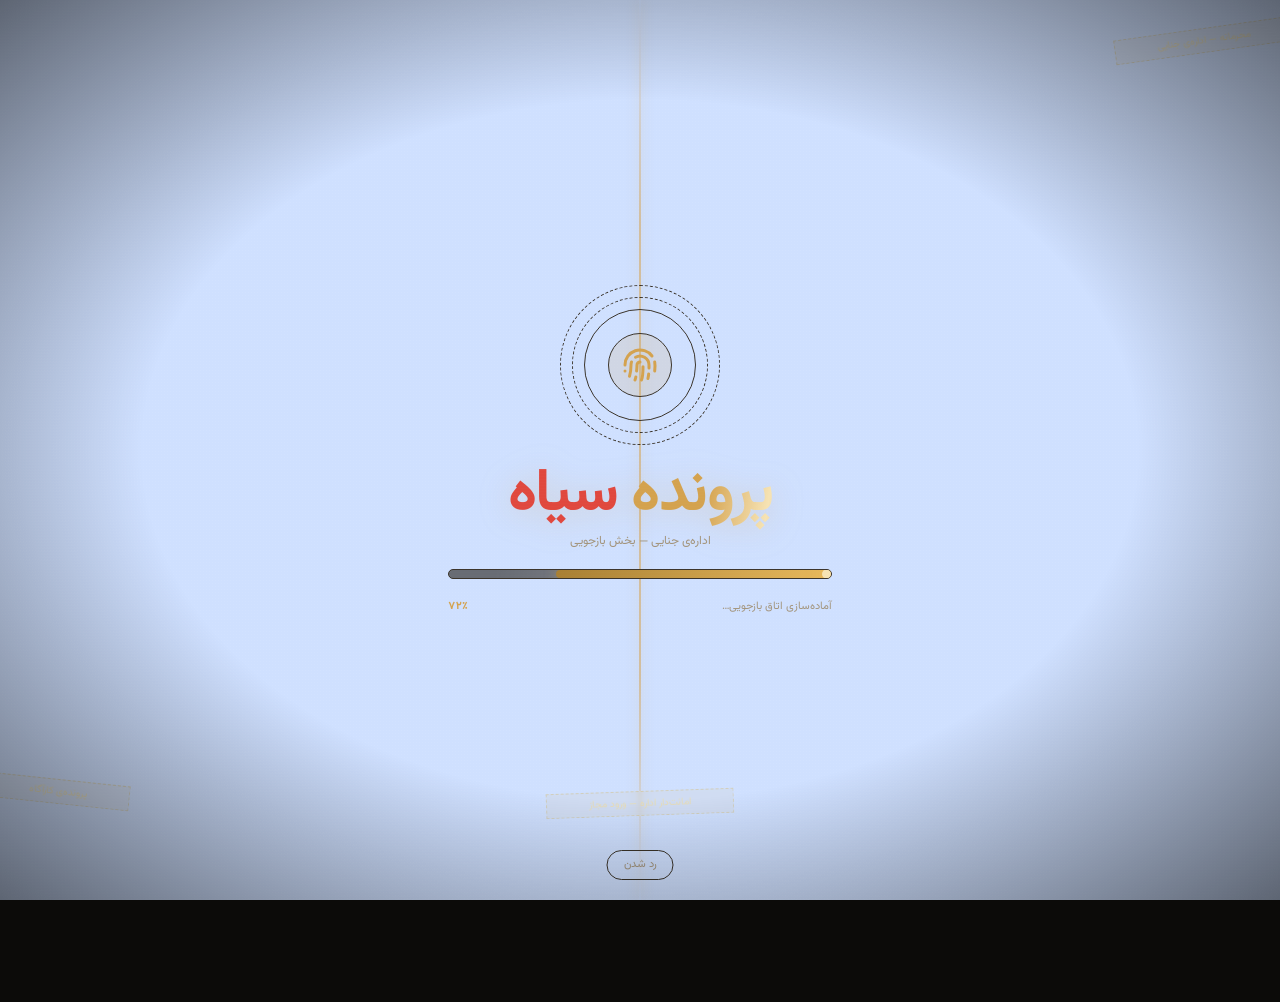
<file: index.html>
<!DOCTYPE html><!--TrnT_8bJvLjZ8I3sckytb--><html lang="fa" dir="rtl"><head><meta charSet="utf-8"/><meta name="viewport" content="width=device-width, initial-scale=1, maximum-scale=1, viewport-fit=cover, user-scalable=no"/><link rel="stylesheet" href="/_next/static/chunks/b786d63911ef305e.css" data-precedence="next"/><link rel="preload" as="script" fetchPriority="low" href="/_next/static/chunks/a700c66419ad944c.js"/><script src="/_next/static/chunks/de2e26ab072db058.js" async=""></script><script src="/_next/static/chunks/57269d9ab2b51f68.js" async=""></script><script src="/_next/static/chunks/turbopack-bd43b1abe131e50b.js" async=""></script><script src="/_next/static/chunks/2f236954d6a65e12.js" async=""></script><script src="/_next/static/chunks/97afbb71e0205d42.js" async=""></script><script src="/_next/static/chunks/8ad38bd128e17437.js" async=""></script><script src="/_next/static/chunks/10007566a66e84c8.js" async=""></script><script id="amp-ad-runtime" src="https://cdn.ampproject.org/v0/amp-ad-0.1.js" async="" custom-element="amp-ad"></script><script src="/_next/static/chunks/8b916ef28f73f4de.js" async=""></script><script src="/_next/static/chunks/e67e87d11d71ee79.js" async=""></script><meta name="theme-color" content="#0c0b09"/><title>پرونده سیاه | بازی کارآگاهی با متهمان AI</title><meta name="description" content="بازی کارآگاهی پرونده سیاه با متهمان هوش مصنوعی، بازجویی صوتی، کو-آپ آنلاین و ۲۱۰ پرونده"/><meta name="application-name" content="پرونده سیاه"/><link rel="manifest" href="/manifest.json"/><meta name="mobile-web-app-capable" content="yes"/><meta name="apple-mobile-web-app-title" content="پرونده سیاه"/><meta name="apple-mobile-web-app-status-bar-style" content="black-translucent"/><link rel="icon" href="/icon-192.png"/><link rel="apple-touch-icon" href="/icon-192.png"/><script id="yektanet-publisher" src="https://cdn.yektanet.com/rg_woebegone/scripts_v3/wa8O1tJM/publisher.js"></script><script id="yektanet-native-loader">!function(e,t,n){
            try{
              if(e.__ynLoaderInstalled)return;
              e.__ynLoaderInstalled=1;
              e.yektanetAnalyticsObject=n,
              e[n]=e[n]||function(){e[n].q.push(arguments)},
              e[n].q=e[n].q||[];
              var a=t.getElementsByTagName("head")[0],
                  r=new Date,
                  c="https://cdn.yektanet.ir/superscript-v2/FtkbhzPf/native-49288/yn_pub.js?v="
                      +r.getFullYear().toString()+"0"+r.getMonth()+"0"+r.getDate()+"0"+r.getHours();
              if(a.querySelector('script[src*="yn_pub.js"]'))return;
              var s=t.createElement("link");
              s.rel="preload",
              s.as="script",
              s.href=c,
              a.appendChild(s);
              var l=t.createElement("script");
              l.async=!0,
              l.src=c,
              l.onerror=function(){},
              a.appendChild(l);
            }catch(_){}
        }(window,document,"yektanet");</script><script src="/_next/static/chunks/a6dad97d9634a72d.js" noModule=""></script></head><body class="antialiased bg-background text-foreground"><div hidden=""><!--$--><!--/$--></div><div class="min-h-dvh flex items-center justify-center"><p class="text-muted-foreground text-sm flicker">در حال باز کردن پرونده‌ها...</p></div><!--$--><!--/$--><div class="sticky-ad-bar fixed top-0 inset-x-0 z-40 bg-background/95 border-b border-border"><div class="ad-slot  " data-ad-slot="sticky-top" style="min-height:50px"><div class="ad-content w-full"></div></div></div><div class="sticky-ad-bar fixed bottom-0 inset-x-0 z-40 bg-background/95 border-t border-border" style="padding-bottom:env(safe-area-inset-bottom)"><div class="ad-slot  " data-ad-slot="sticky-bottom" style="min-height:50px"><div class="ad-content w-full"></div></div></div><div role="region" aria-label="Notifications (F8)" tabindex="-1" style="pointer-events:none"><ol tabindex="-1" class="fixed top-0 z-[100] flex max-h-screen w-full flex-col-reverse p-4 sm:bottom-0 sm:right-0 sm:top-auto sm:flex-col md:max-w-[420px]"></ol></div><script src="/_next/static/chunks/a700c66419ad944c.js" id="_R_" async=""></script><script>(self.__next_f=self.__next_f||[]).push([0])</script><script>self.__next_f.push([1,"1:\"$Sreact.fragment\"\n2:I[39756,[\"/_next/static/chunks/2f236954d6a65e12.js\"],\"default\"]\n3:I[37457,[\"/_next/static/chunks/2f236954d6a65e12.js\"],\"default\"]\n4:I[12580,[\"/_next/static/chunks/97afbb71e0205d42.js\",\"/_next/static/chunks/8ad38bd128e17437.js\",\"/_next/static/chunks/10007566a66e84c8.js\"],\"default\"]\n5:I[96567,[\"/_next/static/chunks/97afbb71e0205d42.js\",\"/_next/static/chunks/8ad38bd128e17437.js\",\"/_next/static/chunks/10007566a66e84c8.js\"],\"Toaster\"]\n6:I[79520,[\"/_next/static/chunks/97afbb71e0205d42.js\",\"/_next/static/chunks/8ad38bd128e17437.js\",\"/_next/static/chunks/10007566a66e84c8.js\"],\"\"]\n9:I[68027,[\"/_next/static/chunks/2f236954d6a65e12.js\"],\"default\"]\n:HL[\"/_next/static/chunks/b786d63911ef305e.css\",\"style\"]\n"])</script><script>self.__next_f.push([1,"0:{\"P\":null,\"b\":\"TrnT_8bJvLjZ8I3sckytb\",\"c\":[\"\",\"\"],\"q\":\"\",\"i\":false,\"f\":[[[\"\",{\"children\":[\"__PAGE__\",{}]},\"$undefined\",\"$undefined\",true],[[\"$\",\"$1\",\"c\",{\"children\":[[[\"$\",\"link\",\"0\",{\"rel\":\"stylesheet\",\"href\":\"/_next/static/chunks/b786d63911ef305e.css\",\"precedence\":\"next\",\"crossOrigin\":\"$undefined\",\"nonce\":\"$undefined\"}],[\"$\",\"script\",\"script-0\",{\"src\":\"/_next/static/chunks/97afbb71e0205d42.js\",\"async\":true,\"nonce\":\"$undefined\"}],[\"$\",\"script\",\"script-1\",{\"src\":\"/_next/static/chunks/8ad38bd128e17437.js\",\"async\":true,\"nonce\":\"$undefined\"}],[\"$\",\"script\",\"script-2\",{\"src\":\"/_next/static/chunks/10007566a66e84c8.js\",\"async\":true,\"nonce\":\"$undefined\"}]],[\"$\",\"html\",null,{\"lang\":\"fa\",\"dir\":\"rtl\",\"suppressHydrationWarning\":true,\"children\":[[\"$\",\"head\",null,{\"children\":[[\"$\",\"script\",null,{\"id\":\"amp-ad-runtime\",\"src\":\"https://cdn.ampproject.org/v0/amp-ad-0.1.js\",\"async\":true,\"custom-element\":\"amp-ad\"}],[\"$\",\"script\",null,{\"id\":\"yektanet-publisher\",\"src\":\"https://cdn.yektanet.com/rg_woebegone/scripts_v3/wa8O1tJM/publisher.js\"}],[\"$\",\"script\",null,{\"id\":\"yektanet-native-loader\",\"dangerouslySetInnerHTML\":{\"__html\":\"!function(e,t,n){\\n            try{\\n              if(e.__ynLoaderInstalled)return;\\n              e.__ynLoaderInstalled=1;\\n              e.yektanetAnalyticsObject=n,\\n              e[n]=e[n]||function(){e[n].q.push(arguments)},\\n              e[n].q=e[n].q||[];\\n              var a=t.getElementsByTagName(\\\"head\\\")[0],\\n                  r=new Date,\\n                  c=\\\"https://cdn.yektanet.ir/superscript-v2/FtkbhzPf/native-49288/yn_pub.js?v=\\\"\\n                      +r.getFullYear().toString()+\\\"0\\\"+r.getMonth()+\\\"0\\\"+r.getDate()+\\\"0\\\"+r.getHours();\\n              if(a.querySelector('script[src*=\\\"yn_pub.js\\\"]'))return;\\n              var s=t.createElement(\\\"link\\\");\\n              s.rel=\\\"preload\\\",\\n              s.as=\\\"script\\\",\\n              s.href=c,\\n              a.appendChild(s);\\n              var l=t.createElement(\\\"script\\\");\\n              l.async=!0,\\n              l.src=c,\\n              l.onerror=function(){},\\n              a.appendChild(l);\\n            }catch(_){}\\n        }(window,document,\\\"yektanet\\\");\"}}]]}],[\"$\",\"body\",null,{\"className\":\"antialiased bg-background text-foreground\",\"children\":[[\"$\",\"$L2\",null,{\"parallelRouterKey\":\"children\",\"error\":\"$undefined\",\"errorStyles\":\"$undefined\",\"errorScripts\":\"$undefined\",\"template\":[\"$\",\"$L3\",null,{}],\"templateStyles\":\"$undefined\",\"templateScripts\":\"$undefined\",\"notFound\":[[[\"$\",\"title\",null,{\"children\":\"404: This page could not be found.\"}],[\"$\",\"div\",null,{\"style\":{\"fontFamily\":\"system-ui,\\\"Segoe UI\\\",Roboto,Helvetica,Arial,sans-serif,\\\"Apple Color Emoji\\\",\\\"Segoe UI Emoji\\\"\",\"height\":\"100vh\",\"textAlign\":\"center\",\"display\":\"flex\",\"flexDirection\":\"column\",\"alignItems\":\"center\",\"justifyContent\":\"center\"},\"children\":[\"$\",\"div\",null,{\"children\":[[\"$\",\"style\",null,{\"dangerouslySetInnerHTML\":{\"__html\":\"body{color:#000;background:#fff;margin:0}.next-error-h1{border-right:1px solid rgba(0,0,0,.3)}@media (prefers-color-scheme:dark){body{color:#fff;background:#000}.next-error-h1{border-right:1px solid rgba(255,255,255,.3)}}\"}}],[\"$\",\"h1\",null,{\"className\":\"next-error-h1\",\"style\":{\"display\":\"inline-block\",\"margin\":\"0 20px 0 0\",\"padding\":\"0 23px 0 0\",\"fontSize\":24,\"fontWeight\":500,\"verticalAlign\":\"top\",\"lineHeight\":\"49px\"},\"children\":404}],[\"$\",\"div\",null,{\"style\":{\"display\":\"inline-block\"},\"children\":[\"$\",\"h2\",null,{\"style\":{\"fontSize\":14,\"fontWeight\":400,\"lineHeight\":\"49px\",\"margin\":0},\"children\":\"This page could not be found.\"}]}]]}]}]],[]],\"forbidden\":\"$undefined\",\"unauthorized\":\"$undefined\"}],[\"$\",\"$L4\",null,{}],[\"$\",\"$L5\",null,{}],[\"$\",\"$L6\",null,{\"id\":\"ads-global\",\"strategy\":\"afterInteractive\",\"children\":\"!function(w,d){\\n            try{\\n              if(w.__mediaadLoaderInstalled)return;\\n              w.__mediaadLoaderInstalled=1;\\n              if(d.querySelector('script[src*=\\\"mediaad.org\\\"]'))return;\\n              var head=d.getElementsByTagName(\\\"head\\\")[0];\\n              var s=d.createElement(\\\"script\\\");\\n              s.type=\\\"text/javascript\\\";\\n              s.async=true;\\n              s.src=\\\"https://s1.mediaad.org/serve/h18jy98tmm81-d.space-z.ai/loader.js\\\";\\n              s.onerror=function(){};\\n              head.appendChild(s);\\n            }catch(_){}\\n        }(window,document);\"}]]}]]}]]}],{\"children\":[\"$L7\",{},null,false,false]},null,false,false],\"$L8\",false]],\"m\":\"$undefined\",\"G\":[\"$9\",[]],\"S\":true}\n"])</script><script>self.__next_f.push([1,"a:I[47257,[\"/_next/static/chunks/2f236954d6a65e12.js\"],\"ClientPageRoot\"]\nb:I[99708,[\"/_next/static/chunks/97afbb71e0205d42.js\",\"/_next/static/chunks/8ad38bd128e17437.js\",\"/_next/static/chunks/10007566a66e84c8.js\",\"/_next/static/chunks/8b916ef28f73f4de.js\",\"/_next/static/chunks/e67e87d11d71ee79.js\"],\"default\"]\ne:I[97367,[\"/_next/static/chunks/2f236954d6a65e12.js\"],\"OutletBoundary\"]\nf:\"$Sreact.suspense\"\n11:I[97367,[\"/_next/static/chunks/2f236954d6a65e12.js\"],\"ViewportBoundary\"]\n13:I[97367,[\"/_next/static/chunks/2f236954d6a65e12.js\"],\"MetadataBoundary\"]\n7:[\"$\",\"$1\",\"c\",{\"children\":[[\"$\",\"$La\",null,{\"Component\":\"$b\",\"serverProvidedParams\":{\"searchParams\":{},\"params\":{},\"promises\":[\"$@c\",\"$@d\"]}}],[[\"$\",\"script\",\"script-0\",{\"src\":\"/_next/static/chunks/8b916ef28f73f4de.js\",\"async\":true,\"nonce\":\"$undefined\"}],[\"$\",\"script\",\"script-1\",{\"src\":\"/_next/static/chunks/e67e87d11d71ee79.js\",\"async\":true,\"nonce\":\"$undefined\"}]],[\"$\",\"$Le\",null,{\"children\":[\"$\",\"$f\",null,{\"name\":\"Next.MetadataOutlet\",\"children\":\"$@10\"}]}]]}]\n8:[\"$\",\"$1\",\"h\",{\"children\":[null,[\"$\",\"$L11\",null,{\"children\":\"$L12\"}],[\"$\",\"div\",null,{\"hidden\":true,\"children\":[\"$\",\"$L13\",null,{\"children\":[\"$\",\"$f\",null,{\"name\":\"Next.Metadata\",\"children\":\"$L14\"}]}]}],null]}]\n"])</script><script>self.__next_f.push([1,"c:{}\nd:\"$7:props:children:0:props:serverProvidedParams:params\"\n"])</script><script>self.__next_f.push([1,"12:[[\"$\",\"meta\",\"0\",{\"charSet\":\"utf-8\"}],[\"$\",\"meta\",\"1\",{\"name\":\"viewport\",\"content\":\"width=device-width, initial-scale=1, maximum-scale=1, viewport-fit=cover, user-scalable=no\"}],[\"$\",\"meta\",\"2\",{\"name\":\"theme-color\",\"content\":\"#0c0b09\"}]]\n"])</script><script>self.__next_f.push([1,"15:I[27201,[\"/_next/static/chunks/2f236954d6a65e12.js\"],\"IconMark\"]\n10:null\n14:[[\"$\",\"title\",\"0\",{\"children\":\"پرونده سیاه | بازی کارآگاهی با متهمان AI\"}],[\"$\",\"meta\",\"1\",{\"name\":\"description\",\"content\":\"بازی کارآگاهی پرونده سیاه با متهمان هوش مصنوعی، بازجویی صوتی، کو-آپ آنلاین و ۲۱۰ پرونده\"}],[\"$\",\"meta\",\"2\",{\"name\":\"application-name\",\"content\":\"پرونده سیاه\"}],[\"$\",\"link\",\"3\",{\"rel\":\"manifest\",\"href\":\"/manifest.json\",\"crossOrigin\":\"$undefined\"}],[\"$\",\"meta\",\"4\",{\"name\":\"mobile-web-app-capable\",\"content\":\"yes\"}],[\"$\",\"meta\",\"5\",{\"name\":\"apple-mobile-web-app-title\",\"content\":\"پرونده سیاه\"}],[\"$\",\"meta\",\"6\",{\"name\":\"apple-mobile-web-app-status-bar-style\",\"content\":\"black-translucent\"}],[\"$\",\"link\",\"7\",{\"rel\":\"icon\",\"href\":\"/icon-192.png\"}],[\"$\",\"link\",\"8\",{\"rel\":\"apple-touch-icon\",\"href\":\"/icon-192.png\"}],[\"$\",\"$L15\",\"9\",{}]]\n"])</script></body></html>
</file>
<file: _next/static/chunks/b786d63911ef305e.css>
@layer properties{@supports (((-webkit-hyphens:none)) and (not (margin-trim:inline))) or ((-moz-orient:inline) and (not (color:rgb(from red r g b)))){*,:before,:after,::backdrop{--tw-translate-x:0;--tw-translate-y:0;--tw-translate-z:0;--tw-scale-x:1;--tw-scale-y:1;--tw-scale-z:1;--tw-rotate-x:initial;--tw-rotate-y:initial;--tw-rotate-z:initial;--tw-skew-x:initial;--tw-skew-y:initial;--tw-space-y-reverse:0;--tw-space-x-reverse:0;--tw-divide-y-reverse:0;--tw-border-style:solid;--tw-leading:initial;--tw-font-weight:initial;--tw-tracking:initial;--tw-ordinal:initial;--tw-slashed-zero:initial;--tw-numeric-figure:initial;--tw-numeric-spacing:initial;--tw-numeric-fraction:initial;--tw-shadow:0 0 #0000;--tw-shadow-color:initial;--tw-shadow-alpha:100%;--tw-inset-shadow:0 0 #0000;--tw-inset-shadow-color:initial;--tw-inset-shadow-alpha:100%;--tw-ring-color:initial;--tw-ring-shadow:0 0 #0000;--tw-inset-ring-color:initial;--tw-inset-ring-shadow:0 0 #0000;--tw-ring-inset:initial;--tw-ring-offset-width:0px;--tw-ring-offset-color:#fff;--tw-ring-offset-shadow:0 0 #0000;--tw-outline-style:solid;--tw-blur:initial;--tw-brightness:initial;--tw-contrast:initial;--tw-grayscale:initial;--tw-hue-rotate:initial;--tw-invert:initial;--tw-opacity:initial;--tw-saturate:initial;--tw-sepia:initial;--tw-drop-shadow:initial;--tw-drop-shadow-color:initial;--tw-drop-shadow-alpha:100%;--tw-drop-shadow-size:initial;--tw-backdrop-blur:initial;--tw-backdrop-brightness:initial;--tw-backdrop-contrast:initial;--tw-backdrop-grayscale:initial;--tw-backdrop-hue-rotate:initial;--tw-backdrop-invert:initial;--tw-backdrop-opacity:initial;--tw-backdrop-saturate:initial;--tw-backdrop-sepia:initial;--tw-duration:initial;--tw-ease:initial;--tw-content:"";--tw-animation-delay:0s;--tw-animation-direction:normal;--tw-animation-duration:initial;--tw-animation-fill-mode:none;--tw-animation-iteration-count:1;--tw-enter-blur:0;--tw-enter-opacity:1;--tw-enter-rotate:0;--tw-enter-scale:1;--tw-enter-translate-x:0;--tw-enter-translate-y:0;--tw-exit-blur:0;--tw-exit-opacity:1;--tw-exit-rotate:0;--tw-exit-scale:1;--tw-exit-translate-x:0;--tw-exit-translate-y:0;--ha:0deg;--mkt-ang:0deg}}}@layer theme{:root,:host{--font-mono:ui-monospace,SFMono-Regular,Menlo,Monaco,Consolas,"Liberation Mono","Courier New",monospace;--color-red-50:#fef2f2;--color-red-100:#ffe2e2;--color-red-300:#ffa3a3;--color-red-400:#ff6568;--color-red-500:#fb2c36;--color-red-600:#e40014;--color-red-800:#9f0712;--color-green-100:#dcfce7;--color-green-800:#016630;--color-emerald-300:#5ee9b5;--color-emerald-400:#00d294;--color-emerald-500:#00bb7f;--color-emerald-600:#009767;--color-emerald-700:#007956;--color-emerald-800:#005f46;--color-emerald-900:#004e3b;--color-emerald-950:#002c22;--color-blue-500:#3080ff;--color-blue-600:#155dfc;--color-gray-500:#6a7282;--color-gray-700:#364153;--color-gray-900:#101828;--color-black:#000;--color-white:#fff;--spacing:.25rem;--container-xs:20rem;--container-sm:24rem;--container-md:28rem;--container-lg:32rem;--container-2xl:42rem;--container-3xl:48rem;--text-xs:.75rem;--text-xs--line-height:calc(1/.75);--text-sm:.875rem;--text-sm--line-height:calc(1.25/.875);--text-base:1rem;--text-base--line-height:calc(1.5/1);--text-lg:1.125rem;--text-lg--line-height:calc(1.75/1.125);--text-xl:1.25rem;--text-xl--line-height:calc(1.75/1.25);--text-2xl:1.5rem;--text-2xl--line-height:calc(2/1.5);--text-3xl:1.875rem;--text-3xl--line-height:calc(2.25/1.875);--text-4xl:2.25rem;--text-4xl--line-height:calc(2.5/2.25);--text-5xl:3rem;--text-5xl--line-height:1;--text-6xl:3.75rem;--text-6xl--line-height:1;--font-weight-normal:400;--font-weight-medium:500;--font-weight-semibold:600;--font-weight-bold:700;--font-weight-black:900;--tracking-tight:-.025em;--tracking-wide:.025em;--tracking-widest:.1em;--leading-relaxed:1.625;--radius-xs:.125rem;--radius-2xl:1rem;--ease-out:cubic-bezier(0,0,.2,1);--ease-in-out:cubic-bezier(.4,0,.2,1);--animate-spin:spin 1s linear infinite;--animate-pulse:pulse 2s cubic-bezier(.4,0,.6,1)infinite;--blur-sm:8px;--aspect-video:16/9;--default-transition-duration:.15s;--default-transition-timing-function:cubic-bezier(.4,0,.2,1);--default-font-family:"Vazirmatn",ui-sans-serif,system-ui,sans-serif;--default-mono-font-family:var(--font-mono);--color-border:var(--border)}@supports (color:lab(0% 0 0)){:root,:host{--color-red-50:lab(96.5005% 4.18508 1.52328);--color-red-100:lab(92.243% 10.2865 3.83865);--color-red-300:lab(76.5514% 36.422 15.5335);--color-red-400:lab(63.7053% 60.745 31.3109);--color-red-500:lab(55.4814% 75.0732 48.8528);--color-red-600:lab(48.4493% 77.4328 61.5452);--color-red-800:lab(33.7174% 55.8993 41.0293);--color-green-100:lab(96.1861% -13.8464 6.52365);--color-green-800:lab(37.4616% -36.7971 22.9692);--color-emerald-300:lab(83.9203% -48.7124 13.8849);--color-emerald-400:lab(75.0771% -60.7313 19.4147);--color-emerald-500:lab(66.9756% -58.27 19.5419);--color-emerald-600:lab(55.0481% -49.9246 15.93);--color-emerald-700:lab(44.4871% -41.0396 11.0361);--color-emerald-800:lab(35.3675% -33.1188 8.04002);--color-emerald-900:lab(28.8637% -26.9249 5.45986);--color-emerald-950:lab(15.0582% -17.9507 2.38369);--color-blue-500:lab(54.1736% 13.3369 -74.6839);--color-blue-600:lab(44.0605% 29.0279 -86.0352);--color-gray-500:lab(47.7841% -.393182 -10.0268);--color-gray-700:lab(27.1134% -.956401 -12.3224);--color-gray-900:lab(8.11897% .811279 -12.254)}}}@layer base{*,:after,:before,::backdrop{box-sizing:border-box;border:0 solid;margin:0;padding:0}::file-selector-button{box-sizing:border-box;border:0 solid;margin:0;padding:0}html,:host{-webkit-text-size-adjust:100%;tab-size:4;line-height:1.5;font-family:var(--default-font-family,ui-sans-serif,system-ui,sans-serif,"Apple Color Emoji","Segoe UI Emoji","Segoe UI Symbol","Noto Color Emoji");font-feature-settings:var(--default-font-feature-settings,normal);font-variation-settings:var(--default-font-variation-settings,normal);-webkit-tap-highlight-color:transparent}hr{height:0;color:inherit;border-top-width:1px}abbr:where([title]){-webkit-text-decoration:underline dotted;text-decoration:underline dotted}h1,h2,h3,h4,h5,h6{font-size:inherit;font-weight:inherit}a{color:inherit;-webkit-text-decoration:inherit;-webkit-text-decoration:inherit;-webkit-text-decoration:inherit;-webkit-text-decoration:inherit;text-decoration:inherit}b,strong{font-weight:bolder}code,kbd,samp,pre{font-family:var(--default-mono-font-family,ui-monospace,SFMono-Regular,Menlo,Monaco,Consolas,"Liberation Mono","Courier New",monospace);font-feature-settings:var(--default-mono-font-feature-settings,normal);font-variation-settings:var(--default-mono-font-variation-settings,normal);font-size:1em}small{font-size:80%}sub,sup{vertical-align:baseline;font-size:75%;line-height:0;position:relative}sub{bottom:-.25em}sup{top:-.5em}table{text-indent:0;border-color:inherit;border-collapse:collapse}:-moz-focusring{outline:auto}progress{vertical-align:baseline}summary{display:list-item}ol,ul,menu{list-style:none}img,svg,video,canvas,audio,iframe,embed,object{vertical-align:middle;display:block}img,video{max-width:100%;height:auto}button,input,select,optgroup,textarea{font:inherit;font-feature-settings:inherit;font-variation-settings:inherit;letter-spacing:inherit;color:inherit;opacity:1;background-color:#0000;border-radius:0}::file-selector-button{font:inherit;font-feature-settings:inherit;font-variation-settings:inherit;letter-spacing:inherit;color:inherit;opacity:1;background-color:#0000;border-radius:0}:where(select:is([multiple],[size])) optgroup{font-weight:bolder}:where(select:is([multiple],[size])) optgroup option{padding-inline-start:20px}::file-selector-button{margin-inline-end:4px}::placeholder{opacity:1}@supports (not ((-webkit-appearance:-apple-pay-button))) or (contain-intrinsic-size:1px){::placeholder{color:currentColor}@supports (color:color-mix(in lab, red, red)){::placeholder{color:color-mix(in oklab,currentcolor 50%,transparent)}}}textarea{resize:vertical}::-webkit-search-decoration{-webkit-appearance:none}::-webkit-date-and-time-value{min-height:1lh;text-align:inherit}::-webkit-datetime-edit{display:inline-flex}::-webkit-datetime-edit-fields-wrapper{padding:0}::-webkit-datetime-edit{padding-block:0}::-webkit-datetime-edit-year-field{padding-block:0}::-webkit-datetime-edit-month-field{padding-block:0}::-webkit-datetime-edit-day-field{padding-block:0}::-webkit-datetime-edit-hour-field{padding-block:0}::-webkit-datetime-edit-minute-field{padding-block:0}::-webkit-datetime-edit-second-field{padding-block:0}::-webkit-datetime-edit-millisecond-field{padding-block:0}::-webkit-datetime-edit-meridiem-field{padding-block:0}::-webkit-calendar-picker-indicator{line-height:1}:-moz-ui-invalid{box-shadow:none}button,input:where([type=button],[type=reset],[type=submit]){appearance:button}::file-selector-button{appearance:button}::-webkit-inner-spin-button{height:auto}::-webkit-outer-spin-button{height:auto}[hidden]:where(:not([hidden=until-found])){display:none!important}}@layer components;@layer utilities{.\@container\/card-header{container:card-header/inline-size}.pointer-events-auto{pointer-events:auto}.pointer-events-none{pointer-events:none}.invisible{visibility:hidden}.visible{visibility:visible}.sr-only{clip-path:inset(50%);white-space:nowrap;border-width:0;width:1px;height:1px;margin:-1px;padding:0;position:absolute;overflow:hidden}.absolute{position:absolute}.fixed{position:fixed}.relative{position:relative}.sticky{position:sticky}.-inset-7{inset:calc(var(--spacing)*-7)}.inset-0{inset:calc(var(--spacing)*0)}.inset-1{inset:calc(var(--spacing)*1)}.inset-3{inset:calc(var(--spacing)*3)}.inset-6{inset:calc(var(--spacing)*6)}.inset-x-0{inset-inline:calc(var(--spacing)*0)}.inset-y-0{inset-block:calc(var(--spacing)*0)}.-top-12{top:calc(var(--spacing)*-12)}.top-0{top:calc(var(--spacing)*0)}.top-0\.5{top:calc(var(--spacing)*.5)}.top-1{top:calc(var(--spacing)*1)}.top-1\.5{top:calc(var(--spacing)*1.5)}.top-1\/2{top:50%}.top-2{top:calc(var(--spacing)*2)}.top-3{top:calc(var(--spacing)*3)}.top-3\.5{top:calc(var(--spacing)*3.5)}.top-4{top:calc(var(--spacing)*4)}.top-\[1px\]{top:1px}.top-\[50\%\]{top:50%}.top-\[60\%\]{top:60%}.top-full{top:100%}.-right-12{right:calc(var(--spacing)*-12)}.right-0{right:calc(var(--spacing)*0)}.right-1{right:calc(var(--spacing)*1)}.right-2{right:calc(var(--spacing)*2)}.right-3{right:calc(var(--spacing)*3)}.right-4{right:calc(var(--spacing)*4)}.right-12{right:calc(var(--spacing)*12)}.-bottom-12{bottom:calc(var(--spacing)*-12)}.bottom-0{bottom:calc(var(--spacing)*0)}.bottom-1\.5{bottom:calc(var(--spacing)*1.5)}.bottom-2{bottom:calc(var(--spacing)*2)}.bottom-4{bottom:calc(var(--spacing)*4)}.bottom-5{bottom:calc(var(--spacing)*5)}.bottom-\[16dvh\]{bottom:16dvh}.-left-12{left:calc(var(--spacing)*-12)}.left-0{left:calc(var(--spacing)*0)}.left-1{left:calc(var(--spacing)*1)}.left-1\.5{left:calc(var(--spacing)*1.5)}.left-1\/2{left:50%}.left-2{left:calc(var(--spacing)*2)}.left-3{left:calc(var(--spacing)*3)}.left-4{left:calc(var(--spacing)*4)}.left-12{left:calc(var(--spacing)*12)}.left-\[50\%\]{left:50%}.isolate{isolation:isolate}.-z-10{z-index:calc(10*-1)}.z-10{z-index:10}.z-20{z-index:20}.z-30{z-index:30}.z-40{z-index:40}.z-50{z-index:50}.z-55{z-index:55}.z-\[1\]{z-index:1}.z-\[55\]{z-index:55}.z-\[60\]{z-index:60}.z-\[70\]{z-index:70}.z-\[80\]{z-index:80}.z-\[85\]{z-index:85}.z-\[90\]{z-index:90}.z-\[100\]{z-index:100}.col-span-2{grid-column:span 2/span 2}.col-start-2{grid-column-start:2}.row-span-2{grid-row:span 2/span 2}.row-start-1{grid-row-start:1}.container{width:100%}@media (min-width:40rem){.container{max-width:40rem}}@media (min-width:48rem){.container{max-width:48rem}}@media (min-width:64rem){.container{max-width:64rem}}@media (min-width:80rem){.container{max-width:80rem}}@media (min-width:96rem){.container{max-width:96rem}}.m-auto{margin:auto}.-mx-1{margin-inline:calc(var(--spacing)*-1)}.-mx-4{margin-inline:calc(var(--spacing)*-4)}.mx-2{margin-inline:calc(var(--spacing)*2)}.mx-3{margin-inline:calc(var(--spacing)*3)}.mx-3\.5{margin-inline:calc(var(--spacing)*3.5)}.mx-4{margin-inline:calc(var(--spacing)*4)}.mx-auto{margin-inline:auto}.my-0\.5{margin-block:calc(var(--spacing)*.5)}.my-1{margin-block:calc(var(--spacing)*1)}.my-2{margin-block:calc(var(--spacing)*2)}.my-auto{margin-block:auto}.-mt-3{margin-top:calc(var(--spacing)*-3)}.-mt-4{margin-top:calc(var(--spacing)*-4)}.mt-0\.5{margin-top:calc(var(--spacing)*.5)}.mt-1{margin-top:calc(var(--spacing)*1)}.mt-1\.5{margin-top:calc(var(--spacing)*1.5)}.mt-2{margin-top:calc(var(--spacing)*2)}.mt-2\.5{margin-top:calc(var(--spacing)*2.5)}.mt-3{margin-top:calc(var(--spacing)*3)}.mt-4{margin-top:calc(var(--spacing)*4)}.mt-5{margin-top:calc(var(--spacing)*5)}.mt-10{margin-top:calc(var(--spacing)*10)}.mt-auto{margin-top:auto}.mr-1{margin-right:calc(var(--spacing)*1)}.mr-2{margin-right:calc(var(--spacing)*2)}.mr-auto{margin-right:auto}.mb-0\.5{margin-bottom:calc(var(--spacing)*.5)}.mb-1{margin-bottom:calc(var(--spacing)*1)}.mb-1\.5{margin-bottom:calc(var(--spacing)*1.5)}.mb-2{margin-bottom:calc(var(--spacing)*2)}.mb-2\.5{margin-bottom:calc(var(--spacing)*2.5)}.mb-3{margin-bottom:calc(var(--spacing)*3)}.mb-auto{margin-bottom:auto}.-ml-4{margin-left:calc(var(--spacing)*-4)}.ml-1{margin-left:calc(var(--spacing)*1)}.ml-auto{margin-left:auto}.line-clamp-1{-webkit-line-clamp:1;-webkit-box-orient:vertical;display:-webkit-box;overflow:hidden}.line-clamp-2{-webkit-line-clamp:2;-webkit-box-orient:vertical;display:-webkit-box;overflow:hidden}.block{display:block}.flex{display:flex}.grid{display:grid}.hidden{display:none}.inline-block{display:inline-block}.inline-flex{display:inline-flex}.table{display:table}.table-caption{display:table-caption}.table-cell{display:table-cell}.table-row{display:table-row}.field-sizing-content{field-sizing:content}.aspect-square{aspect-ratio:1}.aspect-video{aspect-ratio:var(--aspect-video)}.size-\(--cell-size\){width:var(--cell-size);height:var(--cell-size)}.size-2{width:calc(var(--spacing)*2);height:calc(var(--spacing)*2)}.size-2\.5{width:calc(var(--spacing)*2.5);height:calc(var(--spacing)*2.5)}.size-3{width:calc(var(--spacing)*3);height:calc(var(--spacing)*3)}.size-3\.5{width:calc(var(--spacing)*3.5);height:calc(var(--spacing)*3.5)}.size-4{width:calc(var(--spacing)*4);height:calc(var(--spacing)*4)}.size-7{width:calc(var(--spacing)*7);height:calc(var(--spacing)*7)}.size-8{width:calc(var(--spacing)*8);height:calc(var(--spacing)*8)}.size-9{width:calc(var(--spacing)*9);height:calc(var(--spacing)*9)}.size-auto{width:auto;height:auto}.size-full{width:100%;height:100%}.h-\(--cell-size\){height:var(--cell-size)}.h-1\.5{height:calc(var(--spacing)*1.5)}.h-2{height:calc(var(--spacing)*2)}.h-2\.5{height:calc(var(--spacing)*2.5)}.h-3{height:calc(var(--spacing)*3)}.h-3\.5{height:calc(var(--spacing)*3.5)}.h-4{height:calc(var(--spacing)*4)}.h-5{height:calc(var(--spacing)*5)}.h-6{height:calc(var(--spacing)*6)}.h-7{height:calc(var(--spacing)*7)}.h-8{height:calc(var(--spacing)*8)}.h-9{height:calc(var(--spacing)*9)}.h-10{height:calc(var(--spacing)*10)}.h-11{height:calc(var(--spacing)*11)}.h-12{height:calc(var(--spacing)*12)}.h-14{height:calc(var(--spacing)*14)}.h-16{height:calc(var(--spacing)*16)}.h-24{height:calc(var(--spacing)*24)}.h-40{height:calc(var(--spacing)*40)}.h-44{height:calc(var(--spacing)*44)}.h-80{height:calc(var(--spacing)*80)}.h-\[1\.15rem\]{height:1.15rem}.h-\[62\%\]{height:62%}.h-\[62px\]{height:62px}.h-\[84px\]{height:84px}.h-\[calc\(100\%-1px\)\]{height:calc(100% - 1px)}.h-\[var\(--radix-navigation-menu-viewport-height\)\]{height:var(--radix-navigation-menu-viewport-height)}.h-\[var\(--radix-select-trigger-height\)\]{height:var(--radix-select-trigger-height)}.h-auto{height:auto}.h-dvh{height:100dvh}.h-full{height:100%}.h-px{height:1px}.h-svh{height:100svh}.max-h-\(--radix-context-menu-content-available-height\){max-height:var(--radix-context-menu-content-available-height)}.max-h-\(--radix-dropdown-menu-content-available-height\){max-height:var(--radix-dropdown-menu-content-available-height)}.max-h-\(--radix-select-content-available-height\){max-height:var(--radix-select-content-available-height)}.max-h-\[55dvh\]{max-height:55dvh}.max-h-\[70vh\]{max-height:70vh}.max-h-\[85dvh\]{max-height:85dvh}.max-h-\[300px\]{max-height:300px}.max-h-screen{max-height:100vh}.min-h-0{min-height:calc(var(--spacing)*0)}.min-h-4{min-height:calc(var(--spacing)*4)}.min-h-16{min-height:calc(var(--spacing)*16)}.min-h-\[40px\]{min-height:40px}.min-h-\[92px\]{min-height:92px}.min-h-dvh{min-height:100dvh}.min-h-svh{min-height:100svh}.w-\(--cell-size\){width:var(--cell-size)}.w-\(--sidebar-width\){width:var(--sidebar-width)}.w-0{width:calc(var(--spacing)*0)}.w-1{width:calc(var(--spacing)*1)}.w-1\.5{width:calc(var(--spacing)*1.5)}.w-2{width:calc(var(--spacing)*2)}.w-2\.5{width:calc(var(--spacing)*2.5)}.w-3{width:calc(var(--spacing)*3)}.w-3\.5{width:calc(var(--spacing)*3.5)}.w-3\/4{width:75%}.w-4{width:calc(var(--spacing)*4)}.w-5{width:calc(var(--spacing)*5)}.w-6{width:calc(var(--spacing)*6)}.w-7{width:calc(var(--spacing)*7)}.w-8{width:calc(var(--spacing)*8)}.w-9{width:calc(var(--spacing)*9)}.w-10{width:calc(var(--spacing)*10)}.w-11{width:calc(var(--spacing)*11)}.w-12{width:calc(var(--spacing)*12)}.w-14{width:calc(var(--spacing)*14)}.w-16{width:calc(var(--spacing)*16)}.w-24{width:calc(var(--spacing)*24)}.w-28{width:calc(var(--spacing)*28)}.w-40{width:calc(var(--spacing)*40)}.w-64{width:calc(var(--spacing)*64)}.w-72{width:calc(var(--spacing)*72)}.w-\[84px\]{width:84px}.w-\[92\%\]{width:92%}.w-\[100px\]{width:100px}.w-\[104px\]{width:104px}.w-\[440px\]{width:440px}.w-\[min\(58vw\,210px\)\]{width:min(58vw,210px)}.w-auto{width:auto}.w-fit{width:fit-content}.w-full{width:100%}.w-max{width:max-content}.w-px{width:1px}.max-w-\(--skeleton-width\){max-width:var(--skeleton-width)}.max-w-2xl{max-width:var(--container-2xl)}.max-w-3xl{max-width:var(--container-3xl)}.max-w-\[78\%\]{max-width:78%}.max-w-\[85\%\]{max-width:85%}.max-w-\[92\%\]{max-width:92%}.max-w-\[95\%\]{max-width:95%}.max-w-\[130px\]{max-width:130px}.max-w-\[340px\]{max-width:340px}.max-w-\[calc\(100\%-2rem\)\]{max-width:calc(100% - 2rem)}.max-w-lg{max-width:var(--container-lg)}.max-w-max{max-width:max-content}.max-w-md{max-width:var(--container-md)}.max-w-sm{max-width:var(--container-sm)}.max-w-xs{max-width:var(--container-xs)}.min-w-\(--cell-size\){min-width:var(--cell-size)}.min-w-0{min-width:calc(var(--spacing)*0)}.min-w-4{min-width:calc(var(--spacing)*4)}.min-w-5{min-width:calc(var(--spacing)*5)}.min-w-8{min-width:calc(var(--spacing)*8)}.min-w-9{min-width:calc(var(--spacing)*9)}.min-w-10{min-width:calc(var(--spacing)*10)}.min-w-\[8rem\]{min-width:8rem}.min-w-\[12rem\]{min-width:12rem}.min-w-\[110px\]{min-width:110px}.min-w-\[130px\]{min-width:130px}.min-w-\[140px\]{min-width:140px}.min-w-\[150px\]{min-width:150px}.min-w-\[240px\]{min-width:240px}.min-w-\[var\(--radix-select-trigger-width\)\]{min-width:var(--radix-select-trigger-width)}.flex-1{flex:1}.shrink-0{flex-shrink:0}.grow{flex-grow:1}.grow-0{flex-grow:0}.basis-full{flex-basis:100%}.caption-bottom{caption-side:bottom}.border-collapse{border-collapse:collapse}.origin-\(--radix-context-menu-content-transform-origin\){transform-origin:var(--radix-context-menu-content-transform-origin)}.origin-\(--radix-dropdown-menu-content-transform-origin\){transform-origin:var(--radix-dropdown-menu-content-transform-origin)}.origin-\(--radix-hover-card-content-transform-origin\){transform-origin:var(--radix-hover-card-content-transform-origin)}.origin-\(--radix-menubar-content-transform-origin\){transform-origin:var(--radix-menubar-content-transform-origin)}.origin-\(--radix-popover-content-transform-origin\){transform-origin:var(--radix-popover-content-transform-origin)}.origin-\(--radix-select-content-transform-origin\){transform-origin:var(--radix-select-content-transform-origin)}.origin-\(--radix-tooltip-content-transform-origin\){transform-origin:var(--radix-tooltip-content-transform-origin)}.-translate-x-1\/2{--tw-translate-x:calc(calc(1/2*100%)*-1);translate:var(--tw-translate-x)var(--tw-translate-y)}.-translate-x-px{--tw-translate-x:-1px;translate:var(--tw-translate-x)var(--tw-translate-y)}.translate-x-\[-50\%\]{--tw-translate-x:-50%;translate:var(--tw-translate-x)var(--tw-translate-y)}.translate-x-px{--tw-translate-x:1px;translate:var(--tw-translate-x)var(--tw-translate-y)}.-translate-y-1\/2{--tw-translate-y:calc(calc(1/2*100%)*-1);translate:var(--tw-translate-x)var(--tw-translate-y)}.translate-y-0\.5{--tw-translate-y:calc(var(--spacing)*.5);translate:var(--tw-translate-x)var(--tw-translate-y)}.translate-y-\[-50\%\]{--tw-translate-y:-50%;translate:var(--tw-translate-x)var(--tw-translate-y)}.translate-y-\[calc\(-50\%_-_2px\)\]{--tw-translate-y:calc(-50% - 2px);translate:var(--tw-translate-x)var(--tw-translate-y)}.scale-110{--tw-scale-x:110%;--tw-scale-y:110%;--tw-scale-z:110%;scale:var(--tw-scale-x)var(--tw-scale-y)}.-rotate-1{rotate:-1deg}.-rotate-6{rotate:-6deg}.-rotate-90{rotate:-90deg}.rotate-45{rotate:45deg}.rotate-90{rotate:90deg}.rotate-180{rotate:180deg}.transform{transform:var(--tw-rotate-x,)var(--tw-rotate-y,)var(--tw-rotate-z,)var(--tw-skew-x,)var(--tw-skew-y,)}.animate-caret-blink{animation:1.25s ease-out infinite caret-blink}.animate-in{animation:enter var(--tw-animation-duration,var(--tw-duration,.15s))var(--tw-ease,ease)var(--tw-animation-delay,0s)var(--tw-animation-iteration-count,1)var(--tw-animation-direction,normal)var(--tw-animation-fill-mode,none)}.animate-pulse{animation:var(--animate-pulse)}.animate-spin{animation:var(--animate-spin)}.cursor-default{cursor:default}.cursor-pointer{cursor:pointer}.touch-manipulation{touch-action:manipulation}.touch-none{touch-action:none}.resize{resize:both}.resize-none{resize:none}.scroll-my-1{scroll-margin-block:calc(var(--spacing)*1)}.scroll-py-1{scroll-padding-block:calc(var(--spacing)*1)}.list-none{list-style-type:none}.auto-rows-min{grid-auto-rows:min-content}.grid-cols-1{grid-template-columns:repeat(1,minmax(0,1fr))}.grid-cols-2{grid-template-columns:repeat(2,minmax(0,1fr))}.grid-cols-3{grid-template-columns:repeat(3,minmax(0,1fr))}.grid-cols-4{grid-template-columns:repeat(4,minmax(0,1fr))}.grid-cols-\[0_1fr\]{grid-template-columns:0 1fr}.grid-rows-\[auto_auto\]{grid-template-rows:auto auto}.flex-col{flex-direction:column}.flex-col-reverse{flex-direction:column-reverse}.flex-row{flex-direction:row}.flex-row-reverse{flex-direction:row-reverse}.flex-wrap{flex-wrap:wrap}.place-items-center{place-items:center}.items-center{align-items:center}.items-end{align-items:flex-end}.items-start{align-items:flex-start}.items-stretch{align-items:stretch}.justify-between{justify-content:space-between}.justify-center{justify-content:center}.justify-end{justify-content:flex-end}.justify-start{justify-content:flex-start}.justify-items-start{justify-items:start}.gap-0\.5{gap:calc(var(--spacing)*.5)}.gap-1{gap:calc(var(--spacing)*1)}.gap-1\.5{gap:calc(var(--spacing)*1.5)}.gap-2{gap:calc(var(--spacing)*2)}.gap-2\.5{gap:calc(var(--spacing)*2.5)}.gap-3{gap:calc(var(--spacing)*3)}.gap-4{gap:calc(var(--spacing)*4)}.gap-5{gap:calc(var(--spacing)*5)}.gap-6{gap:calc(var(--spacing)*6)}:where(.space-y-1>:not(:last-child)){--tw-space-y-reverse:0;margin-block-start:calc(calc(var(--spacing)*1)*var(--tw-space-y-reverse));margin-block-end:calc(calc(var(--spacing)*1)*calc(1 - var(--tw-space-y-reverse)))}:where(.space-y-1\.5>:not(:last-child)){--tw-space-y-reverse:0;margin-block-start:calc(calc(var(--spacing)*1.5)*var(--tw-space-y-reverse));margin-block-end:calc(calc(var(--spacing)*1.5)*calc(1 - var(--tw-space-y-reverse)))}:where(.space-y-2>:not(:last-child)){--tw-space-y-reverse:0;margin-block-start:calc(calc(var(--spacing)*2)*var(--tw-space-y-reverse));margin-block-end:calc(calc(var(--spacing)*2)*calc(1 - var(--tw-space-y-reverse)))}:where(.space-y-2\.5>:not(:last-child)){--tw-space-y-reverse:0;margin-block-start:calc(calc(var(--spacing)*2.5)*var(--tw-space-y-reverse));margin-block-end:calc(calc(var(--spacing)*2.5)*calc(1 - var(--tw-space-y-reverse)))}:where(.space-y-3>:not(:last-child)){--tw-space-y-reverse:0;margin-block-start:calc(calc(var(--spacing)*3)*var(--tw-space-y-reverse));margin-block-end:calc(calc(var(--spacing)*3)*calc(1 - var(--tw-space-y-reverse)))}:where(.space-y-4>:not(:last-child)){--tw-space-y-reverse:0;margin-block-start:calc(calc(var(--spacing)*4)*var(--tw-space-y-reverse));margin-block-end:calc(calc(var(--spacing)*4)*calc(1 - var(--tw-space-y-reverse)))}.gap-x-0\.5{column-gap:calc(var(--spacing)*.5)}:where(.space-x-2>:not(:last-child)){--tw-space-x-reverse:0;margin-inline-start:calc(calc(var(--spacing)*2)*var(--tw-space-x-reverse));margin-inline-end:calc(calc(var(--spacing)*2)*calc(1 - var(--tw-space-x-reverse)))}.gap-y-0\.5{row-gap:calc(var(--spacing)*.5)}:where(.divide-y>:not(:last-child)){--tw-divide-y-reverse:0;border-bottom-style:var(--tw-border-style);border-top-style:var(--tw-border-style);border-top-width:calc(1px*var(--tw-divide-y-reverse));border-bottom-width:calc(1px*calc(1 - var(--tw-divide-y-reverse)))}:where(.divide-border>:not(:last-child)),:where(.divide-border\/60>:not(:last-child)){border-color:var(--border)}@supports (color:color-mix(in lab, red, red)){:where(.divide-border\/60>:not(:last-child)){border-color:color-mix(in oklab,var(--border)60%,transparent)}}.self-start{align-self:flex-start}.justify-self-end{justify-self:flex-end}.truncate{text-overflow:ellipsis;white-space:nowrap;overflow:hidden}.overflow-auto{overflow:auto}.overflow-hidden{overflow:hidden}.overflow-x-auto{overflow-x:auto}.overflow-x-hidden{overflow-x:hidden}.overflow-y-auto{overflow-y:auto}.rounded{border-radius:.25rem}.rounded-2xl{border-radius:var(--radius-2xl)}.rounded-\[2px\]{border-radius:2px}.rounded-\[4px\]{border-radius:4px}.rounded-\[inherit\]{border-radius:inherit}.rounded-full{border-radius:3.40282e38px}.rounded-lg{border-radius:var(--radius)}.rounded-md{border-radius:calc(var(--radius) - 2px)}.rounded-none{border-radius:0}.rounded-sm{border-radius:calc(var(--radius) - 4px)}.rounded-xl{border-radius:calc(var(--radius) + 4px)}.rounded-xs{border-radius:var(--radius-xs)}.rounded-l-md{border-top-left-radius:calc(var(--radius) - 2px);border-bottom-left-radius:calc(var(--radius) - 2px)}.rounded-tl-sm{border-top-left-radius:calc(var(--radius) - 4px)}.rounded-r-md{border-top-right-radius:calc(var(--radius) - 2px);border-bottom-right-radius:calc(var(--radius) - 2px)}.rounded-br-sm{border-bottom-right-radius:calc(var(--radius) - 4px)}.rounded-bl-sm{border-bottom-left-radius:calc(var(--radius) - 4px)}.border{border-style:var(--tw-border-style);border-width:1px}.border-2{border-style:var(--tw-border-style);border-width:2px}.border-\[1\.5px\]{border-style:var(--tw-border-style);border-width:1.5px}.border-\[3px\]{border-style:var(--tw-border-style);border-width:3px}.border-y{border-block-style:var(--tw-border-style);border-block-width:1px}.border-t{border-top-style:var(--tw-border-style);border-top-width:1px}.border-r{border-right-style:var(--tw-border-style);border-right-width:1px}.border-b{border-bottom-style:var(--tw-border-style);border-bottom-width:1px}.border-l{border-left-style:var(--tw-border-style);border-left-width:1px}.border-dashed{--tw-border-style:dashed;border-style:dashed}.border-\(--color-border\){border-color:var(--color-border)}.border-\[\#2c3a30\]{border-color:#2c3a30}.border-\[\#3a3227\]{border-color:#3a3227}.border-\[\#b3261e\]{border-color:#b3261e}.border-\[\#b3261e\]\/30{border-color:#b3261e4d;border-color:lab(40.4067% 55.7146 41.966/.3)}.border-\[\#b3261e\]\/40{border-color:#b3261e66;border-color:lab(40.4067% 55.7146 41.966/.4)}.border-\[\#b3261e\]\/50{border-color:#b3261e80;border-color:lab(40.4067% 55.7146 41.966/.5)}.border-\[\#b3261e\]\/60{border-color:#b3261e99;border-color:lab(40.4067% 55.7146 41.966/.6)}.border-\[\#c9a84c\]\/50{border-color:#c9a84c80;border-color:lab(70.5282% 4.79108 50.9568/.5)}.border-\[\#e0483e\]{border-color:#e0483e}.border-\[\#e0483e\]\/40{border-color:#e0483e66;border-color:lab(53.5166% 59.3483 40.7432/.4)}.border-\[\#e0483e\]\/50{border-color:#e0483e80;border-color:lab(53.5166% 59.3483 40.7432/.5)}.border-\[\#e0483e\]\/60{border-color:#e0483e99;border-color:lab(53.5166% 59.3483 40.7432/.6)}.border-\[\#e0483e\]\/70{border-color:#e0483eb3;border-color:lab(53.5166% 59.3483 40.7432/.7)}.border-\[\#e0483e\]\/80{border-color:#e0483ecc;border-color:lab(53.5166% 59.3483 40.7432/.8)}.border-border,.border-border\/50{border-color:var(--border)}@supports (color:color-mix(in lab, red, red)){.border-border\/50{border-color:color-mix(in oklab,var(--border)50%,transparent)}}.border-border\/70{border-color:var(--border)}@supports (color:color-mix(in lab, red, red)){.border-border\/70{border-color:color-mix(in oklab,var(--border)70%,transparent)}}.border-destructive{border-color:var(--destructive)}.border-emerald-500\/40{border-color:#00bb7f66}@supports (color:color-mix(in lab, red, red)){.border-emerald-500\/40{border-color:color-mix(in oklab,var(--color-emerald-500)40%,transparent)}}.border-emerald-500\/60{border-color:#00bb7f99}@supports (color:color-mix(in lab, red, red)){.border-emerald-500\/60{border-color:color-mix(in oklab,var(--color-emerald-500)60%,transparent)}}.border-emerald-500\/80{border-color:#00bb7fcc}@supports (color:color-mix(in lab, red, red)){.border-emerald-500\/80{border-color:color-mix(in oklab,var(--color-emerald-500)80%,transparent)}}.border-emerald-600\/50{border-color:#00976780}@supports (color:color-mix(in lab, red, red)){.border-emerald-600\/50{border-color:color-mix(in oklab,var(--color-emerald-600)50%,transparent)}}.border-emerald-700\/50{border-color:#00795680}@supports (color:color-mix(in lab, red, red)){.border-emerald-700\/50{border-color:color-mix(in oklab,var(--color-emerald-700)50%,transparent)}}.border-emerald-800\/50{border-color:#005f4680}@supports (color:color-mix(in lab, red, red)){.border-emerald-800\/50{border-color:color-mix(in oklab,var(--color-emerald-800)50%,transparent)}}.border-emerald-800\/60{border-color:#005f4699}@supports (color:color-mix(in lab, red, red)){.border-emerald-800\/60{border-color:color-mix(in oklab,var(--color-emerald-800)60%,transparent)}}.border-gold,.border-gold\/20{border-color:var(--gold)}@supports (color:color-mix(in lab, red, red)){.border-gold\/20{border-color:color-mix(in oklab,var(--gold)20%,transparent)}}.border-gold\/25{border-color:var(--gold)}@supports (color:color-mix(in lab, red, red)){.border-gold\/25{border-color:color-mix(in oklab,var(--gold)25%,transparent)}}.border-gold\/30{border-color:var(--gold)}@supports (color:color-mix(in lab, red, red)){.border-gold\/30{border-color:color-mix(in oklab,var(--gold)30%,transparent)}}.border-gold\/35{border-color:var(--gold)}@supports (color:color-mix(in lab, red, red)){.border-gold\/35{border-color:color-mix(in oklab,var(--gold)35%,transparent)}}.border-gold\/40{border-color:var(--gold)}@supports (color:color-mix(in lab, red, red)){.border-gold\/40{border-color:color-mix(in oklab,var(--gold)40%,transparent)}}.border-gold\/45{border-color:var(--gold)}@supports (color:color-mix(in lab, red, red)){.border-gold\/45{border-color:color-mix(in oklab,var(--gold)45%,transparent)}}.border-gold\/50{border-color:var(--gold)}@supports (color:color-mix(in lab, red, red)){.border-gold\/50{border-color:color-mix(in oklab,var(--gold)50%,transparent)}}.border-gold\/60{border-color:var(--gold)}@supports (color:color-mix(in lab, red, red)){.border-gold\/60{border-color:color-mix(in oklab,var(--gold)60%,transparent)}}.border-gold\/70{border-color:var(--gold)}@supports (color:color-mix(in lab, red, red)){.border-gold\/70{border-color:color-mix(in oklab,var(--gold)70%,transparent)}}.border-input{border-color:var(--input)}.border-primary{border-color:var(--primary)}.border-red-400\/50{border-color:#ff656880}@supports (color:color-mix(in lab, red, red)){.border-red-400\/50{border-color:color-mix(in oklab,var(--color-red-400)50%,transparent)}}.border-transparent{border-color:#0000}.border-white\/10{border-color:#ffffff1a}@supports (color:color-mix(in lab, red, red)){.border-white\/10{border-color:color-mix(in oklab,var(--color-white)10%,transparent)}}.border-white\/25{border-color:#ffffff40}@supports (color:color-mix(in lab, red, red)){.border-white\/25{border-color:color-mix(in oklab,var(--color-white)25%,transparent)}}.border-t-transparent{border-top-color:#0000}.border-l-transparent{border-left-color:#0000}.bg-\(--color-bg\){background-color:var(--color-bg)}.bg-\[\#0a0806\]{background-color:#0a0806}.bg-\[\#0c0b09\]{background-color:#0c0b09}.bg-\[\#1a1610\]{background-color:#1a1610}.bg-\[\#1a2415\]{background-color:#1a2415}.bg-\[\#1c1813\]{background-color:#1c1813}.bg-\[\#1e1a14\]{background-color:#1e1a14}.bg-\[\#1e1810\]{background-color:#1e1810}.bg-\[\#2a140f\]{background-color:#2a140f}.bg-\[\#2a140f\]\/90{background-color:#2a140fe6;background-color:lab(9.36566% 11.0951 7.81854/.9)}.bg-\[\#2a1512\]{background-color:#2a1512}.bg-\[\#2b1d10\]{background-color:#2b1d10}.bg-\[\#2b241a\]{background-color:#2b241a}.bg-\[\#070d0a\]{background-color:#070d0a}.bg-\[\#100e0b\]{background-color:#100e0b}.bg-\[\#101a12\]{background-color:#101a12}.bg-\[\#241d0e\]{background-color:#241d0e}.bg-\[\#241f18\]{background-color:#241f18}.bg-\[\#12200f\]{background-color:#12200f}.bg-\[\#12241b\]{background-color:#12241b}.bg-\[\#14110d\]{background-color:#14110d}.bg-\[\#14110d\]\/90{background-color:#14110de6;background-color:lab(5.25618% .703178 2.42647/.9)}.bg-\[\#16130f\]{background-color:#16130f}.bg-\[\#16130f\]\/90{background-color:#16130fe6;background-color:lab(6.09107% .758685 2.65886/.9)}.bg-\[\#17130d\]{background-color:#17130d}.bg-\[\#20100d\]{background-color:#20100d}.bg-\[\#191511\]{background-color:#191511}.bg-\[\#b3261e\]{background-color:#b3261e}.bg-\[\#e0483e\]{background-color:#e0483e}.bg-\[\#e0483e\]\/10{background-color:#e0483e1a;background-color:lab(53.5166% 59.3483 40.7432/.1)}.bg-accent{background-color:var(--accent)}.bg-background,.bg-background\/95{background-color:var(--background)}@supports (color:color-mix(in lab, red, red)){.bg-background\/95{background-color:color-mix(in oklab,var(--background)95%,transparent)}}.bg-black{background-color:var(--color-black)}.bg-black\/30{background-color:#0000004d}@supports (color:color-mix(in lab, red, red)){.bg-black\/30{background-color:color-mix(in oklab,var(--color-black)30%,transparent)}}.bg-black\/40{background-color:#0006}@supports (color:color-mix(in lab, red, red)){.bg-black\/40{background-color:color-mix(in oklab,var(--color-black)40%,transparent)}}.bg-black\/50{background-color:#00000080}@supports (color:color-mix(in lab, red, red)){.bg-black\/50{background-color:color-mix(in oklab,var(--color-black)50%,transparent)}}.bg-black\/60{background-color:#0009}@supports (color:color-mix(in lab, red, red)){.bg-black\/60{background-color:color-mix(in oklab,var(--color-black)60%,transparent)}}.bg-black\/70{background-color:#000000b3}@supports (color:color-mix(in lab, red, red)){.bg-black\/70{background-color:color-mix(in oklab,var(--color-black)70%,transparent)}}.bg-black\/80{background-color:#000c}@supports (color:color-mix(in lab, red, red)){.bg-black\/80{background-color:color-mix(in oklab,var(--color-black)80%,transparent)}}.bg-black\/85{background-color:#000000d9}@supports (color:color-mix(in lab, red, red)){.bg-black\/85{background-color:color-mix(in oklab,var(--color-black)85%,transparent)}}.bg-border{background-color:var(--border)}.bg-card{background-color:var(--card)}.bg-destructive{background-color:var(--destructive)}.bg-emerald-400{background-color:var(--color-emerald-400)}.bg-emerald-500\/10{background-color:#00bb7f1a}@supports (color:color-mix(in lab, red, red)){.bg-emerald-500\/10{background-color:color-mix(in oklab,var(--color-emerald-500)10%,transparent)}}.bg-emerald-900\/80{background-color:#004e3bcc}@supports (color:color-mix(in lab, red, red)){.bg-emerald-900\/80{background-color:color-mix(in oklab,var(--color-emerald-900)80%,transparent)}}.bg-emerald-950{background-color:var(--color-emerald-950)}.bg-foreground{background-color:var(--foreground)}.bg-gold,.bg-gold\/10{background-color:var(--gold)}@supports (color:color-mix(in lab, red, red)){.bg-gold\/10{background-color:color-mix(in oklab,var(--gold)10%,transparent)}}.bg-gold\/15{background-color:var(--gold)}@supports (color:color-mix(in lab, red, red)){.bg-gold\/15{background-color:color-mix(in oklab,var(--gold)15%,transparent)}}.bg-gold\/20{background-color:var(--gold)}@supports (color:color-mix(in lab, red, red)){.bg-gold\/20{background-color:color-mix(in oklab,var(--gold)20%,transparent)}}.bg-green-100{background-color:var(--color-green-100)}.bg-muted,.bg-muted\/50{background-color:var(--muted)}@supports (color:color-mix(in lab, red, red)){.bg-muted\/50{background-color:color-mix(in oklab,var(--muted)50%,transparent)}}.bg-popover{background-color:var(--popover)}.bg-primary,.bg-primary\/20{background-color:var(--primary)}@supports (color:color-mix(in lab, red, red)){.bg-primary\/20{background-color:color-mix(in oklab,var(--primary)20%,transparent)}}.bg-red-100{background-color:var(--color-red-100)}.bg-red-500\/10{background-color:#fb2c361a}@supports (color:color-mix(in lab, red, red)){.bg-red-500\/10{background-color:color-mix(in oklab,var(--color-red-500)10%,transparent)}}.bg-secondary,.bg-secondary\/30{background-color:var(--secondary)}@supports (color:color-mix(in lab, red, red)){.bg-secondary\/30{background-color:color-mix(in oklab,var(--secondary)30%,transparent)}}.bg-secondary\/40{background-color:var(--secondary)}@supports (color:color-mix(in lab, red, red)){.bg-secondary\/40{background-color:color-mix(in oklab,var(--secondary)40%,transparent)}}.bg-secondary\/50{background-color:var(--secondary)}@supports (color:color-mix(in lab, red, red)){.bg-secondary\/50{background-color:color-mix(in oklab,var(--secondary)50%,transparent)}}.bg-secondary\/60{background-color:var(--secondary)}@supports (color:color-mix(in lab, red, red)){.bg-secondary\/60{background-color:color-mix(in oklab,var(--secondary)60%,transparent)}}.bg-secondary\/70{background-color:var(--secondary)}@supports (color:color-mix(in lab, red, red)){.bg-secondary\/70{background-color:color-mix(in oklab,var(--secondary)70%,transparent)}}.bg-transparent{background-color:#0000}.bg-white\/5{background-color:#ffffff0d}@supports (color:color-mix(in lab, red, red)){.bg-white\/5{background-color:color-mix(in oklab,var(--color-white)5%,transparent)}}.bg-white\/20{background-color:#fff3}@supports (color:color-mix(in lab, red, red)){.bg-white\/20{background-color:color-mix(in oklab,var(--color-white)20%,transparent)}}.fill-current{fill:currentColor}.fill-gold{fill:var(--gold)}.fill-primary{fill:var(--primary)}.p-0{padding:calc(var(--spacing)*0)}.p-1{padding:calc(var(--spacing)*1)}.p-1\.5{padding:calc(var(--spacing)*1.5)}.p-2{padding:calc(var(--spacing)*2)}.p-2\.5{padding:calc(var(--spacing)*2.5)}.p-3{padding:calc(var(--spacing)*3)}.p-3\.5{padding:calc(var(--spacing)*3.5)}.p-4{padding:calc(var(--spacing)*4)}.p-5{padding:calc(var(--spacing)*5)}.p-6{padding:calc(var(--spacing)*6)}.p-\[3px\]{padding:3px}.p-px{padding:1px}.px-\(--cell-size\){padding-inline:var(--cell-size)}.px-1{padding-inline:calc(var(--spacing)*1)}.px-1\.5{padding-inline:calc(var(--spacing)*1.5)}.px-2{padding-inline:calc(var(--spacing)*2)}.px-2\.5{padding-inline:calc(var(--spacing)*2.5)}.px-3{padding-inline:calc(var(--spacing)*3)}.px-3\.5{padding-inline:calc(var(--spacing)*3.5)}.px-4{padding-inline:calc(var(--spacing)*4)}.px-5{padding-inline:calc(var(--spacing)*5)}.px-6{padding-inline:calc(var(--spacing)*6)}.py-0\.5{padding-block:calc(var(--spacing)*.5)}.py-1{padding-block:calc(var(--spacing)*1)}.py-1\.5{padding-block:calc(var(--spacing)*1.5)}.py-2{padding-block:calc(var(--spacing)*2)}.py-2\.5{padding-block:calc(var(--spacing)*2.5)}.py-3{padding-block:calc(var(--spacing)*3)}.py-3\.5{padding-block:calc(var(--spacing)*3.5)}.py-4{padding-block:calc(var(--spacing)*4)}.py-6{padding-block:calc(var(--spacing)*6)}.py-10{padding-block:calc(var(--spacing)*10)}.pt-0{padding-top:calc(var(--spacing)*0)}.pt-1{padding-top:calc(var(--spacing)*1)}.pt-1\.5{padding-top:calc(var(--spacing)*1.5)}.pt-2{padding-top:calc(var(--spacing)*2)}.pt-3{padding-top:calc(var(--spacing)*3)}.pt-3\.5{padding-top:calc(var(--spacing)*3.5)}.pt-4{padding-top:calc(var(--spacing)*4)}.pt-6{padding-top:calc(var(--spacing)*6)}.pt-8{padding-top:calc(var(--spacing)*8)}.pt-\[var\(--ma-sticky-top\,0px\)\]{padding-top:var(--ma-sticky-top,0px)}.pr-1{padding-right:calc(var(--spacing)*1)}.pr-2{padding-right:calc(var(--spacing)*2)}.pr-2\.5{padding-right:calc(var(--spacing)*2.5)}.pr-3{padding-right:calc(var(--spacing)*3)}.pr-6{padding-right:calc(var(--spacing)*6)}.pr-8{padding-right:calc(var(--spacing)*8)}.pb-1{padding-bottom:calc(var(--spacing)*1)}.pb-2{padding-bottom:calc(var(--spacing)*2)}.pb-2\.5{padding-bottom:calc(var(--spacing)*2.5)}.pb-3{padding-bottom:calc(var(--spacing)*3)}.pb-4{padding-bottom:calc(var(--spacing)*4)}.pb-6{padding-bottom:calc(var(--spacing)*6)}.pb-24{padding-bottom:calc(var(--spacing)*24)}.pb-\[var\(--ma-sticky-bottom\,0px\)\]{padding-bottom:var(--ma-sticky-bottom,0px)}.pl-2{padding-left:calc(var(--spacing)*2)}.pl-4{padding-left:calc(var(--spacing)*4)}.pl-8{padding-left:calc(var(--spacing)*8)}.text-center{text-align:center}.text-left{text-align:left}.text-right{text-align:right}.align-middle{vertical-align:middle}.font-mono{font-family:var(--font-mono)}.text-2xl{font-size:var(--text-2xl);line-height:var(--tw-leading,var(--text-2xl--line-height))}.text-3xl{font-size:var(--text-3xl);line-height:var(--tw-leading,var(--text-3xl--line-height))}.text-4xl{font-size:var(--text-4xl);line-height:var(--tw-leading,var(--text-4xl--line-height))}.text-5xl{font-size:var(--text-5xl);line-height:var(--tw-leading,var(--text-5xl--line-height))}.text-base{font-size:var(--text-base);line-height:var(--tw-leading,var(--text-base--line-height))}.text-lg{font-size:var(--text-lg);line-height:var(--tw-leading,var(--text-lg--line-height))}.text-sm{font-size:var(--text-sm);line-height:var(--tw-leading,var(--text-sm--line-height))}.text-xl{font-size:var(--text-xl);line-height:var(--tw-leading,var(--text-xl--line-height))}.text-xs{font-size:var(--text-xs);line-height:var(--tw-leading,var(--text-xs--line-height))}.text-\[0\.8rem\]{font-size:.8rem}.text-\[8px\]{font-size:8px}.text-\[9px\]{font-size:9px}.text-\[10px\]{font-size:10px}.text-\[11px\]{font-size:11px}.text-\[13px\]{font-size:13px}.leading-3{--tw-leading:calc(var(--spacing)*3);line-height:calc(var(--spacing)*3)}.leading-4{--tw-leading:calc(var(--spacing)*4);line-height:calc(var(--spacing)*4)}.leading-5{--tw-leading:calc(var(--spacing)*5);line-height:calc(var(--spacing)*5)}.leading-6{--tw-leading:calc(var(--spacing)*6);line-height:calc(var(--spacing)*6)}.leading-7{--tw-leading:calc(var(--spacing)*7);line-height:calc(var(--spacing)*7)}.leading-8{--tw-leading:calc(var(--spacing)*8);line-height:calc(var(--spacing)*8)}.leading-\[1\.15\]{--tw-leading:1.15;line-height:1.15}.leading-none{--tw-leading:1;line-height:1}.leading-relaxed{--tw-leading:var(--leading-relaxed);line-height:var(--leading-relaxed)}.font-black{--tw-font-weight:var(--font-weight-black);font-weight:var(--font-weight-black)}.font-bold{--tw-font-weight:var(--font-weight-bold);font-weight:var(--font-weight-bold)}.font-medium{--tw-font-weight:var(--font-weight-medium);font-weight:var(--font-weight-medium)}.font-normal{--tw-font-weight:var(--font-weight-normal);font-weight:var(--font-weight-normal)}.font-semibold{--tw-font-weight:var(--font-weight-semibold);font-weight:var(--font-weight-semibold)}.tracking-\[0\.2em\]{--tw-tracking:.2em;letter-spacing:.2em}.tracking-\[0\.3em\]{--tw-tracking:.3em;letter-spacing:.3em}.tracking-\[0\.25em\]{--tw-tracking:.25em;letter-spacing:.25em}.tracking-tight{--tw-tracking:var(--tracking-tight);letter-spacing:var(--tracking-tight)}.tracking-wide{--tw-tracking:var(--tracking-wide);letter-spacing:var(--tracking-wide)}.tracking-widest{--tw-tracking:var(--tracking-widest);letter-spacing:var(--tracking-widest)}.text-balance{text-wrap:balance}.break-words{overflow-wrap:break-word}.whitespace-nowrap{white-space:nowrap}.text-\[\#0c0b09\]{color:#0c0b09}.text-\[\#7ee2ac\]{color:#7ee2ac}.text-\[\#7ee2ac\]\/80{color:#7ee2accc;color:lab(82.7344% -39.7965 16.9646/.8)}.text-\[\#17130c\]{color:#17130c}.text-\[\#191510\]{color:#191510}.text-\[\#d9b45a\]{color:#d9b45a}.text-\[\#e0483e\]{color:#e0483e}.text-\[\#e0483e\]\/80{color:#e0483ecc;color:lab(53.5166% 59.3483 40.7432/.8)}.text-\[\#f0b9b3\]{color:#f0b9b3}.text-accent-foreground{color:var(--accent-foreground)}.text-blue-500{color:var(--color-blue-500)}.text-blue-600{color:var(--color-blue-600)}.text-border{color:var(--border)}.text-card-foreground{color:var(--card-foreground)}.text-current{color:currentColor}.text-destructive{color:var(--destructive)}.text-emerald-300{color:var(--color-emerald-300)}.text-emerald-400{color:var(--color-emerald-400)}.text-emerald-500{color:var(--color-emerald-500)}.text-foreground,.text-foreground\/50{color:var(--foreground)}@supports (color:color-mix(in lab, red, red)){.text-foreground\/50{color:color-mix(in oklab,var(--foreground)50%,transparent)}}.text-foreground\/90{color:var(--foreground)}@supports (color:color-mix(in lab, red, red)){.text-foreground\/90{color:color-mix(in oklab,var(--foreground)90%,transparent)}}.text-gold,.text-gold\/50{color:var(--gold)}@supports (color:color-mix(in lab, red, red)){.text-gold\/50{color:color-mix(in oklab,var(--gold)50%,transparent)}}.text-gold\/60{color:var(--gold)}@supports (color:color-mix(in lab, red, red)){.text-gold\/60{color:color-mix(in oklab,var(--gold)60%,transparent)}}.text-gold\/70{color:var(--gold)}@supports (color:color-mix(in lab, red, red)){.text-gold\/70{color:color-mix(in oklab,var(--gold)70%,transparent)}}.text-gold\/80{color:var(--gold)}@supports (color:color-mix(in lab, red, red)){.text-gold\/80{color:color-mix(in oklab,var(--gold)80%,transparent)}}.text-gold\/90{color:var(--gold)}@supports (color:color-mix(in lab, red, red)){.text-gold\/90{color:color-mix(in oklab,var(--gold)90%,transparent)}}.text-gray-500{color:var(--color-gray-500)}.text-gray-700{color:var(--color-gray-700)}.text-gray-900{color:var(--color-gray-900)}.text-green-800{color:var(--color-green-800)}.text-muted-foreground,.text-muted-foreground\/40{color:var(--muted-foreground)}@supports (color:color-mix(in lab, red, red)){.text-muted-foreground\/40{color:color-mix(in oklab,var(--muted-foreground)40%,transparent)}}.text-muted-foreground\/50{color:var(--muted-foreground)}@supports (color:color-mix(in lab, red, red)){.text-muted-foreground\/50{color:color-mix(in oklab,var(--muted-foreground)50%,transparent)}}.text-muted-foreground\/60{color:var(--muted-foreground)}@supports (color:color-mix(in lab, red, red)){.text-muted-foreground\/60{color:color-mix(in oklab,var(--muted-foreground)60%,transparent)}}.text-muted-foreground\/70{color:var(--muted-foreground)}@supports (color:color-mix(in lab, red, red)){.text-muted-foreground\/70{color:color-mix(in oklab,var(--muted-foreground)70%,transparent)}}.text-muted-foreground\/80{color:var(--muted-foreground)}@supports (color:color-mix(in lab, red, red)){.text-muted-foreground\/80{color:color-mix(in oklab,var(--muted-foreground)80%,transparent)}}.text-parch,.text-parch\/85{color:var(--parch)}@supports (color:color-mix(in lab, red, red)){.text-parch\/85{color:color-mix(in oklab,var(--parch)85%,transparent)}}.text-parch\/90{color:var(--parch)}@supports (color:color-mix(in lab, red, red)){.text-parch\/90{color:color-mix(in oklab,var(--parch)90%,transparent)}}.text-popover-foreground{color:var(--popover-foreground)}.text-primary{color:var(--primary)}.text-primary-foreground{color:var(--primary-foreground)}.text-red-300{color:var(--color-red-300)}.text-red-800{color:var(--color-red-800)}.text-secondary-foreground{color:var(--secondary-foreground)}.text-white{color:var(--color-white)}.text-white\/50{color:#ffffff80}@supports (color:color-mix(in lab, red, red)){.text-white\/50{color:color-mix(in oklab,var(--color-white)50%,transparent)}}.text-white\/60{color:#fff9}@supports (color:color-mix(in lab, red, red)){.text-white\/60{color:color-mix(in oklab,var(--color-white)60%,transparent)}}.text-white\/80{color:#fffc}@supports (color:color-mix(in lab, red, red)){.text-white\/80{color:color-mix(in oklab,var(--color-white)80%,transparent)}}.italic{font-style:italic}.tabular-nums{--tw-numeric-spacing:tabular-nums;font-variant-numeric:var(--tw-ordinal,)var(--tw-slashed-zero,)var(--tw-numeric-figure,)var(--tw-numeric-spacing,)var(--tw-numeric-fraction,)}.underline{text-decoration-line:underline}.decoration-dotted{text-decoration-style:dotted}.underline-offset-4{text-underline-offset:4px}.antialiased{-webkit-font-smoothing:antialiased;-moz-osx-font-smoothing:grayscale}.accent-\[\#d4a24e\]{accent-color:#d4a24e}.opacity-0{opacity:0}.opacity-40{opacity:.4}.opacity-50{opacity:.5}.opacity-60{opacity:.6}.opacity-70{opacity:.7}.opacity-75{opacity:.75}.opacity-80{opacity:.8}.opacity-90{opacity:.9}.opacity-100{opacity:1}.shadow{--tw-shadow:0 1px 3px 0 var(--tw-shadow-color,#0000001a),0 1px 2px -1px var(--tw-shadow-color,#0000001a);box-shadow:var(--tw-inset-shadow),var(--tw-inset-ring-shadow),var(--tw-ring-offset-shadow),var(--tw-ring-shadow),var(--tw-shadow)}.shadow-\[0_0_0_1px_hsl\(var\(--sidebar-border\)\)\]{--tw-shadow:0 0 0 1px var(--tw-shadow-color,hsl(var(--sidebar-border)));box-shadow:var(--tw-inset-shadow),var(--tw-inset-ring-shadow),var(--tw-ring-offset-shadow),var(--tw-ring-shadow),var(--tw-shadow)}.shadow-\[0_0_14px_-4px_rgba\(212\,162\,78\,0\.5\)\]{--tw-shadow:0 0 14px -4px var(--tw-shadow-color,#d4a24e80);box-shadow:var(--tw-inset-shadow),var(--tw-inset-ring-shadow),var(--tw-ring-offset-shadow),var(--tw-ring-shadow),var(--tw-shadow)}.shadow-lg{--tw-shadow:0 10px 15px -3px var(--tw-shadow-color,#0000001a),0 4px 6px -4px var(--tw-shadow-color,#0000001a);box-shadow:var(--tw-inset-shadow),var(--tw-inset-ring-shadow),var(--tw-ring-offset-shadow),var(--tw-ring-shadow),var(--tw-shadow)}.shadow-md{--tw-shadow:0 4px 6px -1px var(--tw-shadow-color,#0000001a),0 2px 4px -2px var(--tw-shadow-color,#0000001a);box-shadow:var(--tw-inset-shadow),var(--tw-inset-ring-shadow),var(--tw-ring-offset-shadow),var(--tw-ring-shadow),var(--tw-shadow)}.shadow-none{--tw-shadow:0 0 #0000;box-shadow:var(--tw-inset-shadow),var(--tw-inset-ring-shadow),var(--tw-ring-offset-shadow),var(--tw-ring-shadow),var(--tw-shadow)}.shadow-sm{--tw-shadow:0 1px 3px 0 var(--tw-shadow-color,#0000001a),0 1px 2px -1px var(--tw-shadow-color,#0000001a);box-shadow:var(--tw-inset-shadow),var(--tw-inset-ring-shadow),var(--tw-ring-offset-shadow),var(--tw-ring-shadow),var(--tw-shadow)}.shadow-xl{--tw-shadow:0 20px 25px -5px var(--tw-shadow-color,#0000001a),0 8px 10px -6px var(--tw-shadow-color,#0000001a);box-shadow:var(--tw-inset-shadow),var(--tw-inset-ring-shadow),var(--tw-ring-offset-shadow),var(--tw-ring-shadow),var(--tw-shadow)}.shadow-xs{--tw-shadow:0 1px 2px 0 var(--tw-shadow-color,#0000000d);box-shadow:var(--tw-inset-shadow),var(--tw-inset-ring-shadow),var(--tw-ring-offset-shadow),var(--tw-ring-shadow),var(--tw-shadow)}.ring{--tw-ring-shadow:var(--tw-ring-inset,)0 0 0 calc(1px + var(--tw-ring-offset-width))var(--tw-ring-color,currentcolor);box-shadow:var(--tw-inset-shadow),var(--tw-inset-ring-shadow),var(--tw-ring-offset-shadow),var(--tw-ring-shadow),var(--tw-shadow)}.ring-0{--tw-ring-shadow:var(--tw-ring-inset,)0 0 0 calc(0px + var(--tw-ring-offset-width))var(--tw-ring-color,currentcolor);box-shadow:var(--tw-inset-shadow),var(--tw-inset-ring-shadow),var(--tw-ring-offset-shadow),var(--tw-ring-shadow),var(--tw-shadow)}.ring-ring\/50{--tw-ring-color:var(--ring)}@supports (color:color-mix(in lab, red, red)){.ring-ring\/50{--tw-ring-color:color-mix(in oklab,var(--ring)50%,transparent)}}.ring-offset-background{--tw-ring-offset-color:var(--background)}.outline-hidden{--tw-outline-style:none;outline-style:none}@media (forced-colors:active){.outline-hidden{outline-offset:2px;outline:2px solid #0000}}.outline{outline-style:var(--tw-outline-style);outline-width:1px}.filter{filter:var(--tw-blur,)var(--tw-brightness,)var(--tw-contrast,)var(--tw-grayscale,)var(--tw-hue-rotate,)var(--tw-invert,)var(--tw-saturate,)var(--tw-sepia,)var(--tw-drop-shadow,)}.backdrop-blur{--tw-backdrop-blur:blur(8px);-webkit-backdrop-filter:var(--tw-backdrop-blur,)var(--tw-backdrop-brightness,)var(--tw-backdrop-contrast,)var(--tw-backdrop-grayscale,)var(--tw-backdrop-hue-rotate,)var(--tw-backdrop-invert,)var(--tw-backdrop-opacity,)var(--tw-backdrop-saturate,)var(--tw-backdrop-sepia,);backdrop-filter:var(--tw-backdrop-blur,)var(--tw-backdrop-brightness,)var(--tw-backdrop-contrast,)var(--tw-backdrop-grayscale,)var(--tw-backdrop-hue-rotate,)var(--tw-backdrop-invert,)var(--tw-backdrop-opacity,)var(--tw-backdrop-saturate,)var(--tw-backdrop-sepia,)}.backdrop-blur-sm{--tw-backdrop-blur:blur(var(--blur-sm));-webkit-backdrop-filter:var(--tw-backdrop-blur,)var(--tw-backdrop-brightness,)var(--tw-backdrop-contrast,)var(--tw-backdrop-grayscale,)var(--tw-backdrop-hue-rotate,)var(--tw-backdrop-invert,)var(--tw-backdrop-opacity,)var(--tw-backdrop-saturate,)var(--tw-backdrop-sepia,);backdrop-filter:var(--tw-backdrop-blur,)var(--tw-backdrop-brightness,)var(--tw-backdrop-contrast,)var(--tw-backdrop-grayscale,)var(--tw-backdrop-hue-rotate,)var(--tw-backdrop-invert,)var(--tw-backdrop-opacity,)var(--tw-backdrop-saturate,)var(--tw-backdrop-sepia,)}.transition{transition-property:color,background-color,border-color,outline-color,text-decoration-color,fill,stroke,--tw-gradient-from,--tw-gradient-via,--tw-gradient-to,opacity,box-shadow,transform,translate,scale,rotate,filter,-webkit-backdrop-filter,backdrop-filter,display,content-visibility,overlay,pointer-events;transition-timing-function:var(--tw-ease,var(--default-transition-timing-function));transition-duration:var(--tw-duration,var(--default-transition-duration))}.transition-\[color\,box-shadow\]{transition-property:color,box-shadow;transition-timing-function:var(--tw-ease,var(--default-transition-timing-function));transition-duration:var(--tw-duration,var(--default-transition-duration))}.transition-\[left\,right\,width\]{transition-property:left,right,width;transition-timing-function:var(--tw-ease,var(--default-transition-timing-function));transition-duration:var(--tw-duration,var(--default-transition-duration))}.transition-\[margin\,opacity\]{transition-property:margin,opacity;transition-timing-function:var(--tw-ease,var(--default-transition-timing-function));transition-duration:var(--tw-duration,var(--default-transition-duration))}.transition-\[width\,height\,padding\]{transition-property:width,height,padding;transition-timing-function:var(--tw-ease,var(--default-transition-timing-function));transition-duration:var(--tw-duration,var(--default-transition-duration))}.transition-\[width\]{transition-property:width;transition-timing-function:var(--tw-ease,var(--default-transition-timing-function));transition-duration:var(--tw-duration,var(--default-transition-duration))}.transition-all{transition-property:all;transition-timing-function:var(--tw-ease,var(--default-transition-timing-function));transition-duration:var(--tw-duration,var(--default-transition-duration))}.transition-colors{transition-property:color,background-color,border-color,outline-color,text-decoration-color,fill,stroke,--tw-gradient-from,--tw-gradient-via,--tw-gradient-to;transition-timing-function:var(--tw-ease,var(--default-transition-timing-function));transition-duration:var(--tw-duration,var(--default-transition-duration))}.transition-opacity{transition-property:opacity;transition-timing-function:var(--tw-ease,var(--default-transition-timing-function));transition-duration:var(--tw-duration,var(--default-transition-duration))}.transition-shadow{transition-property:box-shadow;transition-timing-function:var(--tw-ease,var(--default-transition-timing-function));transition-duration:var(--tw-duration,var(--default-transition-duration))}.transition-transform{transition-property:transform,translate,scale,rotate;transition-timing-function:var(--tw-ease,var(--default-transition-timing-function));transition-duration:var(--tw-duration,var(--default-transition-duration))}.transition-none{transition-property:none}.duration-200{--tw-duration:.2s;transition-duration:.2s}.duration-300{--tw-duration:.3s;transition-duration:.3s}.duration-500{--tw-duration:.5s;transition-duration:.5s}.duration-700{--tw-duration:.7s;transition-duration:.7s}.duration-1000{--tw-duration:1s;transition-duration:1s}.ease-in-out{--tw-ease:var(--ease-in-out);transition-timing-function:var(--ease-in-out)}.ease-linear{--tw-ease:linear;transition-timing-function:linear}.ease-out{--tw-ease:var(--ease-out);transition-timing-function:var(--ease-out)}.fade-in-0{--tw-enter-opacity:0}.outline-none{--tw-outline-style:none;outline-style:none}.select-none{-webkit-user-select:none;user-select:none}.zoom-in-95{--tw-enter-scale:.95}.\[--cell-size\:--spacing\(8\)\]{--cell-size:calc(var(--spacing)*8)}.running{animation-play-state:running}.group-focus-within\/menu-item\:opacity-100:is(:where(.group\/menu-item):focus-within *){opacity:1}@media (hover:hover){.group-hover\:text-gold:is(:where(.group):hover *){color:var(--gold)}.group-hover\:opacity-100:is(:where(.group):hover *),.group-hover\/menu-item\:opacity-100:is(:where(.group\/menu-item):hover *){opacity:1}}.group-has-data-\[sidebar\=menu-action\]\/menu-item\:pr-8:is(:where(.group\/menu-item):has([data-sidebar=menu-action]) *){padding-right:calc(var(--spacing)*8)}.group-data-\[collapsible\=icon\]\:-mt-8:is(:where(.group)[data-collapsible=icon] *){margin-top:calc(var(--spacing)*-8)}.group-data-\[collapsible\=icon\]\:hidden:is(:where(.group)[data-collapsible=icon] *){display:none}.group-data-\[collapsible\=icon\]\:size-8\!:is(:where(.group)[data-collapsible=icon] *){width:calc(var(--spacing)*8)!important;height:calc(var(--spacing)*8)!important}.group-data-\[collapsible\=icon\]\:w-\(--sidebar-width-icon\):is(:where(.group)[data-collapsible=icon] *){width:var(--sidebar-width-icon)}.group-data-\[collapsible\=icon\]\:w-\[calc\(var\(--sidebar-width-icon\)\+\(--spacing\(4\)\)\)\]:is(:where(.group)[data-collapsible=icon] *){width:calc(var(--sidebar-width-icon) + (calc(var(--spacing)*4)))}.group-data-\[collapsible\=icon\]\:w-\[calc\(var\(--sidebar-width-icon\)\+\(--spacing\(4\)\)\+2px\)\]:is(:where(.group)[data-collapsible=icon] *){width:calc(var(--sidebar-width-icon) + (calc(var(--spacing)*4)) + 2px)}.group-data-\[collapsible\=icon\]\:overflow-hidden:is(:where(.group)[data-collapsible=icon] *){overflow:hidden}.group-data-\[collapsible\=icon\]\:p-0\!:is(:where(.group)[data-collapsible=icon] *){padding:calc(var(--spacing)*0)!important}.group-data-\[collapsible\=icon\]\:p-2\!:is(:where(.group)[data-collapsible=icon] *){padding:calc(var(--spacing)*2)!important}.group-data-\[collapsible\=icon\]\:opacity-0:is(:where(.group)[data-collapsible=icon] *){opacity:0}.group-data-\[collapsible\=offcanvas\]\:right-\[calc\(var\(--sidebar-width\)\*-1\)\]:is(:where(.group)[data-collapsible=offcanvas] *){right:calc(var(--sidebar-width)*-1)}.group-data-\[collapsible\=offcanvas\]\:left-\[calc\(var\(--sidebar-width\)\*-1\)\]:is(:where(.group)[data-collapsible=offcanvas] *){left:calc(var(--sidebar-width)*-1)}.group-data-\[collapsible\=offcanvas\]\:w-0:is(:where(.group)[data-collapsible=offcanvas] *){width:calc(var(--spacing)*0)}.group-data-\[collapsible\=offcanvas\]\:translate-x-0:is(:where(.group)[data-collapsible=offcanvas] *){--tw-translate-x:calc(var(--spacing)*0);translate:var(--tw-translate-x)var(--tw-translate-y)}.group-data-\[disabled\=true\]\:pointer-events-none:is(:where(.group)[data-disabled=true] *){pointer-events:none}.group-data-\[disabled\=true\]\:opacity-50:is(:where(.group)[data-disabled=true] *){opacity:.5}.group-data-\[focused\=true\]\/day\:relative:is(:where(.group\/day)[data-focused=true] *){position:relative}.group-data-\[focused\=true\]\/day\:z-10:is(:where(.group\/day)[data-focused=true] *){z-index:10}.group-data-\[focused\=true\]\/day\:border-ring:is(:where(.group\/day)[data-focused=true] *){border-color:var(--ring)}.group-data-\[focused\=true\]\/day\:ring-\[3px\]:is(:where(.group\/day)[data-focused=true] *){--tw-ring-shadow:var(--tw-ring-inset,)0 0 0 calc(3px + var(--tw-ring-offset-width))var(--tw-ring-color,currentcolor);box-shadow:var(--tw-inset-shadow),var(--tw-inset-ring-shadow),var(--tw-ring-offset-shadow),var(--tw-ring-shadow),var(--tw-shadow)}.group-data-\[focused\=true\]\/day\:ring-ring\/50:is(:where(.group\/day)[data-focused=true] *){--tw-ring-color:var(--ring)}@supports (color:color-mix(in lab, red, red)){.group-data-\[focused\=true\]\/day\:ring-ring\/50:is(:where(.group\/day)[data-focused=true] *){--tw-ring-color:color-mix(in oklab,var(--ring)50%,transparent)}}.group-data-\[side\=left\]\:-right-4:is(:where(.group)[data-side=left] *){right:calc(var(--spacing)*-4)}.group-data-\[side\=left\]\:border-r:is(:where(.group)[data-side=left] *){border-right-style:var(--tw-border-style);border-right-width:1px}.group-data-\[side\=right\]\:left-0:is(:where(.group)[data-side=right] *){left:calc(var(--spacing)*0)}.group-data-\[side\=right\]\:rotate-180:is(:where(.group)[data-side=right] *){rotate:180deg}.group-data-\[side\=right\]\:border-l:is(:where(.group)[data-side=right] *){border-left-style:var(--tw-border-style);border-left-width:1px}.group-data-\[state\=open\]\:rotate-180:is(:where(.group)[data-state=open] *){rotate:180deg}.group-data-\[variant\=floating\]\:rounded-lg:is(:where(.group)[data-variant=floating] *){border-radius:var(--radius)}.group-data-\[variant\=floating\]\:border:is(:where(.group)[data-variant=floating] *){border-style:var(--tw-border-style);border-width:1px}.group-data-\[variant\=floating\]\:shadow-sm:is(:where(.group)[data-variant=floating] *){--tw-shadow:0 1px 3px 0 var(--tw-shadow-color,#0000001a),0 1px 2px -1px var(--tw-shadow-color,#0000001a);box-shadow:var(--tw-inset-shadow),var(--tw-inset-ring-shadow),var(--tw-ring-offset-shadow),var(--tw-ring-shadow),var(--tw-shadow)}.group-data-\[vaul-drawer-direction\=bottom\]\/drawer-content\:block:is(:where(.group\/drawer-content)[data-vaul-drawer-direction=bottom] *){display:block}.group-data-\[vaul-drawer-direction\=bottom\]\/drawer-content\:text-center:is(:where(.group\/drawer-content)[data-vaul-drawer-direction=bottom] *),.group-data-\[vaul-drawer-direction\=top\]\/drawer-content\:text-center:is(:where(.group\/drawer-content)[data-vaul-drawer-direction=top] *){text-align:center}.group-data-\[viewport\=false\]\/navigation-menu\:top-full:is(:where(.group\/navigation-menu)[data-viewport=false] *){top:100%}.group-data-\[viewport\=false\]\/navigation-menu\:mt-1\.5:is(:where(.group\/navigation-menu)[data-viewport=false] *){margin-top:calc(var(--spacing)*1.5)}.group-data-\[viewport\=false\]\/navigation-menu\:overflow-hidden:is(:where(.group\/navigation-menu)[data-viewport=false] *){overflow:hidden}.group-data-\[viewport\=false\]\/navigation-menu\:rounded-md:is(:where(.group\/navigation-menu)[data-viewport=false] *){border-radius:calc(var(--radius) - 2px)}.group-data-\[viewport\=false\]\/navigation-menu\:border:is(:where(.group\/navigation-menu)[data-viewport=false] *){border-style:var(--tw-border-style);border-width:1px}.group-data-\[viewport\=false\]\/navigation-menu\:bg-popover:is(:where(.group\/navigation-menu)[data-viewport=false] *){background-color:var(--popover)}.group-data-\[viewport\=false\]\/navigation-menu\:text-popover-foreground:is(:where(.group\/navigation-menu)[data-viewport=false] *){color:var(--popover-foreground)}.group-data-\[viewport\=false\]\/navigation-menu\:shadow:is(:where(.group\/navigation-menu)[data-viewport=false] *){--tw-shadow:0 1px 3px 0 var(--tw-shadow-color,#0000001a),0 1px 2px -1px var(--tw-shadow-color,#0000001a);box-shadow:var(--tw-inset-shadow),var(--tw-inset-ring-shadow),var(--tw-ring-offset-shadow),var(--tw-ring-shadow),var(--tw-shadow)}.group-data-\[viewport\=false\]\/navigation-menu\:duration-200:is(:where(.group\/navigation-menu)[data-viewport=false] *){--tw-duration:.2s;transition-duration:.2s}.group-\[\.destructive\]\:border-muted\/40:is(:where(.group).destructive *){border-color:var(--muted)}@supports (color:color-mix(in lab, red, red)){.group-\[\.destructive\]\:border-muted\/40:is(:where(.group).destructive *){border-color:color-mix(in oklab,var(--muted)40%,transparent)}}.group-\[\.destructive\]\:text-red-300:is(:where(.group).destructive *){color:var(--color-red-300)}.peer-disabled\:cursor-not-allowed:is(:where(.peer):disabled~*){cursor:not-allowed}.peer-disabled\:opacity-50:is(:where(.peer):disabled~*){opacity:.5}.peer-data-\[size\=default\]\/menu-button\:top-1\.5:is(:where(.peer\/menu-button)[data-size=default]~*){top:calc(var(--spacing)*1.5)}.peer-data-\[size\=lg\]\/menu-button\:top-2\.5:is(:where(.peer\/menu-button)[data-size=lg]~*){top:calc(var(--spacing)*2.5)}.peer-data-\[size\=sm\]\/menu-button\:top-1:is(:where(.peer\/menu-button)[data-size=sm]~*){top:calc(var(--spacing)*1)}.selection\:bg-primary ::selection,.selection\:bg-primary::selection{background-color:var(--primary)}.selection\:text-primary-foreground ::selection,.selection\:text-primary-foreground::selection{color:var(--primary-foreground)}.file\:inline-flex::file-selector-button{display:inline-flex}.file\:h-7::file-selector-button{height:calc(var(--spacing)*7)}.file\:border-0::file-selector-button{border-style:var(--tw-border-style);border-width:0}.file\:bg-transparent::file-selector-button{background-color:#0000}.file\:text-sm::file-selector-button{font-size:var(--text-sm);line-height:var(--tw-leading,var(--text-sm--line-height))}.file\:font-medium::file-selector-button{--tw-font-weight:var(--font-weight-medium);font-weight:var(--font-weight-medium)}.file\:text-foreground::file-selector-button{color:var(--foreground)}.placeholder\:text-muted-foreground::placeholder{color:var(--muted-foreground)}.after\:absolute:after{content:var(--tw-content);position:absolute}.after\:-inset-2:after{content:var(--tw-content);inset:calc(var(--spacing)*-2)}.after\:inset-y-0:after{content:var(--tw-content);inset-block:calc(var(--spacing)*0)}.after\:left-1\/2:after{content:var(--tw-content);left:50%}.after\:w-1:after{content:var(--tw-content);width:calc(var(--spacing)*1)}.after\:w-\[2px\]:after{content:var(--tw-content);width:2px}.after\:-translate-x-1\/2:after{content:var(--tw-content);--tw-translate-x:calc(calc(1/2*100%)*-1);translate:var(--tw-translate-x)var(--tw-translate-y)}.group-data-\[collapsible\=offcanvas\]\:after\:left-full:is(:where(.group)[data-collapsible=offcanvas] *):after{content:var(--tw-content);left:100%}.first\:rounded-l-md:first-child{border-top-left-radius:calc(var(--radius) - 2px);border-bottom-left-radius:calc(var(--radius) - 2px)}.first\:border-l:first-child{border-left-style:var(--tw-border-style);border-left-width:1px}.last\:rounded-r-md:last-child{border-top-right-radius:calc(var(--radius) - 2px);border-bottom-right-radius:calc(var(--radius) - 2px)}.last\:border-b-0:last-child{border-bottom-style:var(--tw-border-style);border-bottom-width:0}@media (hover:hover){.hover\:border-gold:hover,.hover\:border-gold\/40:hover{border-color:var(--gold)}@supports (color:color-mix(in lab, red, red)){.hover\:border-gold\/40:hover{border-color:color-mix(in oklab,var(--gold)40%,transparent)}}.hover\:border-gold\/50:hover{border-color:var(--gold)}@supports (color:color-mix(in lab, red, red)){.hover\:border-gold\/50:hover{border-color:color-mix(in oklab,var(--gold)50%,transparent)}}.hover\:border-gold\/60:hover{border-color:var(--gold)}@supports (color:color-mix(in lab, red, red)){.hover\:border-gold\/60:hover{border-color:color-mix(in oklab,var(--gold)60%,transparent)}}.hover\:border-primary:hover{border-color:var(--primary)}.hover\:bg-\[\#3a2a15\]:hover{background-color:#3a2a15}.hover\:bg-\[\#b3261e\]\/10:hover{background-color:#b3261e1a;background-color:lab(40.4067% 55.7146 41.966/.1)}.hover\:bg-accent:hover{background-color:var(--accent)}.hover\:bg-black\/10:hover{background-color:#0000001a}@supports (color:color-mix(in lab, red, red)){.hover\:bg-black\/10:hover{background-color:color-mix(in oklab,var(--color-black)10%,transparent)}}.hover\:bg-black\/30:hover{background-color:#0000004d}@supports (color:color-mix(in lab, red, red)){.hover\:bg-black\/30:hover{background-color:color-mix(in oklab,var(--color-black)30%,transparent)}}.hover\:bg-destructive\/90:hover{background-color:var(--destructive)}@supports (color:color-mix(in lab, red, red)){.hover\:bg-destructive\/90:hover{background-color:color-mix(in oklab,var(--destructive)90%,transparent)}}.hover\:bg-gold\/10:hover{background-color:var(--gold)}@supports (color:color-mix(in lab, red, red)){.hover\:bg-gold\/10:hover{background-color:color-mix(in oklab,var(--gold)10%,transparent)}}.hover\:bg-muted:hover,.hover\:bg-muted\/50:hover{background-color:var(--muted)}@supports (color:color-mix(in lab, red, red)){.hover\:bg-muted\/50:hover{background-color:color-mix(in oklab,var(--muted)50%,transparent)}}.hover\:bg-primary\/90:hover{background-color:var(--primary)}@supports (color:color-mix(in lab, red, red)){.hover\:bg-primary\/90:hover{background-color:color-mix(in oklab,var(--primary)90%,transparent)}}.hover\:bg-secondary:hover,.hover\:bg-secondary\/80:hover{background-color:var(--secondary)}@supports (color:color-mix(in lab, red, red)){.hover\:bg-secondary\/80:hover{background-color:color-mix(in oklab,var(--secondary)80%,transparent)}}.hover\:bg-white\/10:hover{background-color:#ffffff1a}@supports (color:color-mix(in lab, red, red)){.hover\:bg-white\/10:hover{background-color:color-mix(in oklab,var(--color-white)10%,transparent)}}.hover\:text-\[\#f2d488\]:hover{color:#f2d488}.hover\:text-accent-foreground:hover{color:var(--accent-foreground)}.hover\:text-foreground:hover{color:var(--foreground)}.hover\:text-gold:hover{color:var(--gold)}.hover\:text-muted-foreground:hover{color:var(--muted-foreground)}.hover\:text-primary:hover{color:var(--primary)}.hover\:text-white:hover{color:var(--color-white)}.hover\:underline:hover{text-decoration-line:underline}.hover\:opacity-90:hover{opacity:.9}.hover\:opacity-100:hover{opacity:1}.hover\:shadow-\[0_0_0_1px_hsl\(var\(--sidebar-accent\)\)\]:hover{--tw-shadow:0 0 0 1px var(--tw-shadow-color,hsl(var(--sidebar-accent)));box-shadow:var(--tw-inset-shadow),var(--tw-inset-ring-shadow),var(--tw-ring-offset-shadow),var(--tw-ring-shadow),var(--tw-shadow)}.hover\:ring-4:hover{--tw-ring-shadow:var(--tw-ring-inset,)0 0 0 calc(4px + var(--tw-ring-offset-width))var(--tw-ring-color,currentcolor);box-shadow:var(--tw-inset-shadow),var(--tw-inset-ring-shadow),var(--tw-ring-offset-shadow),var(--tw-ring-shadow),var(--tw-shadow)}.hover\:brightness-110:hover{--tw-brightness:brightness(110%);filter:var(--tw-blur,)var(--tw-brightness,)var(--tw-contrast,)var(--tw-grayscale,)var(--tw-hue-rotate,)var(--tw-invert,)var(--tw-saturate,)var(--tw-sepia,)var(--tw-drop-shadow,)}.group-\[\.destructive\]\:hover\:border-destructive\/30:is(:where(.group).destructive *):hover{border-color:var(--destructive)}@supports (color:color-mix(in lab, red, red)){.group-\[\.destructive\]\:hover\:border-destructive\/30:is(:where(.group).destructive *):hover{border-color:color-mix(in oklab,var(--destructive)30%,transparent)}}.group-\[\.destructive\]\:hover\:bg-destructive:is(:where(.group).destructive *):hover{background-color:var(--destructive)}.group-\[\.destructive\]\:hover\:text-red-50:is(:where(.group).destructive *):hover{color:var(--color-red-50)}}.focus\:z-10:focus{z-index:10}.focus\:border-gold:focus,.focus\:border-gold\/60:focus{border-color:var(--gold)}@supports (color:color-mix(in lab, red, red)){.focus\:border-gold\/60:focus{border-color:color-mix(in oklab,var(--gold)60%,transparent)}}.focus\:bg-accent:focus{background-color:var(--accent)}.focus\:text-accent-foreground:focus{color:var(--accent-foreground)}.focus\:opacity-100:focus{opacity:1}.focus\:ring-1:focus{--tw-ring-shadow:var(--tw-ring-inset,)0 0 0 calc(1px + var(--tw-ring-offset-width))var(--tw-ring-color,currentcolor);box-shadow:var(--tw-inset-shadow),var(--tw-inset-ring-shadow),var(--tw-ring-offset-shadow),var(--tw-ring-shadow),var(--tw-shadow)}.focus\:ring-2:focus{--tw-ring-shadow:var(--tw-ring-inset,)0 0 0 calc(2px + var(--tw-ring-offset-width))var(--tw-ring-color,currentcolor);box-shadow:var(--tw-inset-shadow),var(--tw-inset-ring-shadow),var(--tw-ring-offset-shadow),var(--tw-ring-shadow),var(--tw-shadow)}.focus\:ring-ring:focus{--tw-ring-color:var(--ring)}.focus\:ring-offset-2:focus{--tw-ring-offset-width:2px;--tw-ring-offset-shadow:var(--tw-ring-inset,)0 0 0 var(--tw-ring-offset-width)var(--tw-ring-offset-color)}.focus\:outline-hidden:focus{--tw-outline-style:none;outline-style:none}@media (forced-colors:active){.focus\:outline-hidden:focus{outline-offset:2px;outline:2px solid #0000}}.focus\:outline-none:focus{--tw-outline-style:none;outline-style:none}.group-\[\.destructive\]\:focus\:ring-destructive:is(:where(.group).destructive *):focus{--tw-ring-color:var(--destructive)}.group-\[\.destructive\]\:focus\:ring-red-400:is(:where(.group).destructive *):focus{--tw-ring-color:var(--color-red-400)}.group-\[\.destructive\]\:focus\:ring-offset-red-600:is(:where(.group).destructive *):focus{--tw-ring-offset-color:var(--color-red-600)}.focus-visible\:z-10:focus-visible{z-index:10}.focus-visible\:border-ring:focus-visible{border-color:var(--ring)}.focus-visible\:ring-1:focus-visible{--tw-ring-shadow:var(--tw-ring-inset,)0 0 0 calc(1px + var(--tw-ring-offset-width))var(--tw-ring-color,currentcolor);box-shadow:var(--tw-inset-shadow),var(--tw-inset-ring-shadow),var(--tw-ring-offset-shadow),var(--tw-ring-shadow),var(--tw-shadow)}.focus-visible\:ring-2:focus-visible{--tw-ring-shadow:var(--tw-ring-inset,)0 0 0 calc(2px + var(--tw-ring-offset-width))var(--tw-ring-color,currentcolor);box-shadow:var(--tw-inset-shadow),var(--tw-inset-ring-shadow),var(--tw-ring-offset-shadow),var(--tw-ring-shadow),var(--tw-shadow)}.focus-visible\:ring-4:focus-visible{--tw-ring-shadow:var(--tw-ring-inset,)0 0 0 calc(4px + var(--tw-ring-offset-width))var(--tw-ring-color,currentcolor);box-shadow:var(--tw-inset-shadow),var(--tw-inset-ring-shadow),var(--tw-ring-offset-shadow),var(--tw-ring-shadow),var(--tw-shadow)}.focus-visible\:ring-\[3px\]:focus-visible{--tw-ring-shadow:var(--tw-ring-inset,)0 0 0 calc(3px + var(--tw-ring-offset-width))var(--tw-ring-color,currentcolor);box-shadow:var(--tw-inset-shadow),var(--tw-inset-ring-shadow),var(--tw-ring-offset-shadow),var(--tw-ring-shadow),var(--tw-shadow)}.focus-visible\:ring-destructive\/20:focus-visible{--tw-ring-color:var(--destructive)}@supports (color:color-mix(in lab, red, red)){.focus-visible\:ring-destructive\/20:focus-visible{--tw-ring-color:color-mix(in oklab,var(--destructive)20%,transparent)}}.focus-visible\:ring-ring:focus-visible,.focus-visible\:ring-ring\/50:focus-visible{--tw-ring-color:var(--ring)}@supports (color:color-mix(in lab, red, red)){.focus-visible\:ring-ring\/50:focus-visible{--tw-ring-color:color-mix(in oklab,var(--ring)50%,transparent)}}.focus-visible\:ring-offset-1:focus-visible{--tw-ring-offset-width:1px;--tw-ring-offset-shadow:var(--tw-ring-inset,)0 0 0 var(--tw-ring-offset-width)var(--tw-ring-offset-color)}.focus-visible\:outline-hidden:focus-visible{--tw-outline-style:none;outline-style:none}@media (forced-colors:active){.focus-visible\:outline-hidden:focus-visible{outline-offset:2px;outline:2px solid #0000}}.focus-visible\:outline-1:focus-visible{outline-style:var(--tw-outline-style);outline-width:1px}.focus-visible\:outline-ring:focus-visible{outline-color:var(--ring)}.active\:scale-90:active{--tw-scale-x:90%;--tw-scale-y:90%;--tw-scale-z:90%;scale:var(--tw-scale-x)var(--tw-scale-y)}.active\:scale-95:active{--tw-scale-x:95%;--tw-scale-y:95%;--tw-scale-z:95%;scale:var(--tw-scale-x)var(--tw-scale-y)}.active\:scale-\[0\.97\]:active{scale:.97}.active\:scale-\[0\.98\]:active{scale:.98}.disabled\:pointer-events-none:disabled{pointer-events:none}.disabled\:cursor-not-allowed:disabled{cursor:not-allowed}.disabled\:opacity-40:disabled{opacity:.4}.disabled\:opacity-50:disabled{opacity:.5}.disabled\:opacity-60:disabled{opacity:.6}.disabled\:opacity-70:disabled{opacity:.7}@media (hover:hover){.disabled\:hover\:border-border:disabled:hover{border-color:var(--border)}}:where([data-side=left]) .in-data-\[side\=left\]\:cursor-w-resize{cursor:w-resize}:where([data-side=right]) .in-data-\[side\=right\]\:cursor-e-resize{cursor:e-resize}.has-focus\:border-ring:has(:focus){border-color:var(--ring)}.has-focus\:ring-\[3px\]:has(:focus){--tw-ring-shadow:var(--tw-ring-inset,)0 0 0 calc(3px + var(--tw-ring-offset-width))var(--tw-ring-color,currentcolor);box-shadow:var(--tw-inset-shadow),var(--tw-inset-ring-shadow),var(--tw-ring-offset-shadow),var(--tw-ring-shadow),var(--tw-shadow)}.has-focus\:ring-ring\/50:has(:focus){--tw-ring-color:var(--ring)}@supports (color:color-mix(in lab, red, red)){.has-focus\:ring-ring\/50:has(:focus){--tw-ring-color:color-mix(in oklab,var(--ring)50%,transparent)}}.has-disabled\:opacity-50:has(:disabled){opacity:.5}.has-data-\[slot\=card-action\]\:grid-cols-\[1fr_auto\]:has([data-slot=card-action]){grid-template-columns:1fr auto}.has-\[\>svg\]\:grid-cols-\[calc\(var\(--spacing\)\*4\)_1fr\]:has(>svg){grid-template-columns:calc(var(--spacing)*4)1fr}.has-\[\>svg\]\:gap-x-3:has(>svg){column-gap:calc(var(--spacing)*3)}.has-\[\>svg\]\:px-2\.5:has(>svg){padding-inline:calc(var(--spacing)*2.5)}.has-\[\>svg\]\:px-3:has(>svg){padding-inline:calc(var(--spacing)*3)}.has-\[\>svg\]\:px-4:has(>svg){padding-inline:calc(var(--spacing)*4)}.aria-disabled\:pointer-events-none[aria-disabled=true]{pointer-events:none}.aria-disabled\:opacity-50[aria-disabled=true]{opacity:.5}.aria-invalid\:border-destructive[aria-invalid=true]{border-color:var(--destructive)}.aria-invalid\:ring-destructive\/20[aria-invalid=true]{--tw-ring-color:var(--destructive)}@supports (color:color-mix(in lab, red, red)){.aria-invalid\:ring-destructive\/20[aria-invalid=true]{--tw-ring-color:color-mix(in oklab,var(--destructive)20%,transparent)}}.aria-selected\:text-muted-foreground[aria-selected=true]{color:var(--muted-foreground)}.data-\[active\=true\]\:z-10[data-active=true]{z-index:10}.data-\[active\=true\]\:border-ring[data-active=true]{border-color:var(--ring)}.data-\[active\=true\]\:bg-accent\/50[data-active=true]{background-color:var(--accent)}@supports (color:color-mix(in lab, red, red)){.data-\[active\=true\]\:bg-accent\/50[data-active=true]{background-color:color-mix(in oklab,var(--accent)50%,transparent)}}.data-\[active\=true\]\:font-medium[data-active=true]{--tw-font-weight:var(--font-weight-medium);font-weight:var(--font-weight-medium)}.data-\[active\=true\]\:text-accent-foreground[data-active=true]{color:var(--accent-foreground)}.data-\[active\=true\]\:ring-\[3px\][data-active=true]{--tw-ring-shadow:var(--tw-ring-inset,)0 0 0 calc(3px + var(--tw-ring-offset-width))var(--tw-ring-color,currentcolor);box-shadow:var(--tw-inset-shadow),var(--tw-inset-ring-shadow),var(--tw-ring-offset-shadow),var(--tw-ring-shadow),var(--tw-shadow)}.data-\[active\=true\]\:ring-ring\/50[data-active=true]{--tw-ring-color:var(--ring)}@supports (color:color-mix(in lab, red, red)){.data-\[active\=true\]\:ring-ring\/50[data-active=true]{--tw-ring-color:color-mix(in oklab,var(--ring)50%,transparent)}}@media (hover:hover){.data-\[active\=true\]\:hover\:bg-accent[data-active=true]:hover{background-color:var(--accent)}}.data-\[active\=true\]\:focus\:bg-accent[data-active=true]:focus{background-color:var(--accent)}.data-\[active\=true\]\:aria-invalid\:border-destructive[data-active=true][aria-invalid=true]{border-color:var(--destructive)}.data-\[active\=true\]\:aria-invalid\:ring-destructive\/20[data-active=true][aria-invalid=true]{--tw-ring-color:var(--destructive)}@supports (color:color-mix(in lab, red, red)){.data-\[active\=true\]\:aria-invalid\:ring-destructive\/20[data-active=true][aria-invalid=true]{--tw-ring-color:color-mix(in oklab,var(--destructive)20%,transparent)}}.data-\[disabled\]\:pointer-events-none[data-disabled]{pointer-events:none}.data-\[disabled\]\:opacity-50[data-disabled]{opacity:.5}.data-\[disabled\=true\]\:pointer-events-none[data-disabled=true]{pointer-events:none}.data-\[disabled\=true\]\:opacity-50[data-disabled=true]{opacity:.5}.data-\[error\=true\]\:text-destructive[data-error=true]{color:var(--destructive)}.data-\[inset\]\:pl-8[data-inset]{padding-left:calc(var(--spacing)*8)}.data-\[motion\=from-end\]\:slide-in-from-right-52[data-motion=from-end]{--tw-enter-translate-x:calc(52*var(--spacing))}.data-\[motion\=from-start\]\:slide-in-from-left-52[data-motion=from-start]{--tw-enter-translate-x:calc(52*var(--spacing)*-1)}.data-\[motion\=to-end\]\:slide-out-to-right-52[data-motion=to-end]{--tw-exit-translate-x:calc(52*var(--spacing))}.data-\[motion\=to-start\]\:slide-out-to-left-52[data-motion=to-start]{--tw-exit-translate-x:calc(52*var(--spacing)*-1)}.data-\[motion\^\=from-\]\:animate-in[data-motion^=from-]{animation:enter var(--tw-animation-duration,var(--tw-duration,.15s))var(--tw-ease,ease)var(--tw-animation-delay,0s)var(--tw-animation-iteration-count,1)var(--tw-animation-direction,normal)var(--tw-animation-fill-mode,none)}.data-\[motion\^\=from-\]\:fade-in[data-motion^=from-]{--tw-enter-opacity:0}.data-\[motion\^\=to-\]\:animate-out[data-motion^=to-]{animation:exit var(--tw-animation-duration,var(--tw-duration,.15s))var(--tw-ease,ease)var(--tw-animation-delay,0s)var(--tw-animation-iteration-count,1)var(--tw-animation-direction,normal)var(--tw-animation-fill-mode,none)}.data-\[motion\^\=to-\]\:fade-out[data-motion^=to-]{--tw-exit-opacity:0}.data-\[orientation\=horizontal\]\:h-1\.5[data-orientation=horizontal]{height:calc(var(--spacing)*1.5)}.data-\[orientation\=horizontal\]\:h-full[data-orientation=horizontal]{height:100%}.data-\[orientation\=horizontal\]\:h-px[data-orientation=horizontal]{height:1px}.data-\[orientation\=horizontal\]\:w-full[data-orientation=horizontal]{width:100%}.data-\[orientation\=vertical\]\:h-full[data-orientation=vertical]{height:100%}.data-\[orientation\=vertical\]\:min-h-44[data-orientation=vertical]{min-height:calc(var(--spacing)*44)}.data-\[orientation\=vertical\]\:w-1\.5[data-orientation=vertical]{width:calc(var(--spacing)*1.5)}.data-\[orientation\=vertical\]\:w-auto[data-orientation=vertical]{width:auto}.data-\[orientation\=vertical\]\:w-full[data-orientation=vertical]{width:100%}.data-\[orientation\=vertical\]\:w-px[data-orientation=vertical]{width:1px}.data-\[orientation\=vertical\]\:flex-col[data-orientation=vertical]{flex-direction:column}.data-\[panel-group-direction\=vertical\]\:h-px[data-panel-group-direction=vertical]{height:1px}.data-\[panel-group-direction\=vertical\]\:w-full[data-panel-group-direction=vertical]{width:100%}.data-\[panel-group-direction\=vertical\]\:flex-col[data-panel-group-direction=vertical]{flex-direction:column}.data-\[panel-group-direction\=vertical\]\:after\:left-0[data-panel-group-direction=vertical]:after{content:var(--tw-content);left:calc(var(--spacing)*0)}.data-\[panel-group-direction\=vertical\]\:after\:h-1[data-panel-group-direction=vertical]:after{content:var(--tw-content);height:calc(var(--spacing)*1)}.data-\[panel-group-direction\=vertical\]\:after\:w-full[data-panel-group-direction=vertical]:after{content:var(--tw-content);width:100%}.data-\[panel-group-direction\=vertical\]\:after\:translate-x-0[data-panel-group-direction=vertical]:after{content:var(--tw-content);--tw-translate-x:calc(var(--spacing)*0);translate:var(--tw-translate-x)var(--tw-translate-y)}.data-\[panel-group-direction\=vertical\]\:after\:-translate-y-1\/2[data-panel-group-direction=vertical]:after{content:var(--tw-content);--tw-translate-y:calc(calc(1/2*100%)*-1);translate:var(--tw-translate-x)var(--tw-translate-y)}.data-\[placeholder\]\:text-muted-foreground[data-placeholder]{color:var(--muted-foreground)}.data-\[range-end\=true\]\:rounded-md[data-range-end=true]{border-radius:calc(var(--radius) - 2px)}.data-\[range-end\=true\]\:rounded-r-md[data-range-end=true]{border-top-right-radius:calc(var(--radius) - 2px);border-bottom-right-radius:calc(var(--radius) - 2px)}.data-\[range-end\=true\]\:bg-primary[data-range-end=true]{background-color:var(--primary)}.data-\[range-end\=true\]\:text-primary-foreground[data-range-end=true]{color:var(--primary-foreground)}.data-\[range-middle\=true\]\:rounded-none[data-range-middle=true]{border-radius:0}.data-\[range-middle\=true\]\:bg-accent[data-range-middle=true]{background-color:var(--accent)}.data-\[range-middle\=true\]\:text-accent-foreground[data-range-middle=true]{color:var(--accent-foreground)}.data-\[range-start\=true\]\:rounded-md[data-range-start=true]{border-radius:calc(var(--radius) - 2px)}.data-\[range-start\=true\]\:rounded-l-md[data-range-start=true]{border-top-left-radius:calc(var(--radius) - 2px);border-bottom-left-radius:calc(var(--radius) - 2px)}.data-\[range-start\=true\]\:bg-primary[data-range-start=true]{background-color:var(--primary)}.data-\[range-start\=true\]\:text-primary-foreground[data-range-start=true]{color:var(--primary-foreground)}.data-\[selected-single\=true\]\:bg-primary[data-selected-single=true]{background-color:var(--primary)}.data-\[selected-single\=true\]\:text-primary-foreground[data-selected-single=true]{color:var(--primary-foreground)}.data-\[selected\=true\]\:rounded-none[data-selected=true]{border-radius:0}.data-\[selected\=true\]\:bg-accent[data-selected=true]{background-color:var(--accent)}.data-\[selected\=true\]\:text-accent-foreground[data-selected=true]{color:var(--accent-foreground)}.data-\[side\=bottom\]\:translate-y-1[data-side=bottom]{--tw-translate-y:calc(var(--spacing)*1);translate:var(--tw-translate-x)var(--tw-translate-y)}.data-\[side\=bottom\]\:slide-in-from-top-2[data-side=bottom]{--tw-enter-translate-y:calc(2*var(--spacing)*-1)}.data-\[side\=left\]\:-translate-x-1[data-side=left]{--tw-translate-x:calc(var(--spacing)*-1);translate:var(--tw-translate-x)var(--tw-translate-y)}.data-\[side\=left\]\:slide-in-from-right-2[data-side=left]{--tw-enter-translate-x:calc(2*var(--spacing))}.data-\[side\=right\]\:translate-x-1[data-side=right]{--tw-translate-x:calc(var(--spacing)*1);translate:var(--tw-translate-x)var(--tw-translate-y)}.data-\[side\=right\]\:slide-in-from-left-2[data-side=right]{--tw-enter-translate-x:calc(2*var(--spacing)*-1)}.data-\[side\=top\]\:-translate-y-1[data-side=top]{--tw-translate-y:calc(var(--spacing)*-1);translate:var(--tw-translate-x)var(--tw-translate-y)}.data-\[side\=top\]\:slide-in-from-bottom-2[data-side=top]{--tw-enter-translate-y:calc(2*var(--spacing))}.data-\[size\=default\]\:h-9[data-size=default]{height:calc(var(--spacing)*9)}.data-\[size\=sm\]\:h-8[data-size=sm]{height:calc(var(--spacing)*8)}:is(.\*\:data-\[slot\=alert-description\]\:text-destructive\/90>*)[data-slot=alert-description]{color:var(--destructive)}@supports (color:color-mix(in lab, red, red)){:is(.\*\:data-\[slot\=alert-description\]\:text-destructive\/90>*)[data-slot=alert-description]{color:color-mix(in oklab,var(--destructive)90%,transparent)}}:is(.\*\*\:data-\[slot\=command-input-wrapper\]\:h-12 *)[data-slot=command-input-wrapper]{height:calc(var(--spacing)*12)}:is(.\*\*\:data-\[slot\=navigation-menu-link\]\:focus\:ring-0 *)[data-slot=navigation-menu-link]:focus{--tw-ring-shadow:var(--tw-ring-inset,)0 0 0 calc(0px + var(--tw-ring-offset-width))var(--tw-ring-color,currentcolor);box-shadow:var(--tw-inset-shadow),var(--tw-inset-ring-shadow),var(--tw-ring-offset-shadow),var(--tw-ring-shadow),var(--tw-shadow)}:is(.\*\*\:data-\[slot\=navigation-menu-link\]\:focus\:outline-none *)[data-slot=navigation-menu-link]:focus{--tw-outline-style:none;outline-style:none}:is(.\*\:data-\[slot\=select-value\]\:line-clamp-1>*)[data-slot=select-value]{-webkit-line-clamp:1;-webkit-box-orient:vertical;display:-webkit-box;overflow:hidden}:is(.\*\:data-\[slot\=select-value\]\:flex>*)[data-slot=select-value]{display:flex}:is(.\*\:data-\[slot\=select-value\]\:items-center>*)[data-slot=select-value]{align-items:center}:is(.\*\:data-\[slot\=select-value\]\:gap-2>*)[data-slot=select-value]{gap:calc(var(--spacing)*2)}.data-\[state\=active\]\:bg-background[data-state=active]{background-color:var(--background)}.data-\[state\=active\]\:shadow-sm[data-state=active]{--tw-shadow:0 1px 3px 0 var(--tw-shadow-color,#0000001a),0 1px 2px -1px var(--tw-shadow-color,#0000001a);box-shadow:var(--tw-inset-shadow),var(--tw-inset-ring-shadow),var(--tw-ring-offset-shadow),var(--tw-ring-shadow),var(--tw-shadow)}.data-\[state\=checked\]\:translate-x-\[calc\(100\%-2px\)\][data-state=checked]{--tw-translate-x:calc(100% - 2px);translate:var(--tw-translate-x)var(--tw-translate-y)}.data-\[state\=checked\]\:border-primary[data-state=checked]{border-color:var(--primary)}.data-\[state\=checked\]\:bg-primary[data-state=checked]{background-color:var(--primary)}.data-\[state\=checked\]\:text-primary-foreground[data-state=checked]{color:var(--primary-foreground)}.data-\[state\=closed\]\:animate-accordion-up[data-state=closed]{animation:accordion-up var(--tw-animation-duration,var(--tw-duration,.2s))var(--tw-ease,ease-out)var(--tw-animation-delay,0s)var(--tw-animation-iteration-count,1)var(--tw-animation-direction,normal)var(--tw-animation-fill-mode,none)}.data-\[state\=closed\]\:animate-out[data-state=closed]{animation:exit var(--tw-animation-duration,var(--tw-duration,.15s))var(--tw-ease,ease)var(--tw-animation-delay,0s)var(--tw-animation-iteration-count,1)var(--tw-animation-direction,normal)var(--tw-animation-fill-mode,none)}.data-\[state\=closed\]\:duration-300[data-state=closed]{--tw-duration:.3s;transition-duration:.3s}.data-\[state\=closed\]\:fade-out-0[data-state=closed]{--tw-exit-opacity:0}.data-\[state\=closed\]\:fade-out-80[data-state=closed]{--tw-exit-opacity:.8}.data-\[state\=closed\]\:zoom-out-95[data-state=closed]{--tw-exit-scale:.95}.data-\[state\=closed\]\:slide-out-to-bottom[data-state=closed]{--tw-exit-translate-y:100%}.data-\[state\=closed\]\:slide-out-to-left[data-state=closed]{--tw-exit-translate-x:-100%}.data-\[state\=closed\]\:slide-out-to-right[data-state=closed]{--tw-exit-translate-x:100%}.data-\[state\=closed\]\:slide-out-to-right-full[data-state=closed]{--tw-exit-translate-x:calc(1*100%)}.data-\[state\=closed\]\:slide-out-to-top[data-state=closed]{--tw-exit-translate-y:-100%}.group-data-\[viewport\=false\]\/navigation-menu\:data-\[state\=closed\]\:animate-out:is(:where(.group\/navigation-menu)[data-viewport=false] *)[data-state=closed]{animation:exit var(--tw-animation-duration,var(--tw-duration,.15s))var(--tw-ease,ease)var(--tw-animation-delay,0s)var(--tw-animation-iteration-count,1)var(--tw-animation-direction,normal)var(--tw-animation-fill-mode,none)}.group-data-\[viewport\=false\]\/navigation-menu\:data-\[state\=closed\]\:fade-out-0:is(:where(.group\/navigation-menu)[data-viewport=false] *)[data-state=closed]{--tw-exit-opacity:0}.group-data-\[viewport\=false\]\/navigation-menu\:data-\[state\=closed\]\:zoom-out-95:is(:where(.group\/navigation-menu)[data-viewport=false] *)[data-state=closed]{--tw-exit-scale:.95}.data-\[state\=hidden\]\:animate-out[data-state=hidden]{animation:exit var(--tw-animation-duration,var(--tw-duration,.15s))var(--tw-ease,ease)var(--tw-animation-delay,0s)var(--tw-animation-iteration-count,1)var(--tw-animation-direction,normal)var(--tw-animation-fill-mode,none)}.data-\[state\=hidden\]\:fade-out[data-state=hidden]{--tw-exit-opacity:0}.data-\[state\=on\]\:bg-accent[data-state=on]{background-color:var(--accent)}.data-\[state\=on\]\:text-accent-foreground[data-state=on]{color:var(--accent-foreground)}.data-\[state\=open\]\:animate-accordion-down[data-state=open]{animation:accordion-down var(--tw-animation-duration,var(--tw-duration,.2s))var(--tw-ease,ease-out)var(--tw-animation-delay,0s)var(--tw-animation-iteration-count,1)var(--tw-animation-direction,normal)var(--tw-animation-fill-mode,none)}.data-\[state\=open\]\:animate-in[data-state=open]{animation:enter var(--tw-animation-duration,var(--tw-duration,.15s))var(--tw-ease,ease)var(--tw-animation-delay,0s)var(--tw-animation-iteration-count,1)var(--tw-animation-direction,normal)var(--tw-animation-fill-mode,none)}.data-\[state\=open\]\:bg-accent[data-state=open],.data-\[state\=open\]\:bg-accent\/50[data-state=open]{background-color:var(--accent)}@supports (color:color-mix(in lab, red, red)){.data-\[state\=open\]\:bg-accent\/50[data-state=open]{background-color:color-mix(in oklab,var(--accent)50%,transparent)}}.data-\[state\=open\]\:bg-secondary[data-state=open]{background-color:var(--secondary)}.data-\[state\=open\]\:text-accent-foreground[data-state=open]{color:var(--accent-foreground)}.data-\[state\=open\]\:text-muted-foreground[data-state=open]{color:var(--muted-foreground)}.data-\[state\=open\]\:opacity-100[data-state=open]{opacity:1}.data-\[state\=open\]\:duration-500[data-state=open]{--tw-duration:.5s;transition-duration:.5s}.data-\[state\=open\]\:fade-in-0[data-state=open]{--tw-enter-opacity:0}.data-\[state\=open\]\:zoom-in-90[data-state=open]{--tw-enter-scale:.9}.data-\[state\=open\]\:zoom-in-95[data-state=open]{--tw-enter-scale:.95}.data-\[state\=open\]\:slide-in-from-bottom[data-state=open]{--tw-enter-translate-y:100%}.data-\[state\=open\]\:slide-in-from-left[data-state=open]{--tw-enter-translate-x:-100%}.data-\[state\=open\]\:slide-in-from-right[data-state=open]{--tw-enter-translate-x:100%}.data-\[state\=open\]\:slide-in-from-top[data-state=open]{--tw-enter-translate-y:-100%}.data-\[state\=open\]\:slide-in-from-top-full[data-state=open]{--tw-enter-translate-y:calc(1*-100%)}.group-data-\[viewport\=false\]\/navigation-menu\:data-\[state\=open\]\:animate-in:is(:where(.group\/navigation-menu)[data-viewport=false] *)[data-state=open]{animation:enter var(--tw-animation-duration,var(--tw-duration,.15s))var(--tw-ease,ease)var(--tw-animation-delay,0s)var(--tw-animation-iteration-count,1)var(--tw-animation-direction,normal)var(--tw-animation-fill-mode,none)}.group-data-\[viewport\=false\]\/navigation-menu\:data-\[state\=open\]\:fade-in-0:is(:where(.group\/navigation-menu)[data-viewport=false] *)[data-state=open]{--tw-enter-opacity:0}.group-data-\[viewport\=false\]\/navigation-menu\:data-\[state\=open\]\:zoom-in-95:is(:where(.group\/navigation-menu)[data-viewport=false] *)[data-state=open]{--tw-enter-scale:.95}@media (hover:hover){.data-\[state\=open\]\:hover\:bg-accent[data-state=open]:hover{background-color:var(--accent)}}.data-\[state\=open\]\:focus\:bg-accent[data-state=open]:focus{background-color:var(--accent)}.data-\[state\=selected\]\:bg-muted[data-state=selected]{background-color:var(--muted)}.data-\[state\=unchecked\]\:translate-x-0[data-state=unchecked]{--tw-translate-x:calc(var(--spacing)*0);translate:var(--tw-translate-x)var(--tw-translate-y)}.data-\[state\=unchecked\]\:bg-input[data-state=unchecked]{background-color:var(--input)}.data-\[state\=visible\]\:animate-in[data-state=visible]{animation:enter var(--tw-animation-duration,var(--tw-duration,.15s))var(--tw-ease,ease)var(--tw-animation-delay,0s)var(--tw-animation-iteration-count,1)var(--tw-animation-direction,normal)var(--tw-animation-fill-mode,none)}.data-\[state\=visible\]\:fade-in[data-state=visible]{--tw-enter-opacity:0}.data-\[swipe\=cancel\]\:translate-x-0[data-swipe=cancel]{--tw-translate-x:calc(var(--spacing)*0);translate:var(--tw-translate-x)var(--tw-translate-y)}.data-\[swipe\=end\]\:translate-x-\[var\(--radix-toast-swipe-end-x\)\][data-swipe=end]{--tw-translate-x:var(--radix-toast-swipe-end-x);translate:var(--tw-translate-x)var(--tw-translate-y)}.data-\[swipe\=end\]\:animate-out[data-swipe=end]{animation:exit var(--tw-animation-duration,var(--tw-duration,.15s))var(--tw-ease,ease)var(--tw-animation-delay,0s)var(--tw-animation-iteration-count,1)var(--tw-animation-direction,normal)var(--tw-animation-fill-mode,none)}.data-\[swipe\=move\]\:translate-x-\[var\(--radix-toast-swipe-move-x\)\][data-swipe=move]{--tw-translate-x:var(--radix-toast-swipe-move-x);translate:var(--tw-translate-x)var(--tw-translate-y)}.data-\[swipe\=move\]\:transition-none[data-swipe=move]{transition-property:none}.data-\[variant\=destructive\]\:text-destructive[data-variant=destructive]{color:var(--destructive)}.data-\[variant\=destructive\]\:focus\:bg-destructive\/10[data-variant=destructive]:focus{background-color:var(--destructive)}@supports (color:color-mix(in lab, red, red)){.data-\[variant\=destructive\]\:focus\:bg-destructive\/10[data-variant=destructive]:focus{background-color:color-mix(in oklab,var(--destructive)10%,transparent)}}.data-\[variant\=destructive\]\:focus\:text-destructive[data-variant=destructive]:focus{color:var(--destructive)}.data-\[variant\=outline\]\:border-l-0[data-variant=outline]{border-left-style:var(--tw-border-style);border-left-width:0}.data-\[variant\=outline\]\:shadow-xs[data-variant=outline]{--tw-shadow:0 1px 2px 0 var(--tw-shadow-color,#0000000d);box-shadow:var(--tw-inset-shadow),var(--tw-inset-ring-shadow),var(--tw-ring-offset-shadow),var(--tw-ring-shadow),var(--tw-shadow)}.data-\[variant\=outline\]\:first\:border-l[data-variant=outline]:first-child{border-left-style:var(--tw-border-style);border-left-width:1px}.data-\[vaul-drawer-direction\=bottom\]\:inset-x-0[data-vaul-drawer-direction=bottom]{inset-inline:calc(var(--spacing)*0)}.data-\[vaul-drawer-direction\=bottom\]\:bottom-0[data-vaul-drawer-direction=bottom]{bottom:calc(var(--spacing)*0)}.data-\[vaul-drawer-direction\=bottom\]\:mt-24[data-vaul-drawer-direction=bottom]{margin-top:calc(var(--spacing)*24)}.data-\[vaul-drawer-direction\=bottom\]\:max-h-\[80vh\][data-vaul-drawer-direction=bottom]{max-height:80vh}.data-\[vaul-drawer-direction\=bottom\]\:rounded-t-lg[data-vaul-drawer-direction=bottom]{border-top-left-radius:var(--radius);border-top-right-radius:var(--radius)}.data-\[vaul-drawer-direction\=bottom\]\:border-t[data-vaul-drawer-direction=bottom]{border-top-style:var(--tw-border-style);border-top-width:1px}.data-\[vaul-drawer-direction\=left\]\:inset-y-0[data-vaul-drawer-direction=left]{inset-block:calc(var(--spacing)*0)}.data-\[vaul-drawer-direction\=left\]\:left-0[data-vaul-drawer-direction=left]{left:calc(var(--spacing)*0)}.data-\[vaul-drawer-direction\=left\]\:w-3\/4[data-vaul-drawer-direction=left]{width:75%}.data-\[vaul-drawer-direction\=left\]\:border-r[data-vaul-drawer-direction=left]{border-right-style:var(--tw-border-style);border-right-width:1px}.data-\[vaul-drawer-direction\=right\]\:inset-y-0[data-vaul-drawer-direction=right]{inset-block:calc(var(--spacing)*0)}.data-\[vaul-drawer-direction\=right\]\:right-0[data-vaul-drawer-direction=right]{right:calc(var(--spacing)*0)}.data-\[vaul-drawer-direction\=right\]\:w-3\/4[data-vaul-drawer-direction=right]{width:75%}.data-\[vaul-drawer-direction\=right\]\:border-l[data-vaul-drawer-direction=right]{border-left-style:var(--tw-border-style);border-left-width:1px}.data-\[vaul-drawer-direction\=top\]\:inset-x-0[data-vaul-drawer-direction=top]{inset-inline:calc(var(--spacing)*0)}.data-\[vaul-drawer-direction\=top\]\:top-0[data-vaul-drawer-direction=top]{top:calc(var(--spacing)*0)}.data-\[vaul-drawer-direction\=top\]\:mb-24[data-vaul-drawer-direction=top]{margin-bottom:calc(var(--spacing)*24)}.data-\[vaul-drawer-direction\=top\]\:max-h-\[80vh\][data-vaul-drawer-direction=top]{max-height:80vh}.data-\[vaul-drawer-direction\=top\]\:rounded-b-lg[data-vaul-drawer-direction=top]{border-bottom-right-radius:var(--radius);border-bottom-left-radius:var(--radius)}.data-\[vaul-drawer-direction\=top\]\:border-b[data-vaul-drawer-direction=top]{border-bottom-style:var(--tw-border-style);border-bottom-width:1px}@media (min-width:40rem){.sm\:top-auto{top:auto}.sm\:right-0{right:calc(var(--spacing)*0)}.sm\:bottom-0{bottom:calc(var(--spacing)*0)}.sm\:col-span-2{grid-column:span 2/span 2}.sm\:block{display:block}.sm\:flex{display:flex}.sm\:max-w-lg{max-width:var(--container-lg)}.sm\:max-w-sm{max-width:var(--container-sm)}.sm\:grid-cols-2{grid-template-columns:repeat(2,minmax(0,1fr))}.sm\:grid-cols-3{grid-template-columns:repeat(3,minmax(0,1fr))}.sm\:grid-cols-6{grid-template-columns:repeat(6,minmax(0,1fr))}.sm\:flex-col{flex-direction:column}.sm\:flex-row{flex-direction:row}.sm\:items-center{align-items:center}.sm\:justify-end{justify-content:flex-end}.sm\:gap-2\.5{gap:calc(var(--spacing)*2.5)}.sm\:p-6{padding:calc(var(--spacing)*6)}.sm\:pr-2\.5{padding-right:calc(var(--spacing)*2.5)}.sm\:pl-2\.5{padding-left:calc(var(--spacing)*2.5)}.sm\:text-left{text-align:left}.sm\:text-5xl{font-size:var(--text-5xl);line-height:var(--tw-leading,var(--text-5xl--line-height))}.sm\:text-6xl{font-size:var(--text-6xl);line-height:var(--tw-leading,var(--text-6xl--line-height))}.sm\:text-xl{font-size:var(--text-xl);line-height:var(--tw-leading,var(--text-xl--line-height))}.data-\[state\=open\]\:sm\:slide-in-from-bottom-full[data-state=open]{--tw-enter-translate-y:calc(1*100%)}.data-\[vaul-drawer-direction\=left\]\:sm\:max-w-sm[data-vaul-drawer-direction=left],.data-\[vaul-drawer-direction\=right\]\:sm\:max-w-sm[data-vaul-drawer-direction=right]{max-width:var(--container-sm)}}@media (min-width:48rem){.md\:absolute{position:absolute}.md\:block{display:block}.md\:flex{display:flex}.md\:w-\[var\(--radix-navigation-menu-viewport-width\)\]{width:var(--radix-navigation-menu-viewport-width)}.md\:w-auto{width:auto}.md\:max-w-\[420px\]{max-width:420px}.md\:flex-row{flex-direction:row}.md\:gap-1\.5{gap:calc(var(--spacing)*1.5)}.md\:text-left{text-align:left}.md\:text-sm{font-size:var(--text-sm);line-height:var(--tw-leading,var(--text-sm--line-height))}.md\:opacity-0{opacity:0}.md\:peer-data-\[variant\=inset\]\:m-2:is(:where(.peer)[data-variant=inset]~*){margin:calc(var(--spacing)*2)}.md\:peer-data-\[variant\=inset\]\:ml-0:is(:where(.peer)[data-variant=inset]~*){margin-left:calc(var(--spacing)*0)}.md\:peer-data-\[variant\=inset\]\:rounded-xl:is(:where(.peer)[data-variant=inset]~*){border-radius:calc(var(--radius) + 4px)}.md\:peer-data-\[variant\=inset\]\:shadow-sm:is(:where(.peer)[data-variant=inset]~*){--tw-shadow:0 1px 3px 0 var(--tw-shadow-color,#0000001a),0 1px 2px -1px var(--tw-shadow-color,#0000001a);box-shadow:var(--tw-inset-shadow),var(--tw-inset-ring-shadow),var(--tw-ring-offset-shadow),var(--tw-ring-shadow),var(--tw-shadow)}.md\:peer-data-\[variant\=inset\]\:peer-data-\[state\=collapsed\]\:ml-2:is(:where(.peer)[data-variant=inset]~*):is(:where(.peer)[data-state=collapsed]~*){margin-left:calc(var(--spacing)*2)}.md\:after\:hidden:after{content:var(--tw-content);display:none}}.dark\:border-input:is(.dark *){border-color:var(--input)}.dark\:bg-destructive\/60:is(.dark *){background-color:var(--destructive)}@supports (color:color-mix(in lab, red, red)){.dark\:bg-destructive\/60:is(.dark *){background-color:color-mix(in oklab,var(--destructive)60%,transparent)}}.dark\:bg-input\/30:is(.dark *){background-color:var(--input)}@supports (color:color-mix(in lab, red, red)){.dark\:bg-input\/30:is(.dark *){background-color:color-mix(in oklab,var(--input)30%,transparent)}}.dark\:text-muted-foreground:is(.dark *){color:var(--muted-foreground)}@media (hover:hover){.dark\:hover\:bg-accent\/50:is(.dark *):hover{background-color:var(--accent)}@supports (color:color-mix(in lab, red, red)){.dark\:hover\:bg-accent\/50:is(.dark *):hover{background-color:color-mix(in oklab,var(--accent)50%,transparent)}}.dark\:hover\:bg-input\/50:is(.dark *):hover{background-color:var(--input)}@supports (color:color-mix(in lab, red, red)){.dark\:hover\:bg-input\/50:is(.dark *):hover{background-color:color-mix(in oklab,var(--input)50%,transparent)}}.dark\:hover\:text-accent-foreground:is(.dark *):hover{color:var(--accent-foreground)}}.dark\:focus-visible\:ring-destructive\/40:is(.dark *):focus-visible{--tw-ring-color:var(--destructive)}@supports (color:color-mix(in lab, red, red)){.dark\:focus-visible\:ring-destructive\/40:is(.dark *):focus-visible{--tw-ring-color:color-mix(in oklab,var(--destructive)40%,transparent)}}.dark\:aria-invalid\:ring-destructive\/40:is(.dark *)[aria-invalid=true]{--tw-ring-color:var(--destructive)}@supports (color:color-mix(in lab, red, red)){.dark\:aria-invalid\:ring-destructive\/40:is(.dark *)[aria-invalid=true]{--tw-ring-color:color-mix(in oklab,var(--destructive)40%,transparent)}}.dark\:data-\[active\=true\]\:aria-invalid\:ring-destructive\/40:is(.dark *)[data-active=true][aria-invalid=true]{--tw-ring-color:var(--destructive)}@supports (color:color-mix(in lab, red, red)){.dark\:data-\[active\=true\]\:aria-invalid\:ring-destructive\/40:is(.dark *)[data-active=true][aria-invalid=true]{--tw-ring-color:color-mix(in oklab,var(--destructive)40%,transparent)}}.dark\:data-\[state\=active\]\:border-input:is(.dark *)[data-state=active]{border-color:var(--input)}.dark\:data-\[state\=active\]\:bg-input\/30:is(.dark *)[data-state=active]{background-color:var(--input)}@supports (color:color-mix(in lab, red, red)){.dark\:data-\[state\=active\]\:bg-input\/30:is(.dark *)[data-state=active]{background-color:color-mix(in oklab,var(--input)30%,transparent)}}.dark\:data-\[state\=active\]\:text-foreground:is(.dark *)[data-state=active]{color:var(--foreground)}.dark\:data-\[state\=checked\]\:bg-primary:is(.dark *)[data-state=checked]{background-color:var(--primary)}.dark\:data-\[state\=checked\]\:bg-primary-foreground:is(.dark *)[data-state=checked]{background-color:var(--primary-foreground)}.dark\:data-\[state\=unchecked\]\:bg-foreground:is(.dark *)[data-state=unchecked]{background-color:var(--foreground)}.dark\:data-\[state\=unchecked\]\:bg-input\/80:is(.dark *)[data-state=unchecked]{background-color:var(--input)}@supports (color:color-mix(in lab, red, red)){.dark\:data-\[state\=unchecked\]\:bg-input\/80:is(.dark *)[data-state=unchecked]{background-color:color-mix(in oklab,var(--input)80%,transparent)}}.dark\:data-\[variant\=destructive\]\:focus\:bg-destructive\/20:is(.dark *)[data-variant=destructive]:focus{background-color:var(--destructive)}@supports (color:color-mix(in lab, red, red)){.dark\:data-\[variant\=destructive\]\:focus\:bg-destructive\/20:is(.dark *)[data-variant=destructive]:focus{background-color:color-mix(in oklab,var(--destructive)20%,transparent)}}.\[\&_\.recharts-cartesian-axis-tick_text\]\:fill-muted-foreground .recharts-cartesian-axis-tick text{fill:var(--muted-foreground)}.\[\&_\.recharts-cartesian-grid_line\[stroke\=\'\#ccc\'\]\]\:stroke-border\/50 .recharts-cartesian-grid line[stroke=\#ccc]{stroke:var(--border)}@supports (color:color-mix(in lab, red, red)){.\[\&_\.recharts-cartesian-grid_line\[stroke\=\'\#ccc\'\]\]\:stroke-border\/50 .recharts-cartesian-grid line[stroke=\#ccc]{stroke:color-mix(in oklab,var(--border)50%,transparent)}}.\[\&_\.recharts-curve\.recharts-tooltip-cursor\]\:stroke-border .recharts-curve.recharts-tooltip-cursor{stroke:var(--border)}.\[\&_\.recharts-dot\[stroke\=\'\#fff\'\]\]\:stroke-transparent .recharts-dot[stroke=\#fff]{stroke:#0000}.\[\&_\.recharts-layer\]\:outline-hidden .recharts-layer{--tw-outline-style:none;outline-style:none}@media (forced-colors:active){.\[\&_\.recharts-layer\]\:outline-hidden .recharts-layer{outline-offset:2px;outline:2px solid #0000}}.\[\&_\.recharts-polar-grid_\[stroke\=\'\#ccc\'\]\]\:stroke-border .recharts-polar-grid [stroke=\#ccc]{stroke:var(--border)}.\[\&_\.recharts-radial-bar-background-sector\]\:fill-muted .recharts-radial-bar-background-sector,.\[\&_\.recharts-rectangle\.recharts-tooltip-cursor\]\:fill-muted .recharts-rectangle.recharts-tooltip-cursor{fill:var(--muted)}.\[\&_\.recharts-reference-line_\[stroke\=\'\#ccc\'\]\]\:stroke-border .recharts-reference-line [stroke=\#ccc]{stroke:var(--border)}.\[\&_\.recharts-sector\]\:outline-hidden .recharts-sector{--tw-outline-style:none;outline-style:none}@media (forced-colors:active){.\[\&_\.recharts-sector\]\:outline-hidden .recharts-sector{outline-offset:2px;outline:2px solid #0000}}.\[\&_\.recharts-sector\[stroke\=\'\#fff\'\]\]\:stroke-transparent .recharts-sector[stroke=\#fff]{stroke:#0000}.\[\&_\.recharts-surface\]\:outline-hidden .recharts-surface{--tw-outline-style:none;outline-style:none}@media (forced-colors:active){.\[\&_\.recharts-surface\]\:outline-hidden .recharts-surface{outline-offset:2px;outline:2px solid #0000}}.\[\&_\[cmdk-group-heading\]\]\:px-2 [cmdk-group-heading]{padding-inline:calc(var(--spacing)*2)}.\[\&_\[cmdk-group-heading\]\]\:py-1\.5 [cmdk-group-heading]{padding-block:calc(var(--spacing)*1.5)}.\[\&_\[cmdk-group-heading\]\]\:text-xs [cmdk-group-heading]{font-size:var(--text-xs);line-height:var(--tw-leading,var(--text-xs--line-height))}.\[\&_\[cmdk-group-heading\]\]\:font-medium [cmdk-group-heading]{--tw-font-weight:var(--font-weight-medium);font-weight:var(--font-weight-medium)}.\[\&_\[cmdk-group-heading\]\]\:text-muted-foreground [cmdk-group-heading]{color:var(--muted-foreground)}.\[\&_\[cmdk-group\]\]\:px-2 [cmdk-group]{padding-inline:calc(var(--spacing)*2)}.\[\&_\[cmdk-group\]\:not\(\[hidden\]\)_\~\[cmdk-group\]\]\:pt-0 [cmdk-group]:not([hidden])~[cmdk-group]{padding-top:calc(var(--spacing)*0)}.\[\&_\[cmdk-input-wrapper\]_svg\]\:h-5 [cmdk-input-wrapper] svg{height:calc(var(--spacing)*5)}.\[\&_\[cmdk-input-wrapper\]_svg\]\:w-5 [cmdk-input-wrapper] svg{width:calc(var(--spacing)*5)}.\[\&_\[cmdk-input\]\]\:h-12 [cmdk-input]{height:calc(var(--spacing)*12)}.\[\&_\[cmdk-item\]\]\:px-2 [cmdk-item]{padding-inline:calc(var(--spacing)*2)}.\[\&_\[cmdk-item\]\]\:py-3 [cmdk-item]{padding-block:calc(var(--spacing)*3)}.\[\&_\[cmdk-item\]_svg\]\:h-5 [cmdk-item] svg{height:calc(var(--spacing)*5)}.\[\&_\[cmdk-item\]_svg\]\:w-5 [cmdk-item] svg{width:calc(var(--spacing)*5)}.\[\&_p\]\:leading-relaxed p{--tw-leading:var(--leading-relaxed);line-height:var(--leading-relaxed)}.\[\&_svg\]\:pointer-events-none svg{pointer-events:none}.\[\&_svg\]\:shrink-0 svg{flex-shrink:0}.\[\&_svg\:not\(\[class\*\=\'size-\'\]\)\]\:size-4 svg:not([class*=size-]){width:calc(var(--spacing)*4);height:calc(var(--spacing)*4)}.\[\&_svg\:not\(\[class\*\=\'text-\'\]\)\]\:text-muted-foreground svg:not([class*=text-]){color:var(--muted-foreground)}.\[\&_tr\]\:border-b tr{border-bottom-style:var(--tw-border-style);border-bottom-width:1px}.\[\&_tr\:last-child\]\:border-0 tr:last-child{border-style:var(--tw-border-style);border-width:0}.\[\&\+div\]\:text-xs+div{font-size:var(--text-xs);line-height:var(--tw-leading,var(--text-xs--line-height))}.\[\&\:first-child\[data-selected\=true\]_button\]\:rounded-l-md:first-child[data-selected=true] button{border-top-left-radius:calc(var(--radius) - 2px);border-bottom-left-radius:calc(var(--radius) - 2px)}.\[\&\:has\(\[role\=checkbox\]\)\]\:pr-0:has([role=checkbox]){padding-right:calc(var(--spacing)*0)}.\[\.border-b\]\:pb-6.border-b{padding-bottom:calc(var(--spacing)*6)}.\[\.border-t\]\:pt-6.border-t{padding-top:calc(var(--spacing)*6)}:is(.rtl\:\*\*\:\[\.rdp-button\\_next\>svg\]\:rotate-180:where(:is(:lang(ae),:lang(ar),:lang(arc),:lang(bcc),:lang(bqi),:lang(ckb),:lang(dv),:lang(fa),:lang(glk),:lang(he),:lang(ku),:lang(mzn),:lang(nqo),:lang(pnb),:lang(ps),:lang(sd),:lang(ug),:lang(ur),:lang(yi)),[dir=rtl],[dir=rtl] *) *):is(.rdp-button_next>svg),:is(.rtl\:\*\*\:\[\.rdp-button\\_previous\>svg\]\:rotate-180:where(:is(:lang(ae),:lang(ar),:lang(arc),:lang(bcc),:lang(bqi),:lang(ckb),:lang(dv),:lang(fa),:lang(glk),:lang(he),:lang(ku),:lang(mzn),:lang(nqo),:lang(pnb),:lang(ps),:lang(sd),:lang(ug),:lang(ur),:lang(yi)),[dir=rtl],[dir=rtl] *) *):is(.rdp-button_previous>svg){rotate:180deg}:is(.\*\:\[span\]\:last\:flex>*):is(span):last-child{display:flex}:is(.\*\:\[span\]\:last\:items-center>*):is(span):last-child{align-items:center}:is(.\*\:\[span\]\:last\:gap-2>*):is(span):last-child{gap:calc(var(--spacing)*2)}:is(.data-\[variant\=destructive\]\:\*\:\[svg\]\:\!text-destructive[data-variant=destructive]>*):is(svg){color:var(--destructive)!important}.\[\&\:last-child\[data-selected\=true\]_button\]\:rounded-r-md:last-child[data-selected=true] button{border-top-right-radius:calc(var(--radius) - 2px);border-bottom-right-radius:calc(var(--radius) - 2px)}.\[\&\>\[role\=checkbox\]\]\:translate-y-\[2px\]>[role=checkbox]{--tw-translate-y:2px;translate:var(--tw-translate-x)var(--tw-translate-y)}.\[\&\>button\]\:hidden>button{display:none}.\[\&\>span\]\:text-xs>span{font-size:var(--text-xs);line-height:var(--tw-leading,var(--text-xs--line-height))}.\[\&\>span\]\:opacity-70>span{opacity:.7}.\[\&\>span\:last-child\]\:truncate>span:last-child{text-overflow:ellipsis;white-space:nowrap;overflow:hidden}.\[\&\>svg\]\:pointer-events-none>svg{pointer-events:none}.\[\&\>svg\]\:size-3>svg{width:calc(var(--spacing)*3);height:calc(var(--spacing)*3)}.\[\&\>svg\]\:size-3\.5>svg{width:calc(var(--spacing)*3.5);height:calc(var(--spacing)*3.5)}.\[\&\>svg\]\:size-4>svg{width:calc(var(--spacing)*4);height:calc(var(--spacing)*4)}.\[\&\>svg\]\:h-2\.5>svg{height:calc(var(--spacing)*2.5)}.\[\&\>svg\]\:h-3>svg{height:calc(var(--spacing)*3)}.\[\&\>svg\]\:w-2\.5>svg{width:calc(var(--spacing)*2.5)}.\[\&\>svg\]\:w-3>svg{width:calc(var(--spacing)*3)}.\[\&\>svg\]\:shrink-0>svg{flex-shrink:0}.\[\&\>svg\]\:translate-y-0\.5>svg{--tw-translate-y:calc(var(--spacing)*.5);translate:var(--tw-translate-x)var(--tw-translate-y)}.\[\&\>svg\]\:text-current>svg{color:currentColor}.\[\&\>svg\]\:text-muted-foreground>svg{color:var(--muted-foreground)}.\[\&\>tr\]\:last\:border-b-0>tr:last-child{border-bottom-style:var(--tw-border-style);border-bottom-width:0}.\[\&\[data-panel-group-direction\=vertical\]\>div\]\:rotate-90[data-panel-group-direction=vertical]>div{rotate:90deg}.\[\&\[data-state\=open\]\>svg\]\:rotate-180[data-state=open]>svg{rotate:180deg}[data-side=left][data-collapsible=offcanvas] .\[\[data-side\=left\]\[data-collapsible\=offcanvas\]_\&\]\:-right-2{right:calc(var(--spacing)*-2)}[data-side=left][data-state=collapsed] .\[\[data-side\=left\]\[data-state\=collapsed\]_\&\]\:cursor-e-resize{cursor:e-resize}[data-side=right][data-collapsible=offcanvas] .\[\[data-side\=right\]\[data-collapsible\=offcanvas\]_\&\]\:-left-2{left:calc(var(--spacing)*-2)}[data-side=right][data-state=collapsed] .\[\[data-side\=right\]\[data-state\=collapsed\]_\&\]\:cursor-w-resize{cursor:w-resize}[data-slot=card-content] .\[\[data-slot\=card-content\]_\&\]\:bg-transparent,[data-slot=popover-content] .\[\[data-slot\=popover-content\]_\&\]\:bg-transparent{background-color:#0000}@media (hover:hover){a.\[a\&\]\:hover\:bg-accent:hover{background-color:var(--accent)}a.\[a\&\]\:hover\:bg-destructive\/90:hover{background-color:var(--destructive)}@supports (color:color-mix(in lab, red, red)){a.\[a\&\]\:hover\:bg-destructive\/90:hover{background-color:color-mix(in oklab,var(--destructive)90%,transparent)}}a.\[a\&\]\:hover\:bg-primary\/90:hover{background-color:var(--primary)}@supports (color:color-mix(in lab, red, red)){a.\[a\&\]\:hover\:bg-primary\/90:hover{background-color:color-mix(in oklab,var(--primary)90%,transparent)}}a.\[a\&\]\:hover\:bg-secondary\/90:hover{background-color:var(--secondary)}@supports (color:color-mix(in lab, red, red)){a.\[a\&\]\:hover\:bg-secondary\/90:hover{background-color:color-mix(in oklab,var(--secondary)90%,transparent)}}a.\[a\&\]\:hover\:text-accent-foreground:hover{color:var(--accent-foreground)}}}@property --tw-animation-delay{syntax:"*";inherits:false;initial-value:0s}@property --tw-animation-direction{syntax:"*";inherits:false;initial-value:normal}@property --tw-animation-duration{syntax:"*";inherits:false}@property --tw-animation-fill-mode{syntax:"*";inherits:false;initial-value:none}@property --tw-animation-iteration-count{syntax:"*";inherits:false;initial-value:1}@property --tw-enter-blur{syntax:"*";inherits:false;initial-value:0}@property --tw-enter-opacity{syntax:"*";inherits:false;initial-value:1}@property --tw-enter-rotate{syntax:"*";inherits:false;initial-value:0}@property --tw-enter-scale{syntax:"*";inherits:false;initial-value:1}@property --tw-enter-translate-x{syntax:"*";inherits:false;initial-value:0}@property --tw-enter-translate-y{syntax:"*";inherits:false;initial-value:0}@property --tw-exit-blur{syntax:"*";inherits:false;initial-value:0}@property --tw-exit-opacity{syntax:"*";inherits:false;initial-value:1}@property --tw-exit-rotate{syntax:"*";inherits:false;initial-value:0}@property --tw-exit-scale{syntax:"*";inherits:false;initial-value:1}@property --tw-exit-translate-x{syntax:"*";inherits:false;initial-value:0}@property --tw-exit-translate-y{syntax:"*";inherits:false;initial-value:0}@font-face{font-family:Vazirmatn;src:url(/fonts/Vazirmatn-Regular.ttf)format("truetype");font-weight:400;font-display:swap}@font-face{font-family:Vazirmatn;src:url(/fonts/Vazirmatn-Bold.ttf)format("truetype");font-weight:700;font-display:swap}:root{--radius:.55rem;--background:#0c0b09;--foreground:#e8e0d0;--card:#16130f;--card-foreground:#e8e0d0;--popover:#1a1712;--popover-foreground:#e8e0d0;--primary:#d4a24e;--primary-foreground:#171310;--secondary:#241f18;--secondary-foreground:#e8e0d0;--muted:#221d16;--muted-foreground:#a3947c;--accent:#2b241a;--accent-foreground:#e8e0d0;--destructive:#b3261e;--border:#3a332a;--input:#3a332a;--ring:#d4a24e;--blood:#b3261e;--gold:#d4a24e;--parch:#e8e0d0}*{border-color:var(--border)}html,body{background:var(--background);color:var(--foreground);overscroll-behavior:none;font-family:Vazirmatn,ui-sans-serif,system-ui,sans-serif}body{min-height:100dvh}.noir-vignette{pointer-events:none;z-index:40;background:radial-gradient(#0000 55%,#0000008c 100%),repeating-linear-gradient(0deg,#ffffff03 0 1px,#0000 1px 3px);position:fixed;inset:0}.paper{border:1px solid var(--border);border-radius:var(--radius);background:linear-gradient(#262018a6,#16130fd9)}.gold-text{color:var(--gold)}.blood-text{color:#e0483e}@keyframes flicker{0%,to{opacity:1}92%{opacity:1}93%{opacity:.55}94%{opacity:.9}96%{opacity:.5}97%{opacity:1}}.flicker{animation:6s infinite flicker}@keyframes hotspot-pulse{0%{box-shadow:0 0 #d4a24e8c}70%{box-shadow:0 0 0 14px #d4a24e00}to{box-shadow:0 0 #d4a24e00}}.hotspot-dot{animation:2s infinite hotspot-pulse}@keyframes typewriter-caret{50%{border-color:#0000}}.caret{border-inline-start:2px solid var(--gold);animation:.8s step-end infinite typewriter-caret}::-webkit-scrollbar{width:8px;height:8px}::-webkit-scrollbar-track{background:#14110d}::-webkit-scrollbar-thumb{background:#3a332a;border-radius:4px}::-webkit-scrollbar-thumb:hover{background:#d4a24e}.high-perf *{transition:none!important;animation:none!important}input[type=range]{accent-color:#d4a24e}@keyframes enter-up{0%{opacity:0;transform:translateY(16px)}to{opacity:1;transform:translateY(0)}}.anim-up{animation:.55s cubic-bezier(.2,.7,.3,1) both enter-up}@keyframes tab-in{0%{opacity:0;transform:translateY(10px)}to{opacity:1;transform:translateY(0)}}.tab-in{animation:.3s both tab-in}@keyframes hint-pulse{0%,to{opacity:1}50%{opacity:.55}}.pulse-hint{animation:1.6s ease-in-out infinite hint-pulse}@keyframes stamp-in{0%{opacity:0;transform:rotate(-16deg)scale(2.4)}55%{opacity:.95;transform:rotate(-4deg)scale(.92)}75%{transform:rotate(-7deg)scale(1.05)}to{opacity:.9;transform:rotate(-6deg)scale(1)}}.stamp{text-shadow:0 0 14px #d4a24e26;animation:.5s cubic-bezier(.2,.8,.3,1) both stamp-in}@keyframes stars-pop{0%{opacity:0;transform:scale(0)rotate(-40deg)}70%{opacity:1;transform:scale(1.25)rotate(6deg)}to{opacity:1;transform:scale(1)rotate(0)}}.star-pop{animation:.45s cubic-bezier(.2,.8,.3,1) both stars-pop}@keyframes rain-fall{0%{background-position:0 0,0 0}to{background-position:140px 700px,-90px 700px}}.rain-scene{mix-blend-mode:screen;background-image:repeating-linear-gradient(98deg,#0000 0 9px,#9db4d617 9px 10px),repeating-linear-gradient(92deg,#0000 0 14px,#9db4d60d 14px 15px);animation:1.1s linear infinite rain-fall;position:absolute;inset:0}.rain-menu{background-image:repeating-linear-gradient(97deg,#0000 0 26px,#9db4d609 26px 27px);animation:1.6s linear infinite rain-fall;-webkit-mask-image:radial-gradient(at 50% 30%,#000 30%,#0000 75%);mask-image:radial-gradient(at 50% 30%,#000 30%,#0000 75%)}@keyframes lightning-flash{0%,88%,92%,to{opacity:0}89%,91%{opacity:.16}93%{opacity:.05}95%{opacity:.12}}.lightning{background:#cfe0ff;animation:11s infinite lightning-flash;position:absolute;inset:0}@keyframes dot-bounce{0%,80%,to{opacity:.35;transform:translateY(0)}40%{opacity:1;transform:translateY(-4px)}}.thinking-dots{gap:3px;display:inline-flex}.thinking-dots span{background:var(--gold);border-radius:9999px;width:5px;height:5px;animation:1.1s infinite dot-bounce}.thinking-dots span:nth-child(2){animation-delay:.15s}.thinking-dots span:nth-child(3){animation-delay:.3s}@keyframes status-pulse{0%,to{opacity:.4;transform:scale(.8)}50%{opacity:1;transform:scale(1.15)}}.thinking-dot{background:var(--gold);border-radius:9999px;width:9px;height:9px;animation:.9s ease-in-out infinite status-pulse;display:inline-block}@keyframes shine-sweep{0%{transform:translate(-120%)skew(-18deg)}to{transform:translate(220%)skew(-18deg)}}.shine{position:relative;overflow:hidden}.shine:after{content:"";pointer-events:none;background:linear-gradient(90deg,#0000,#d4a24e17,#0000);width:45%;position:absolute;top:0;bottom:0;left:0;transform:translate(-120%)skew(-18deg)}.shine:hover:after{animation:.7s shine-sweep}.xp-fill{transition:width .8s cubic-bezier(.2,.7,.3,1);box-shadow:0 0 8px #d4a24e66}@keyframes confession-glow{0%,to{color:var(--muted-foreground)}50%{color:#e0483e}}.ad-slot{justify-content:center;align-items:center;width:100%;display:flex;overflow:hidden}.ad-placeholder{border:1px dashed var(--border);border-radius:var(--radius);background:linear-gradient(#26201859,#16130f99);flex-direction:column;gap:6px;padding:10px 14px}.ad-content{justify-content:center;align-items:center;display:flex}@keyframes scan-sweep{0%{opacity:0;transform:translate(-110%)skew(-14deg)}15%{opacity:1}85%{opacity:1}to{opacity:0;transform:translate(110%)skew(-14deg)}}.scan-sweep{mix-blend-mode:screen;pointer-events:none;background:linear-gradient(90deg,#0000,#d4a24e38,#fff0c859,#d4a24e38,#0000);width:34%;animation:.65s cubic-bezier(.3,.6,.4,1) both scan-sweep;position:absolute;top:0;bottom:0}@keyframes sparkle-pop{0%{opacity:0;transform:scale(.4)}55%{opacity:1;transform:scale(1.18)}to{opacity:1;transform:scale(1)}}@keyframes ring-burst{0%{opacity:.9;transform:scale(.5)}to{opacity:0;transform:scale(1.9)}}.sparkle-pop{animation:.5s cubic-bezier(.2,1.4,.4,1) both sparkle-pop;position:relative}.sparkle-pop:after{content:"";border-radius:inherit;pointer-events:none;background:radial-gradient(circle,#d4a24e66,#0000 70%);animation:.65s ease-out both ring-burst;position:absolute;inset:-8px}@keyframes toast-in{0%{opacity:0;transform:translateY(26px)scale(.96)}to{opacity:1;transform:translateY(0)scale(1)}}.toast-in{animation:.38s cubic-bezier(.2,1.2,.4,1) both toast-in}@keyframes wobble{0%,to{transform:none}20%{transform:translate(-5px)rotate(-.6deg)}45%{transform:translate(5px)rotate(.6deg)}70%{transform:translate(-3px)}}.wobble{animation:.5s both wobble}@keyframes card-stamp{0%{opacity:0;transform:scale(1.6)rotate(-3deg)}60%{opacity:1;transform:scale(.96)rotate(.8deg)}to{opacity:1;transform:scale(1)rotate(0)}}.card-stamp{animation:.5s cubic-bezier(.2,1.2,.3,1) both card-stamp}@keyframes glow-cycle{0%,to{box-shadow:0 0 #d4a24e00}50%{box-shadow:0 0 16px #d4a24e52}}.glow-cycle{animation:2.8s ease-in-out infinite glow-cycle}@keyframes ad-ring{0%{stroke-dashoffset:0}to{stroke-dashoffset:176px}}.ad-ring{animation:8s linear forwards ad-ring}@keyframes film-sweep{0%{transform:translate(130%)}to{transform:translate(-130%)}}.ad-film-sweep{background:linear-gradient(105deg,#0000 42%,#d4a24e1a 50%,#0000 58%);animation:2.6s linear infinite film-sweep}@keyframes folder-open{0%{opacity:0;transform:perspective(900px)rotateX(-68deg)}to{opacity:1;transform:perspective(900px)rotateX(0)}}.folder-open{transform-origin:top;animation:.45s cubic-bezier(.2,.8,.25,1) both folder-open}@keyframes paper-slide{0%{opacity:0;transform:translate(34px)rotate(1.2deg)}to{opacity:1;transform:translate(0)rotate(0)}}.paper-slide{animation:.4s both paper-slide}@keyframes seal-pulse{0%,to{opacity:.85;transform:scale(1)}50%{opacity:1;transform:scale(1.14)}}.seal-pulse{animation:1.8s ease-in-out infinite seal-pulse}@keyframes float-y{0%,to{transform:translateY(0)}50%{transform:translateY(-4px)}}.float-y{animation:3s ease-in-out infinite float-y}@keyframes gold-aura{0%,to{box-shadow:0 0 #d4a24e00}50%{box-shadow:0 0 20px #d4a24e4d}}.gold-aura{animation:2.6s ease-in-out infinite gold-aura}.shop-card{position:relative;overflow:hidden}.shop-card:after{content:"";pointer-events:none;background:linear-gradient(105deg,#0000 42%,#d4a24e17 50%,#0000 58%);animation:3.6s linear infinite film-sweep;position:absolute;inset:0;transform:translate(130%)}.ad-slot .ad-content iframe,.ad-slot .ad-content img,.ad-slot .ad-content video{max-width:100%}.ad-filled{min-height:0!important}.ad-slot.ad-filled .ad-placeholder{display:none}.ad-slot .ma-position-wrapper--fixed,.ad-slot [data-ma-widget-container]>.ma-position-wrapper--fixed{z-index:auto!important;position:static!important;inset:auto!important;transform:none!important}.sticky-ad-bar .ad-content{justify-content:center;align-items:center;display:flex}.sticky-ad-bar .ma-position-wrapper,.sticky-ad-bar .ma-layout-wrapper{max-width:100%;margin:0 auto}.evidence-tape{background:repeating-linear-gradient(-45deg,#d4a24e 0 10px,#191510 10px 18px)}.evidence-grain{background-image:radial-gradient(#d4a24e0e 1px,#0000 1.4px);background-size:8px 8px}.evidence-stamp{letter-spacing:.15em;background:#00000040;border-radius:5px;padding:2px 10px;font-size:11px;font-weight:800;animation:.4s cubic-bezier(.2,.8,.3,1) .15s both stamp-in;display:inline-block;transform:rotate(-6deg)}@keyframes red-pulse{0%,to{opacity:.85;box-shadow:0 0 #e0483e00}50%{opacity:1;box-shadow:0 0 10px #e0483ebf}}.pulse-red{animation:1.6s ease-in-out infinite red-pulse}.busy-grid-bg{background-image:radial-gradient(#d4a24e0d 1px,#0000 1.4px);background-size:14px 14px}.corner-frame:before,.corner-frame:after{content:"";pointer-events:none;opacity:.75;width:14px;height:14px;position:absolute}.corner-frame:before{border-top:2px solid #d4a24eb3;border-right:2px solid #d4a24eb3;border-top-right-radius:5px;top:5px;right:5px}.corner-frame:after{border-bottom:2px solid #d4a24eb3;border-left:2px solid #d4a24eb3;border-bottom-left-radius:5px;bottom:5px;left:5px}@keyframes tape-sway{0%,to{transform:rotate(-2.5deg)}50%{transform:rotate(-1deg)}}.tape-strip{pointer-events:none;z-index:5;background:linear-gradient(90deg,#d4a24e52,#d4a24e29);border-left:1px dashed #d4a24e66;border-right:1px dashed #d4a24e66;width:72px;height:15px;animation:6s ease-in-out infinite tape-sway;position:absolute;top:-6px;right:16%;transform:rotate(-2.5deg)}@keyframes holo-scan{0%{top:-42%}to{top:142%}}.holo-scan{pointer-events:none;background:linear-gradient(#0000,#d4a24e24,#0000);height:38%;animation:3.4s linear infinite holo-scan;position:absolute;left:0;right:0}@keyframes grain-shift{0%,to{transform:translate(0)}25%{transform:translate(-2%,1%)}50%{transform:translate(1%,-2%)}75%{transform:translate(-1%,-1%)}}.noir-grain:after{content:"";pointer-events:none;background-image:radial-gradient(#ffffff0e .5px,#0000 .7px);background-size:3px 3px;animation:1.7s steps(4,end) infinite grain-shift;position:absolute;inset:-10%}@keyframes light-sweep{0%{left:-60%}55%,to{left:130%}}.light-sweep:before{content:"";pointer-events:none;background:linear-gradient(100deg,#0000,#ffffff12,#0000);width:38%;animation:5.6s ease-in-out infinite light-sweep;position:absolute;top:0;bottom:0}@keyframes mark-pop{0%{opacity:0;transform:scale(.4)rotate(-14deg)}70%{opacity:1;transform:scale(1.12)rotate(3deg)}to{opacity:1;transform:scale(1)rotate(0)}}.mark-pop{animation:.32s ease-out both mark-pop}.suspect-cleared{filter:grayscale(.9)brightness(.72)}@media (prefers-reduced-motion:reduce){.holo-scan,.noir-grain:after,.light-sweep:before,.tape-strip{animation:none}}@keyframes msg-in-a{0%{opacity:0;transform:translate(-20px)translateY(6px)}to{opacity:1;transform:none}}@keyframes msg-in-b{0%{opacity:0;transform:translate(20px)translateY(6px)}to{opacity:1;transform:none}}.msg-in-a{animation:.34s cubic-bezier(.2,.8,.3,1) both msg-in-a}.msg-in-b{animation:.34s cubic-bezier(.2,.8,.3,1) both msg-in-b}@keyframes dust-rise{0%{opacity:0;transform:translate(0)}15%{opacity:.55}80%{opacity:.3}to{opacity:0;transform:translate(16px,-130px)}}.dust{pointer-events:none;background:#d4a24e8c;border-radius:9999px;width:3px;height:3px;animation:linear infinite dust-rise;position:absolute}@keyframes lamp-swing{0%,to{transform:rotate(3.2deg)}50%{transform:rotate(-3.2deg)}}.lamp-swing{transform-origin:top;animation:4.6s ease-in-out infinite lamp-swing}@keyframes spot-breathe{0%,to{opacity:.45}50%{opacity:.85}}.spot-cone{pointer-events:none;background:conic-gradient(from 180deg at 50% 0,#0000 40%,#d4a24e24 50%,#0000 60%);animation:3.4s ease-in-out infinite spot-breathe}@keyframes gavel-slam{0%{transform:rotate(-40deg)translateY(-8px)}55%{transform:rotate(10deg)translateY(3px)}72%{transform:rotate(2deg)translateY(0)}to{transform:rotate(0)}}.gavel-slam{transform-origin:75% 85%;animation:.65s cubic-bezier(.3,.9,.4,1.1) both gavel-slam}@keyframes bar-shimmer{0%{background-position:0 0}to{background-position:44px 0}}.vote-bar-fill{background-image:linear-gradient(115deg,#ffebbe4d 0 10px,#0000 10px 22px);background-size:44px 100%;transition:width .7s cubic-bezier(.2,.8,.3,1);animation:.9s linear infinite bar-shimmer}@keyframes voted-ring{0%{box-shadow:0 0 #d4a24e80}75%{box-shadow:0 0 0 9px #d4a24e00}to{box-shadow:0 0 #d4a24e00}}.voted-ring{animation:1.8s ease-out infinite voted-ring}@keyframes gold-fall{0%{background-position:0 -180px,0 -280px}to{background-position:70px 460px,-80px 600px}}.gold-rain{pointer-events:none;background-image:repeating-linear-gradient(84deg,#0000 0 30px,#d4a24e4d 30px 31px,#0000 31px 62px),repeating-linear-gradient(-84deg,#0000 0 44px,#e0483e29 44px 45px,#0000 45px 92px);animation:2.6s linear infinite gold-fall;position:absolute;inset:0;-webkit-mask-image:linear-gradient(#000 55%,#0000 96%);mask-image:linear-gradient(#000 55%,#0000 96%)}@keyframes flame-beat{0%,to{transform:scale(1)rotate(-2deg)}50%{transform:scale(1.22)rotate(2deg)}}.flame-beat{transform-origin:bottom;animation:.9s ease-in-out infinite flame-beat}.confession-glow{animation:1.6s ease-in-out infinite confession-glow}.tape-line{background:repeating-linear-gradient(-45deg,#d4a24ecc 0 9px,#191510f2 9px 16px);border-top:1px solid #d4a24e59;border-bottom:1px solid #d4a24e59;height:13px}.vote-card{transition:transform .25s,border-color .25s,box-shadow .25s}.vote-card:hover:not(:disabled){border-color:#d4a24e8c;transform:translateY(-3px);box-shadow:0 8px 22px #00000059}@media (prefers-reduced-motion:reduce){.dust,.lamp-swing,.spot-cone,.gavel-slam,.vote-bar-fill,.voted-ring,.gold-rain,.flame-beat,.msg-in-a,.msg-in-b{animation:none}}.menu-aurora{pointer-events:none;position:absolute;inset:0;overflow:hidden}.menu-aurora:before,.menu-aurora:after{content:"";aspect-ratio:1;filter:blur(70px);will-change:transform;border-radius:50%;width:60%;position:absolute}.menu-aurora:before{background:radial-gradient(circle,#d4a24e24,#0000 70%);animation:16s ease-in-out infinite alternate aurora-a;top:-12%;right:-10%}.menu-aurora:after{background:radial-gradient(circle,#b028221f,#0000 70%);animation:19s ease-in-out infinite alternate aurora-b;bottom:-14%;left:-8%}@keyframes aurora-a{to{transform:translate(-14%,16%)scale(1.18)}}@keyframes aurora-b{to{transform:translate(12%,-14%)scale(1.12)}}@keyframes menu-title-in{0%{opacity:0;filter:blur(12px);transform:translateY(20px)scale(.94)}to{opacity:1;filter:blur();transform:translateY(0)scale(1)}}.menu-title-in{animation:.9s cubic-bezier(.22,1,.36,1) backwards menu-title-in}@keyframes badge-in{0%{opacity:0;filter:blur(4px);transform:translateY(-10px)}to{opacity:1;filter:blur();transform:translateY(0)}}.badge-in{animation:.7s cubic-bezier(.22,1,.36,1) backwards badge-in;animation-delay:var(--d,0s)}.gold-shimmer{color:#0000;background:linear-gradient(100deg,#d4a24e 25%,#f6e3b4 45%,#d4a24e 65%) 0 0/220% 100%;-webkit-background-clip:text;background-clip:text;animation:5.5s linear infinite shimmer-slide}@keyframes shimmer-slide{to{background-position:-220% 0}}.menu-grid{perspective:1200px}@keyframes card-in{0%{opacity:0;filter:blur(6px);transform:translateY(30px)rotateX(10deg)scale(.95)}60%{filter:blur()}to{opacity:1;filter:blur()}}.card-in{animation:.8s cubic-bezier(.22,1,.36,1) backwards card-in;animation-delay:var(--d,0s)}.menu-card{will-change:transform;transition:transform .45s cubic-bezier(.34,1.56,.64,1),border-color .3s,box-shadow .45s;position:relative;overflow:hidden}.menu-card:hover{border-color:#d4a24e8c;transform:translateY(-5px)scale(1.02);box-shadow:0 14px 34px #00000073,0 12px 44px -14px #d4a24e4d}.menu-card:focus-visible{outline-offset:2px;outline:2px solid #d4a24eb3}.menu-card:before{content:"";border-radius:inherit;background:radial-gradient(260px circle at var(--mx,50%)var(--my,50%),#d4a24e24,transparent 65%);opacity:0;pointer-events:none;transition:opacity .4s;position:absolute;inset:0}.menu-card:hover:before{opacity:1}@property --ha{syntax:"<angle>";inherits:false;initial-value:0deg}.menu-card:after{content:"";border-radius:inherit;--ha:0deg;background:conic-gradient(from var(--ha),transparent 0 68%,#d4a24ed9 84%,transparent 100%);-webkit-mask-composite:xor;opacity:0;pointer-events:none;-webkit-mask-composite:xor;-webkit-mask-source-type:auto,auto;-webkit-mask-composite:xor;-webkit-mask-source-type:auto,auto;padding:1px;transition:opacity .4s;animation:3.2s linear infinite halo-spin;position:absolute;inset:0;-webkit-mask-image:linear-gradient(#000 0 0),linear-gradient(#000 0 0);mask-image:linear-gradient(#000 0 0),linear-gradient(#000 0 0);-webkit-mask-position:0 0,0 0;mask-position:0 0,0 0;-webkit-mask-size:auto,auto;mask-size:auto,auto;-webkit-mask-repeat:repeat,repeat;mask-repeat:repeat,repeat;-webkit-mask-clip:content-box,border-box;mask-clip:content-box,border-box;-webkit-mask-origin:content-box,border-box;mask-origin:content-box,border-box;-webkit-mask-composite:xor;mask-composite:exclude;-webkit-mask-source-type:auto,auto;mask-mode:match-source,match-source}.menu-card:hover:after{opacity:1}@keyframes halo-spin{to{--ha:360deg}}.menu-chip{transition:transform .45s cubic-bezier(.34,1.56,.64,1),box-shadow .35s,background-color .3s,border-color .3s}.menu-card:hover .menu-chip{border-color:#d4a24e73;transform:scale(1.12)rotate(-8deg);box-shadow:0 0 20px #d4a24e59}.menu-arrow{opacity:0;transition:opacity .35s,transform .35s cubic-bezier(.22,1,.36,1);transform:translate(10px)}.menu-card:hover .menu-arrow{opacity:1;transform:translate(0)}@keyframes view-in{0%{opacity:0;filter:blur(5px);transform:translateY(14px)scale(.985)}to{opacity:1;filter:blur();transform:none}}.view-in{animation:.45s cubic-bezier(.22,1,.36,1) backwards view-in}.high-perf .menu-aurora{display:none}.high-perf .gold-shimmer,.high-perf .menu-card:after{animation:none!important}.high-perf .menu-title-in,.high-perf .badge-in,.high-perf .card-in,.high-perf .view-in{animation-duration:.01ms!important;animation-delay:0s!important}@media (prefers-reduced-motion:reduce){.menu-aurora:before,.menu-aurora:after,.gold-shimmer,.menu-card:after{animation:none}}.loader-pool{background:radial-gradient(60% 40% at 50% 42%,#d4a24e29,#0000 70%),radial-gradient(90% 70% at 50% 110%,#b028221f,#0000 70%)}.loader-door{background:radial-gradient(ellipse 45% 60% at var(--seam-x,100%)50%,#d4a24e14,transparent 70%),repeating-linear-gradient(90deg,#ffffff06 0 2px,transparent 2px 30px),repeating-linear-gradient(0deg,transparent 0 88px,#00000059 88px 90px),linear-gradient(180deg,#13100c,#191410 55%,#0e0b09);will-change:transform;width:50.25%;transition:transform .95s cubic-bezier(.7,0,.3,1) .15s;position:absolute;top:0;bottom:0}.loader-door-l{--seam-x:100%;left:0;box-shadow:inset -1px 0 #d4a24e59,inset -18px 0 30px -18px #000000b3}.loader-door-r{--seam-x:0%;right:0;box-shadow:inset 1px 0 #d4a24e59,inset 18px 0 30px -18px #000000b3}.loader-open .loader-door-l{transform:translate(-103%)}.loader-open .loader-door-r{transform:translate(103%)}.loader-seam{pointer-events:none;background:linear-gradient(#0000,#d4a24e8c 25% 75%,#0000);width:2px;transition:opacity .4s .1s;position:absolute;top:0;bottom:0;left:50%;transform:translate(-50%);box-shadow:0 0 12px #d4a24e59}.loader-seam-off{opacity:0}.loader-fade{transition:opacity .35s}.loader-open .loader-fade{opacity:0}@keyframes seal-spin{to{transform:rotate(360deg)}}@keyframes seal-spin-rev{to{transform:rotate(-360deg)}}.loader-ring{animation:14s linear infinite seal-spin}.loader-ring-rev{animation:9s linear infinite seal-spin-rev}.loader-fill{background:linear-gradient(270deg,#e8b95c,#a87f33);box-shadow:0 0 12px #d4a24e8c}.loader-fill:after{content:"";background:#f6e3b4;border-radius:50%;width:9px;height:9px;position:absolute;top:50%;right:0;transform:translateY(-50%);box-shadow:0 0 14px 3px #e8b95cd9}.loader-title{filter:drop-shadow(0 2px 16px #d4a24e47)}@keyframes loader-step-in{0%{opacity:0;filter:blur(3px);transform:translateY(6px)}to{opacity:1;filter:blur();transform:none}}.loader-step{animation:.35s backwards loader-step-in}.loader-tape{z-index:10;color:#f0dca0bf;-webkit-backdrop-filter:blur(2px);backdrop-filter:blur(2px);pointer-events:none;background:#d4b45a14;border:1px dashed #d4b45a59;padding:4px 42px;font-size:10px;position:absolute}.loader-open{background:0 0!important}.high-perf .loader-rain,.high-perf .loader-grain,.high-perf .loader-pool,.high-perf .lightning{display:none}.high-perf .loader-ring,.high-perf .loader-ring-rev,.high-perf .light-sweep:before{animation:none!important}@media (prefers-reduced-motion:reduce){.loader-ring,.loader-ring-rev,.lightning{animation:none}}@keyframes poly-led-pulse{0%,to{opacity:1}50%{opacity:.25}}.poly-led{animation:1.2s ease-in-out infinite poly-led-pulse}.poly-scanline{background:linear-gradient(#0000,#7ee2ac14,#0000);animation:1.5s linear infinite poly-scan-move}@keyframes poly-scan-move{0%{top:-12%}to{top:112%}}.crt-lines:after{content:"";pointer-events:none;background:repeating-linear-gradient(0deg,#00000038 0 1px,#0000 1px 3px);position:absolute;inset:0}.poly-stamp{animation:.45s cubic-bezier(.2,1.4,.4,1) both poly-stamp-in}@keyframes poly-stamp-in{0%{opacity:0;filter:blur(6px);transform:scale(1.8)rotate(-10deg)}to{opacity:1;filter:blur();transform:scale(1)rotate(0)}}.poly-stamp-lie{color:#f54;text-shadow:2.5px 0 #00fff0a6,-2.5px 0 #ff0050a6;animation:.45s cubic-bezier(.2,1.4,.4,1) both poly-stamp-in,.38s steps(2,end) .45s infinite poly-glitch}@keyframes poly-glitch{0%{transform:translate(0)}25%{transform:translate(-2px,1px)}50%{transform:translate(2px,-1px)skew(.8deg)}75%{transform:translate(-1px,2px)}to{transform:translate(0)}}.poly-stamp-truth{color:#46e28a;text-shadow:0 0 22px #46e28a73}.poly-stamp-amb{color:#e8b95c;text-shadow:0 0 18px #e8b95c66;animation:.45s cubic-bezier(.2,1.4,.4,1) both poly-stamp-in,1.6s ease-in-out .45s infinite hint-pulse}.poly-shake{animation:.55s cubic-bezier(.36,.07,.19,.97) both poly-shake}@keyframes poly-shake{10%,90%{transform:translate(-1px)}20%,80%{transform:translate(2px,1px)}30%,50%,70%{transform:translate(-3px)}40%,60%{transform:translate(3px,1px)}}.poly-flash{background:#e0483e38;animation:.8s ease-out both poly-flash-fade}@keyframes poly-flash-fade{0%{opacity:1}to{opacity:0}}.poly-alarm{animation:.8s ease-in-out infinite poly-alarm-pulse;border-color:#e0483ecc!important}@keyframes poly-alarm-pulse{0%,to{box-shadow:0 0 #e0483e66,0 24px 70px #000000b3}50%{box-shadow:0 0 26px 4px #e0483e59,0 24px 70px #000000b3}}.high-perf .poly-led,.high-perf .poly-scanline,.high-perf .poly-stamp,.high-perf .poly-stamp-lie,.high-perf .poly-stamp-amb,.high-perf .poly-shake,.high-perf .poly-flash,.high-perf .poly-alarm{animation:none!important}.high-perf .poly-scanline,.high-perf .crt-lines:after{display:none}@media (prefers-reduced-motion:reduce){.poly-led,.poly-scanline,.poly-stamp,.poly-stamp-lie,.poly-stamp-amb,.poly-shake,.poly-flash,.poly-alarm{animation:none}}.scene-stage{touch-action:pan-y}.scene-tilt{transform:perspective(700px)rotateX(calc(var(--py,0)*-1deg))rotateY(calc(var(--px,0)*1deg));will-change:transform;transition:transform .25s ease-out}.torch-overlay{background:radial-gradient(circle 130px at var(--fx,50%)var(--fy,40%),transparent 0%,#02020073 46%,#020200e6 78%,#020200f5 100%);position:absolute;inset:0}.dust-canvas{z-index:1}@keyframes moon-shimmer-kf{0%,to{opacity:1}50%{opacity:.55}}.moon-shimmer{animation:7s ease-in-out infinite moon-shimmer-kf}@keyframes cctv-blink-kf{0%,60%{opacity:1}61%,to{opacity:.1}}.cctv-blink{animation:1.9s step-end infinite cctv-blink-kf}@keyframes steam-kf{0%{opacity:.5;transform:translateY(0)}70%{opacity:.15}to{opacity:0;transform:translateY(-7px)}}.steam{animation:4.2s ease-out infinite steam-kf}@keyframes monitor-glow-kf{0%,to{opacity:1}50%{opacity:.75}}.monitor-glow{animation:3.4s ease-in-out infinite monitor-glow-kf}.tape-marquee-wrap{opacity:.85;z-index:2;background:repeating-linear-gradient(-45deg,#d4a24e 0 10px,#191510 10px 18px)}.tape-marquee{align-items:center;width:max-content;height:100%;animation:22s linear infinite tape-scroll;display:flex}@keyframes tape-scroll{0%{transform:translate(0)}to{transform:translate(-50%)}}@keyframes hotspot-pulse-kf{0%,to{box-shadow:0 0 #d4a24e73}50%{box-shadow:0 0 0 7px #d4a24e00}}.hotspot-live{animation:1.7s ease-out infinite hotspot-pulse-kf}.ring-glow{filter:drop-shadow(0 0 5px #d4a24e80)}.scene-flash{z-index:3;background:#fff8e080;animation:.5s ease-out both scene-flash-kf;position:absolute;inset:0}@keyframes scene-flash-kf{0%{opacity:1}to{opacity:0}}@keyframes scene-reveal-kf{0%{filter:brightness(2.2)contrast(.8);transform:scale(1.04)}to{filter:brightness()contrast();transform:scale(1)}}.scene-flash-reveal{animation:.5s ease-out both scene-reveal-kf}.tapsell-house{background:linear-gradient(105deg,#191612 0%,#241f18 55%,#191612 100%);box-shadow:inset 0 1px #d4a24e33}@keyframes house-shine-kf{0%{transform:translate(-130%)skew(-18deg)}55%,to{transform:translate(230%)skew(-18deg)}}.house-shine{background:linear-gradient(90deg,#0000,#d4a24e17,#0000);width:45%;animation:5.5s ease-in-out infinite house-shine-kf}.high-perf .scene-tilt{transition:none!important;transform:none!important}.high-perf .house-shine,.high-perf .hotspot-live,.high-perf .tape-marquee{animation:none!important}.high-perf .tape-marquee{transform:none}@media (prefers-reduced-motion:reduce){.scene-tilt{transition:none;transform:none}.moon-shimmer,.cctv-blink,.steam,.monitor-glow,.tape-marquee,.hotspot-live,.house-shine{animation:none}}@keyframes curtain-wave-kf{0%,to{transform:skew(0deg)translate(0)}50%{transform:skew(-1.6deg)translate(-1px)}}.curtain-wave{transform-origin:top;animation:6.5s ease-in-out infinite curtain-wave-kf}.tabbar-active{box-shadow:0 0 14px #d4a24e52,inset 0 0 0 1px #d4a24e73}body:before{content:"";z-index:25;pointer-events:none;background:radial-gradient(130% 105% at 50% 42%,#0000 62%,#0000006b 100%);position:fixed;inset:0}body:after{content:"";z-index:25;pointer-events:none;opacity:.5;background-image:radial-gradient(#d4a24e07 1px,#0000 1.3px);background-size:5px 5px;position:fixed;inset:0}.high-perf body:after{content:none}@media (prefers-reduced-motion:reduce){.curtain-wave{animation:none}}.rain-menu.rain-gold{background-image:repeating-linear-gradient(97deg,#0000 0 26px,#d4a24e1c 26px 27px)}.owl-title .gold-shimmer{filter:drop-shadow(0 0 12px #d4a24e80)}@keyframes secret-in{0%{opacity:0;filter:blur(3px);transform:translateY(8px)}to{opacity:1;filter:blur();transform:translateY(0)}}.secret-toast{opacity:.95;animation:.45s both secret-in}.sv-tilt{transform-style:preserve-3d;will-change:transform;transition:transform .5s cubic-bezier(.22,1,.36,1)}@keyframes sv-flip-in{0%{opacity:0;filter:blur(5px)brightness(2.2);transform:perspective(600px)rotateY(96deg)scale(.82)}60%{opacity:1;filter:blur()brightness(1.5)}to{opacity:1;transform:perspective(600px)rotateY(0)scale(1)}}.sv-flip-in{animation:.95s cubic-bezier(.2,.9,.27,1) both sv-flip-in}@keyframes sv-holo-sweep{0%{transform:translate(-130%)skew(-18deg)}55%,to{transform:translate(240%)skew(-18deg)}}.sv-holo:after{content:"";background:linear-gradient(100deg,#0000 0%,#d9b45a24 45%,#ffecb442 52%,#d9b45a1f 60%,#0000 100%);width:38%;animation:4.6s ease-in-out infinite sv-holo-sweep;position:absolute;top:-30%;bottom:-30%;left:0}.sv-holo{position:absolute;inset:0;overflow:hidden}@keyframes sv-pulse-soft{0%,to{opacity:.75;transform:scale(1)}50%{opacity:1;transform:scale(1.12)}}.sv-lock-pulse{animation:1.7s ease-in-out infinite sv-pulse-soft}.sv-eye-track{animation:2.6s ease-in-out infinite sv-pulse-soft}@keyframes sv-dial-rotate{to{transform:rotate(360deg)}}.sv-dial{transform-origin:50%;animation:14s linear infinite sv-dial-rotate}@keyframes sv-dial-glow{0%,to{box-shadow:0 0 10px #d4a24e40}50%{box-shadow:0 0 26px #d4a24e8c}}.sv-dial-glow{animation:2.4s ease-in-out infinite sv-dial-glow}@keyframes sv-safe-breathe{0%,to{border-color:#d4a24e66}50%{border-color:#d4a24ed9}}.sv-safe-card{animation:3.2s ease-in-out infinite sv-safe-breathe}@keyframes sv-q-float{0%,to{opacity:.6;transform:translateY(0)}50%{opacity:1;transform:translateY(-5px)}}.sv-q-float{animation:3s ease-in-out infinite sv-q-float}@keyframes sv-coin-fall{0%{opacity:0;transform:translateY(-14px)rotate(0)}12%{opacity:1}to{opacity:0;transform:translateY(46px)rotate(200deg)}}.sv-coin{background:radial-gradient(circle at 35% 30%,#ffe9b0,#d9b45a 55%,#8a6a2a);border-radius:50%;width:9px;height:9px;animation:1.6s linear infinite sv-coin-fall;position:absolute;top:0;box-shadow:0 0 6px #d9b45ab3}.sv-progress{gap:5px;display:flex}.sv-seg{background:#241f16;border-radius:999px;flex:1;height:5px;position:relative;overflow:hidden}.sv-seg:after{content:"";transform-origin:100%;background:linear-gradient(90deg,#8a6a2a,#d9b45a,#ffe9b0);transition:transform .7s cubic-bezier(.22,1,.36,1);position:absolute;inset:0;transform:scaleX(0)}.sv-seg-on:after{transform:scaleX(1)}@keyframes sv-glow-soft{0%,to{box-shadow:0 0 8px #d4a24e47}50%{box-shadow:0 0 22px #d4a24e99}}.sv-art-glow{animation:2.6s ease-in-out infinite sv-glow-soft}@keyframes sv-count-glow{0%,to{text-shadow:0 0 6px #d9b45a80}50%{text-shadow:0 0 18px #d9b45af2}}.sv-count-glow{animation:1.8s ease-in-out infinite sv-count-glow}@keyframes sv-sparkle{0%,to{opacity:.85;transform:scale(1)rotate(0)}50%{opacity:1;transform:scale(1.3)rotate(18deg)}}.sv-sparkle{animation:1.9s ease-in-out infinite sv-sparkle}@keyframes sv-holo-flicker{0%,to{opacity:.14}8%{opacity:.34}12%{opacity:.1}46%{opacity:.3}50%{opacity:.12}92%{opacity:.32}}.sv-holo-flicker{background:repeating-linear-gradient(0deg,#d9b45a17 0 1px,#0000 1px 4px);animation:5.5s linear infinite sv-holo-flicker;position:absolute;inset:0}@keyframes sv-badge-shine{0%,to{filter:brightness()}50%{filter:brightness(1.35)}}.sv-coming-badge{animation:2.2s ease-in-out infinite sv-badge-shine}.sv-glitch{position:relative}.sv-glitch:before{content:attr(data-text);color:#d9b45a;opacity:0;pointer-events:none;position:absolute;inset:0}@keyframes sv-glitch-x{0%,91%,94.5%,to{opacity:0;transform:translate(0)}92%{opacity:.75;transform:translate(-2px,1px)}93.5%{opacity:.55;transform:translate(2px,-1px)}}.sv-glitch:before{animation:7s linear infinite sv-glitch-x}.secret-overlay{animation:.3s both secret-in}.secret-veil{-webkit-backdrop-filter:blur(3px);backdrop-filter:blur(3px);background:radial-gradient(#0a08068c 0%,#060504e6 78%);animation:.5s both secret-in}.secret-letterbox{z-index:2;background:#050403;height:9dvh;position:absolute;left:0;right:0}.secret-letterbox-top{animation:.5s both secret-in;top:0}.secret-letterbox-bottom{animation:.5s both secret-in;bottom:0}@keyframes sv-rays-spin{to{transform:rotate(360deg)}}@keyframes sv-rays-in{0%{opacity:0;transform:scale(.4)}to{opacity:1;transform:scale(1)}}.secret-rays-core{background:conic-gradient(#d9b45a29 0deg 12deg,#0000 12deg 30deg,#d9b45a1f 30deg 40deg,#0000 40deg 60deg,#d9b45a29 60deg 72deg,#0000 72deg 90deg,#d9b45a1a 90deg 100deg,#0000 100deg 120deg,#d9b45a29 120deg 132deg,#0000 132deg 150deg,#d9b45a1f 150deg 160deg,#0000 160deg 180deg,#d9b45a29 180deg 192deg,#0000 192deg 210deg,#d9b45a1a 210deg 220deg,#0000 220deg 240deg,#d9b45a29 240deg 252deg,#0000 252deg 270deg,#d9b45a1f 270deg 280deg,#0000 280deg 300deg,#d9b45a29 300deg 312deg,#0000 312deg 330deg,#d9b45a1a 330deg 340deg,#0000 340deg 360deg);border-radius:50%;width:min(96vw,560px);height:min(96vw,560px);animation:16s linear infinite sv-rays-spin,.8s both sv-rays-in;-webkit-mask-image:radial-gradient(circle,#000 0%,#0000 68%);mask-image:radial-gradient(circle,#000 0%,#0000 68%)}@keyframes sv-reveal-card-in{0%{opacity:0;filter:blur(8px)brightness(2.4);transform:scale(.55)rotate(-7deg)}55%{opacity:1;filter:blur()brightness(1.6);transform:scale(1.06)rotate(2deg)}75%{transform:scale(.99)rotate(-1deg)}to{opacity:1;filter:blur()brightness();transform:scale(1)rotate(0)}}.secret-reveal-card{animation:.9s cubic-bezier(.2,.9,.27,1) both sv-reveal-card-in}@keyframes sv-phase-out{0%{opacity:1}to{opacity:0;filter:blur(6px);transform:scale(1.12)}}.secret-overlay.out .secret-reveal-card,.secret-overlay.out .secret-veil{animation:.6s both sv-phase-out}.secret-rune-ring{opacity:.85;animation:11s linear infinite reverse sv-rays-spin}.secret-overlay.out .secret-rune-ring{animation:.6s both sv-phase-out}@keyframes sv-card-glow{0%,to{box-shadow:0 0 18px #d4a24e80}50%{box-shadow:0 0 44px #d4a24ef2}}.secret-card-glow{animation:1.6s ease-in-out infinite sv-card-glow}@keyframes sv-spark-burst{0%{opacity:0;transform:translate(0)scale(.4)}18%{opacity:1}to{opacity:0;transform:translate(var(--sx),var(--sy))scale(1)}}.secret-spark{background:#ffe9b0;border-radius:50%;width:5px;height:5px;margin:-2.5px;animation:1.3s cubic-bezier(.16,.8,.34,1) both sv-spark-burst;position:absolute;top:50%;left:50%;box-shadow:0 0 8px #d9b45af2}@keyframes sv-char-in{0%{opacity:0;filter:blur(4px);transform:translateY(14px)scale(.7)}to{opacity:1;filter:blur();transform:translateY(0)scale(1)}}.secret-title-char{animation:.5s cubic-bezier(.2,.9,.27,1) both sv-char-in}@keyframes sv-sub-in{0%{opacity:0;letter-spacing:.6em}to{opacity:1;letter-spacing:.1em}}.secret-sub{animation:.9s 1.15s both sv-sub-in}@keyframes sv-coin-drop{0%{opacity:0;transform:translateY(-6dvh)rotate(0)}10%{opacity:1}to{opacity:.4;transform:translateY(104dvh)rotate(540deg)}}.secret-coin-drop{background:radial-gradient(circle at 35% 30%,#ffe9b0,#d9b45a 55%,#8a6a2a);border-radius:50%;width:13px;height:13px;animation:1.7s linear infinite sv-coin-drop;position:absolute;top:0;box-shadow:0 0 9px #d9b45ad9}@keyframes sv-shockwave{0%{opacity:.85;transform:scale(.35)}to{opacity:0;transform:scale(2.4)}}.secret-shockwave{pointer-events:none;border:2px solid #d9b45acc;border-radius:50%;animation:1.1s cubic-bezier(.16,.8,.34,1) .58s both sv-shockwave;position:absolute;inset:-12%;box-shadow:0 0 24px #d9b45a73,inset 0 0 18px #d9b45a40}@keyframes sv-print-flash{0%{opacity:0;background:#fff}18%{opacity:.92;background:#fff}45%{opacity:.5;background:#e8d9b8}to{opacity:0;background:#caa96a}}.secret-print-flash{pointer-events:none;mix-blend-mode:screen;animation:1.15s ease-out .55s both sv-print-flash;position:absolute;inset:0}@keyframes sv-ink-bleed{0%{opacity:0;filter:blur(3px);transform:scale(1.5)rotate(-9deg)}60%{opacity:.85;filter:blur(.4px);transform:scale(1.02)rotate(0)}to{opacity:.75;filter:blur();transform:scale(1)rotate(0)}}.secret-fingerprint{animation:.9s ease-out .85s both sv-ink-bleed}.sv-odo-window{height:1.15em;line-height:1.15}.sv-odo-col{animation:1.5s cubic-bezier(.2,.9,.25,1) both sv-odo-roll;transform:translateY(0)}@keyframes sv-odo-roll{0%{transform:translateY(0)}55%{transform:translateY(calc(var(--odo-y)*1.35))}75%{transform:translateY(calc(var(--odo-y)*.88))}to{transform:translateY(var(--odo-y))}}@keyframes sv-dial-rev-rotate{to{transform:rotate(-360deg)}}.sv-dial-rev{transform-origin:50%;opacity:.8;animation:9s linear infinite sv-dial-rev-rotate}.sv-bolt{background:radial-gradient(circle at 35% 30%,#ffe9b0,#8a6a2a 70%);border:1px solid #d9b45ab3;border-radius:50%;width:6px;height:6px;animation:2.8s ease-in-out infinite sv-bolt-rattle;position:absolute}.sv-bolt-1{margin-left:-3px;top:-3px;left:50%}.sv-bolt-2{margin-left:-3px;animation-delay:.7s;bottom:-3px;left:50%}.sv-bolt-3{margin-top:-3px;animation-delay:1.4s;top:50%;left:-3px}.sv-bolt-4{margin-top:-3px;animation-delay:2.1s;top:50%;right:-3px}@keyframes sv-bolt-rattle{0%,86%,to{transform:translate(0)}88%{transform:translate(1px,-1px)rotate(8deg)}90%{transform:translate(-1px,1px)rotate(-8deg)}92%{transform:translate(1px)rotate(5deg)}94%{transform:translate(0)}}@keyframes sv-scanbeam{0%{opacity:0;transform:translateY(-120%)skewY(-6deg)}12%{opacity:.5}50%{opacity:.16}88%{opacity:.5}to{opacity:0;transform:translateY(120%)skewY(-6deg)}}.sv-scanbeam{background:linear-gradient(105deg,#0000 42%,#ffe09629 50%,#0000 58%);border-radius:9999px;animation:4.2s ease-in-out infinite sv-scanbeam;overflow:hidden}.sv-darkroom{background:radial-gradient(120% 90% at 50% 110%,#e0483e33,#0000 60%),radial-gradient(90% 70% at 15% 10%,#e0483e1a,#0000 55%);animation:5s ease-in-out infinite sv-safelight}@keyframes sv-safelight{0%,to{opacity:.55}50%{opacity:1}}.sv-ghost-art{opacity:.075;filter:blur(1px)saturate(.6);animation:6.5s ease-in-out infinite sv-ghost-flicker}@keyframes sv-ghost-flicker{0%,to{opacity:.05}12%{opacity:.14}18%{opacity:.06}44%{opacity:.13}52%{opacity:.05}78%{opacity:.16}84%{opacity:.07}}.sv-glitch-flash{opacity:0}.sv-found:active .sv-glitch-flash{mix-blend-mode:screen;background:linear-gradient(#e0483e47,#e0483e47),linear-gradient(90deg,#0000 46%,#ffe9b059 50%,#0000 54%);animation:.34s steps(3,end) sv-glitch-hit}@keyframes sv-glitch-hit{0%{opacity:.9;transform:translate(-2px)}40%{opacity:.5;transform:translate(2px)}70%{opacity:.75;transform:translate(-1px)}to{opacity:0;transform:translate(0)}}.sv-crt{background:repeating-linear-gradient(0deg,#d9b45a0d 0 1px,#0000 1px 4px);animation:3.4s ease-in-out infinite sv-crt-flicker}@keyframes sv-crt-flicker{0%,to{opacity:.5}8%{opacity:.9}12%{opacity:.45}55%{opacity:.75}61%{opacity:.4}}@media (prefers-reduced-motion:reduce){.secret-shockwave,.secret-print-flash,.secret-fingerprint,.sv-odo-col,.sv-dial-rev,.sv-bolt,.sv-scanbeam,.sv-darkroom,.sv-ghost-art,.sv-glitch-flash,.sv-crt{animation:none!important}.sv-ghost-art{opacity:.07}}.high-perf .secret-shockwave,.high-perf .sv-scanbeam,.high-perf .sv-bolt,.high-perf .sv-ghost-art,.high-perf .sv-glitch-flash,.high-perf .sv-crt{animation:none!important}.m27-depth{z-index:-10;pointer-events:none;width:100%;height:100%;position:absolute;inset:0}.menu-vignette{z-index:-10;pointer-events:none;background:radial-gradient(130% 95% at 50% 38%,#0000 52%,#0706049e 100%);animation:7.5s ease-in-out infinite m27-breathe;position:absolute;inset:0}@keyframes m27-breathe{0%,to{opacity:.7}50%{opacity:1}}@media (prefers-reduced-motion:no-preference){.m27-par-1{transform:translate3d(calc(var(--px,0)*8px),calc(var(--py,0)*6px),0);will-change:transform;transition:transform .25s ease-out}.m27-par-2{transform:translate3d(calc(var(--px,0)*-14px),calc(var(--py,0)*-9px),0);will-change:transform;transition:transform .4s ease-out}}.title-aura{z-index:-1;pointer-events:none;filter:blur(10px);background:radial-gradient(58% 62% at 50% 48%,#d4a24e2e,#d4a24e0d 55%,#0000 75%);border-radius:50%;animation:4.6s ease-in-out infinite m27-aura;position:absolute;inset:-20px -10px -26px}@keyframes m27-aura{0%,to{opacity:.6;transform:scale(.96)}50%{opacity:1;transform:scale(1.05)}}.holo-sweep{background:linear-gradient(105deg,#0000 44%,#ffe9b014 50%,#0000 56%) 130% 0/300% 100%;animation:6.2s ease-in-out infinite m27-holo}@keyframes m27-holo{0%,55%,to{background-position:130% 0}25%{background-position:-30% 0}}.xp-2027{position:relative;overflow:hidden;box-shadow:0 0 10px -2px #d4a24e8c}.xp-2027:after{content:"";background:linear-gradient(100deg,#0000 30%,#fff0c8bf 50%,#0000 70%);animation:3.4s ease-in-out infinite m27-xp-shine;position:absolute;inset:0;transform:translate(-130%)}@keyframes m27-xp-shine{0%{transform:translate(-130%)}55%,to{transform:translate(130%)}}.card-2027{-webkit-backdrop-filter:blur(10px);background-image:linear-gradient(160deg,#fff4d60e,#fff4d604 45%,#0000 72%);border-color:#d4a24e3d;transition:border-color .3s,box-shadow .45s,transform .45s cubic-bezier(.34,1.56,.64,1);box-shadow:0 10px 30px -18px #000000b3,inset 0 1px #fff4d612}.card-2027:hover{border-color:#e0b45a8c;box-shadow:0 18px 44px -18px #000000bf,0 0 34px -6px #d4a24e4d,inset 0 1px #fff4d61a}.card-2027 .menu-chip{transition:box-shadow .4s,transform .4s cubic-bezier(.34,1.56,.64,1)}.card-2027:hover .menu-chip{transform:scale(1.08)rotate(-3deg);box-shadow:0 0 18px #d4a24e66}.sheen-2027{position:relative;overflow:hidden}.sheen-2027:after{content:"";background:linear-gradient(100deg,#0000,#ffe9b02b,#0000);width:38%;animation:5.2s ease-in-out infinite m27-pill-sheen;position:absolute;top:0;bottom:0;left:0;transform:skew(-18deg)translate(-180%)}@keyframes m27-pill-sheen{0%,62%,to{transform:skew(-18deg)translate(-180%)}30%{transform:skew(-18deg)translate(420%)}}.tile-2027{transition:transform .35s cubic-bezier(.34,1.56,.64,1),border-color .3s,box-shadow .35s}.tile-2027:hover:not(:disabled){border-color:#d4a24e99;transform:translateY(-2px)scale(1.03);box-shadow:0 10px 24px -12px #0009,0 0 16px -4px #d4a24e47}.tile-2027:active:not(:disabled){transform:scale(.94)}@media (prefers-reduced-motion:reduce){.m27-depth,.menu-vignette,.holo-sweep,.title-aura,.xp-2027:after,.sheen-2027:after{animation:none!important}.m27-par-1,.m27-par-2{transform:none!important}.xp-2027:after,.sheen-2027:after{display:none!important}}.high-perf .m27-depth,.high-perf .holo-sweep,.high-perf .title-aura,.high-perf .xp-2027:after,.high-perf .sheen-2027:after{display:none!important}.high-perf .m27-par-1,.high-perf .m27-par-2{transform:none!important}.high-perf .card-2027{-webkit-backdrop-filter:none;background-image:none}.set-2027{transform:perspective(950px)rotateX(calc(var(--spy,0)*1.7deg))rotateY(calc(var(--spx,0)*-1.7deg));will-change:transform;transition:transform .3s ease-out,border-color .3s,box-shadow .45s}.set-head{position:relative;overflow:hidden}.set-head:after{content:"";background:linear-gradient(90deg,#0000,#ffe9b0bf,#d4a24e33,#0000);width:42%;height:1.5px;animation:4.8s ease-in-out infinite set-holo-scan;position:absolute;bottom:0;right:0;transform:translate(160%)}@keyframes set-holo-scan{0%,55%,to{opacity:0;transform:translate(160%)}12%{opacity:1}38%{opacity:1;transform:translate(-120%)}}.set-row{transition:background .3s}.set-row:hover{background:#fff4d609}input[type=range].slider-2027{appearance:none;cursor:pointer;background:0 0;height:20px}.slider-2027::-webkit-slider-runnable-track{background:var(--sfill,linear-gradient(90deg,#d4a24e,#f3d27c));border-radius:999px;height:6px;box-shadow:inset 0 0 0 1px #d4a24e59,0 0 12px -2px #d4a24e73}.slider-2027::-webkit-slider-thumb{-webkit-appearance:none;background:radial-gradient(circle at 35% 30%,#ffe9b0,#d4a24e 60%,#8a6420);border:1.5px solid #6e4d13;border-radius:50%;width:18px;height:18px;margin-top:-6px;transition:transform .25s cubic-bezier(.34,1.56,.64,1),box-shadow .3s;box-shadow:0 0 0 4px #d4a24e26,0 0 14px #d4a24e8c}.slider-2027:hover::-webkit-slider-thumb{transform:scale(1.22);box-shadow:0 0 0 6px #d4a24e33,0 0 22px #d4a24ebf}.slider-2027:active::-webkit-slider-thumb{transform:scale(1.08)}.slider-2027::-moz-range-track{background:var(--sfill,linear-gradient(90deg,#d4a24e,#f3d27c));border-radius:999px;height:6px;box-shadow:inset 0 0 0 1px #d4a24e59}.slider-2027::-moz-range-thumb{background:radial-gradient(circle at 35% 30%,#ffe9b0,#d4a24e 60%,#8a6420);border:1.5px solid #6e4d13;border-radius:50%;width:18px;height:18px;transition:transform .25s cubic-bezier(.34,1.56,.64,1);box-shadow:0 0 0 4px #d4a24e26,0 0 14px #d4a24e8c}.slider-2027:hover::-moz-range-thumb{transform:scale(1.22)}.toggle-2027{border:1px solid var(--border);background:#241d12;border-radius:999px;flex-shrink:0;width:48px;height:26px;transition:background .35s,border-color .35s,box-shadow .35s;position:relative}.toggle-2027 .t-knob{background:linear-gradient(145deg,#4a4030,#2b251c);border:1px solid #fff4d626;border-radius:50%;width:20px;height:20px;transition:right .38s cubic-bezier(.34,1.56,.64,1),background .3s,box-shadow .3s;position:absolute;top:2px;right:2px}.toggle-2027.on{background:linear-gradient(120deg,#a8771e,#d4a24e);border-color:#f3d27c;box-shadow:0 0 16px #d4a24e80,inset 0 1px #fff4d666}.toggle-2027.on .t-knob{background:radial-gradient(circle at 35% 30%,#fff3d0,#17130c 78%);right:24px;box-shadow:0 0 10px #ffe8aab3}.toggle-2027.on:before{content:"";pointer-events:none;border:1px solid #d4a24e8c;border-radius:999px;animation:.55s ease-out both t-ring;position:absolute;inset:-4px}@keyframes t-ring{0%{opacity:.9;transform:scale(.65)}to{opacity:0;transform:scale(1.18)}}.seg-2027{border:1px solid var(--border);background:#17130d;border-radius:12px;gap:4px;padding:3px;display:inline-flex}.seg-2027 button{color:#cbbfa8;background:0 0;border-radius:9px;padding:6px 12px;font-size:11px;font-weight:700;transition:color .25s,background .25s,transform .3s cubic-bezier(.34,1.56,.64,1),box-shadow .3s}.seg-2027 button:hover:not([data-on="1"]){color:#f0e6cf;background:#fff4d60f;transform:translateY(-1px)}.seg-2027 button:active:not([data-on="1"]){transform:scale(.93)}.seg-2027 button[data-on="1"]{color:#17130c;background:linear-gradient(120deg,#d4a24e,#f3d27c);animation:.32s cubic-bezier(.34,1.56,.64,1) seg-pop;box-shadow:0 2px 12px -2px #d4a24e99}@keyframes seg-pop{0%{transform:scale(.82)}60%{transform:scale(1.07)}to{transform:scale(1)}}.danger-2027{background-image:linear-gradient(160deg,#b3261e1f,#16130fe0);border-color:#b3261e6b}.danger-2027:hover{border-color:#e0483eb3;box-shadow:0 14px 34px -18px #000000b3,0 0 26px -8px #b3261e66}.danger-pulse{animation:2.4s ease-in-out infinite dpulse}@keyframes dpulse{0%,to{box-shadow:0 0 #b3261e00}50%{box-shadow:0 0 18px 2px #b3261e4d}}@property --mkt-ang{syntax:"<angle>";inherits:false;initial-value:0deg}.market-2027{background-image:linear-gradient(180deg,#262018b8,#16130fe6),conic-gradient(from var(--mkt-ang),#d4a24e14 0deg,#d4a24e14 296deg,#ffe8aaf2 320deg,#d4a24ecc 338deg,#d4a24e14 360deg);background-origin:border-box;background-clip:padding-box,border-box;border:1.5px solid #0000;animation:7s linear infinite mkt-spin;position:relative;box-shadow:0 14px 40px -20px #000c,0 0 30px -10px #d4a24e59}@keyframes mkt-spin{to{--mkt-ang:360deg}}.market-2027.anim-up{animation:.55s cubic-bezier(.2,.7,.3,1) both enter-up,7s linear .55s infinite mkt-spin}.market-sweep{position:relative;overflow:hidden}.market-sweep:after{content:"";pointer-events:none;background:linear-gradient(105deg,#0000 30%,#ffe9b01a 45%,#fff4d62b 50%,#ffe9b01a 55%,#0000 70%);animation:6.5s ease-in-out infinite mkt-sweep;position:absolute;inset:0;transform:translate(-130%)}@keyframes mkt-sweep{0%,58%,to{transform:translate(-130%)}82%{transform:translate(130%)}}.mkt-item{transition:transform .35s cubic-bezier(.34,1.56,.64,1),border-color .3s,box-shadow .35s}.mkt-item:hover{border-color:#e0b45a99;transform:translateY(-3px);box-shadow:0 12px 30px -14px #000000b3,0 0 22px -6px #d4a24e73}.mkt-item:hover .gold-aura{box-shadow:0 0 22px #d4a24ea6}.mkt-price{animation:.45s cubic-bezier(.2,.8,.3,1) .25s both stamp-in}.mkt-buy{position:relative;overflow:hidden}.mkt-buy:after{content:"";pointer-events:none;background:linear-gradient(100deg,#0000,#ffffff80,#0000);width:40%;transition:transform .65s;position:absolute;top:0;bottom:0;left:0;transform:skew(-18deg)translate(-190%)}.mkt-buy:hover:after{transform:skew(-18deg)translate(430%)}.mkt-canvas{pointer-events:none;position:absolute;inset:0}@media (prefers-reduced-motion:reduce){.market-2027,.market-sweep:after,.set-head:after,.mkt-price,.toggle-2027.on:before,.seg-2027 button[data-on="1"],.danger-pulse{animation:none!important}.set-2027{transform:none!important}.mkt-canvas,.set-canvas{display:none!important}}.high-perf .market-2027{background-image:none;background-origin:padding-box;background-clip:padding-box;border-color:#d4a24e59;animation:none}.high-perf .market-sweep:after,.high-perf .set-head:after{display:none}.high-perf .mkt-canvas,.high-perf .set-canvas{display:none!important}.high-perf .set-2027{transform:none!important}.high-perf .mkt-price,.high-perf .danger-pulse{animation:none}@property --tw-translate-x{syntax:"*";inherits:false;initial-value:0}@property --tw-translate-y{syntax:"*";inherits:false;initial-value:0}@property --tw-translate-z{syntax:"*";inherits:false;initial-value:0}@property --tw-scale-x{syntax:"*";inherits:false;initial-value:1}@property --tw-scale-y{syntax:"*";inherits:false;initial-value:1}@property --tw-scale-z{syntax:"*";inherits:false;initial-value:1}@property --tw-rotate-x{syntax:"*";inherits:false}@property --tw-rotate-y{syntax:"*";inherits:false}@property --tw-rotate-z{syntax:"*";inherits:false}@property --tw-skew-x{syntax:"*";inherits:false}@property --tw-skew-y{syntax:"*";inherits:false}@property --tw-space-y-reverse{syntax:"*";inherits:false;initial-value:0}@property --tw-space-x-reverse{syntax:"*";inherits:false;initial-value:0}@property --tw-divide-y-reverse{syntax:"*";inherits:false;initial-value:0}@property --tw-border-style{syntax:"*";inherits:false;initial-value:solid}@property --tw-leading{syntax:"*";inherits:false}@property --tw-font-weight{syntax:"*";inherits:false}@property --tw-tracking{syntax:"*";inherits:false}@property --tw-ordinal{syntax:"*";inherits:false}@property --tw-slashed-zero{syntax:"*";inherits:false}@property --tw-numeric-figure{syntax:"*";inherits:false}@property --tw-numeric-spacing{syntax:"*";inherits:false}@property --tw-numeric-fraction{syntax:"*";inherits:false}@property --tw-shadow{syntax:"*";inherits:false;initial-value:0 0 #0000}@property --tw-shadow-color{syntax:"*";inherits:false}@property --tw-shadow-alpha{syntax:"<percentage>";inherits:false;initial-value:100%}@property --tw-inset-shadow{syntax:"*";inherits:false;initial-value:0 0 #0000}@property --tw-inset-shadow-color{syntax:"*";inherits:false}@property --tw-inset-shadow-alpha{syntax:"<percentage>";inherits:false;initial-value:100%}@property --tw-ring-color{syntax:"*";inherits:false}@property --tw-ring-shadow{syntax:"*";inherits:false;initial-value:0 0 #0000}@property --tw-inset-ring-color{syntax:"*";inherits:false}@property --tw-inset-ring-shadow{syntax:"*";inherits:false;initial-value:0 0 #0000}@property --tw-ring-inset{syntax:"*";inherits:false}@property --tw-ring-offset-width{syntax:"<length>";inherits:false;initial-value:0}@property --tw-ring-offset-color{syntax:"*";inherits:false;initial-value:#fff}@property --tw-ring-offset-shadow{syntax:"*";inherits:false;initial-value:0 0 #0000}@property --tw-outline-style{syntax:"*";inherits:false;initial-value:solid}@property --tw-blur{syntax:"*";inherits:false}@property --tw-brightness{syntax:"*";inherits:false}@property --tw-contrast{syntax:"*";inherits:false}@property --tw-grayscale{syntax:"*";inherits:false}@property --tw-hue-rotate{syntax:"*";inherits:false}@property --tw-invert{syntax:"*";inherits:false}@property --tw-opacity{syntax:"*";inherits:false}@property --tw-saturate{syntax:"*";inherits:false}@property --tw-sepia{syntax:"*";inherits:false}@property --tw-drop-shadow{syntax:"*";inherits:false}@property --tw-drop-shadow-color{syntax:"*";inherits:false}@property --tw-drop-shadow-alpha{syntax:"<percentage>";inherits:false;initial-value:100%}@property --tw-drop-shadow-size{syntax:"*";inherits:false}@property --tw-backdrop-blur{syntax:"*";inherits:false}@property --tw-backdrop-brightness{syntax:"*";inherits:false}@property --tw-backdrop-contrast{syntax:"*";inherits:false}@property --tw-backdrop-grayscale{syntax:"*";inherits:false}@property --tw-backdrop-hue-rotate{syntax:"*";inherits:false}@property --tw-backdrop-invert{syntax:"*";inherits:false}@property --tw-backdrop-opacity{syntax:"*";inherits:false}@property --tw-backdrop-saturate{syntax:"*";inherits:false}@property --tw-backdrop-sepia{syntax:"*";inherits:false}@property --tw-duration{syntax:"*";inherits:false}@property --tw-ease{syntax:"*";inherits:false}@property --tw-content{syntax:"*";inherits:false;initial-value:""}@keyframes spin{to{transform:rotate(360deg)}}@keyframes pulse{50%{opacity:.5}}@keyframes enter{0%{opacity:var(--tw-enter-opacity,1);transform:translate3d(var(--tw-enter-translate-x,0),var(--tw-enter-translate-y,0),0)scale3d(var(--tw-enter-scale,1),var(--tw-enter-scale,1),var(--tw-enter-scale,1))rotate(var(--tw-enter-rotate,0));filter:blur(var(--tw-enter-blur,0))}}@keyframes exit{to{opacity:var(--tw-exit-opacity,1);transform:translate3d(var(--tw-exit-translate-x,0),var(--tw-exit-translate-y,0),0)scale3d(var(--tw-exit-scale,1),var(--tw-exit-scale,1),var(--tw-exit-scale,1))rotate(var(--tw-exit-rotate,0));filter:blur(var(--tw-exit-blur,0))}}@keyframes accordion-down{0%{height:0}to{height:var(--radix-accordion-content-height,var(--bits-accordion-content-height,var(--reka-accordion-content-height,var(--kb-accordion-content-height,var(--ngp-accordion-content-height,auto)))))}}@keyframes accordion-up{0%{height:var(--radix-accordion-content-height,var(--bits-accordion-content-height,var(--reka-accordion-content-height,var(--kb-accordion-content-height,var(--ngp-accordion-content-height,auto)))))}to{height:0}}@keyframes caret-blink{0%,70%,to{opacity:1}20%,50%{opacity:0}}
</file>
